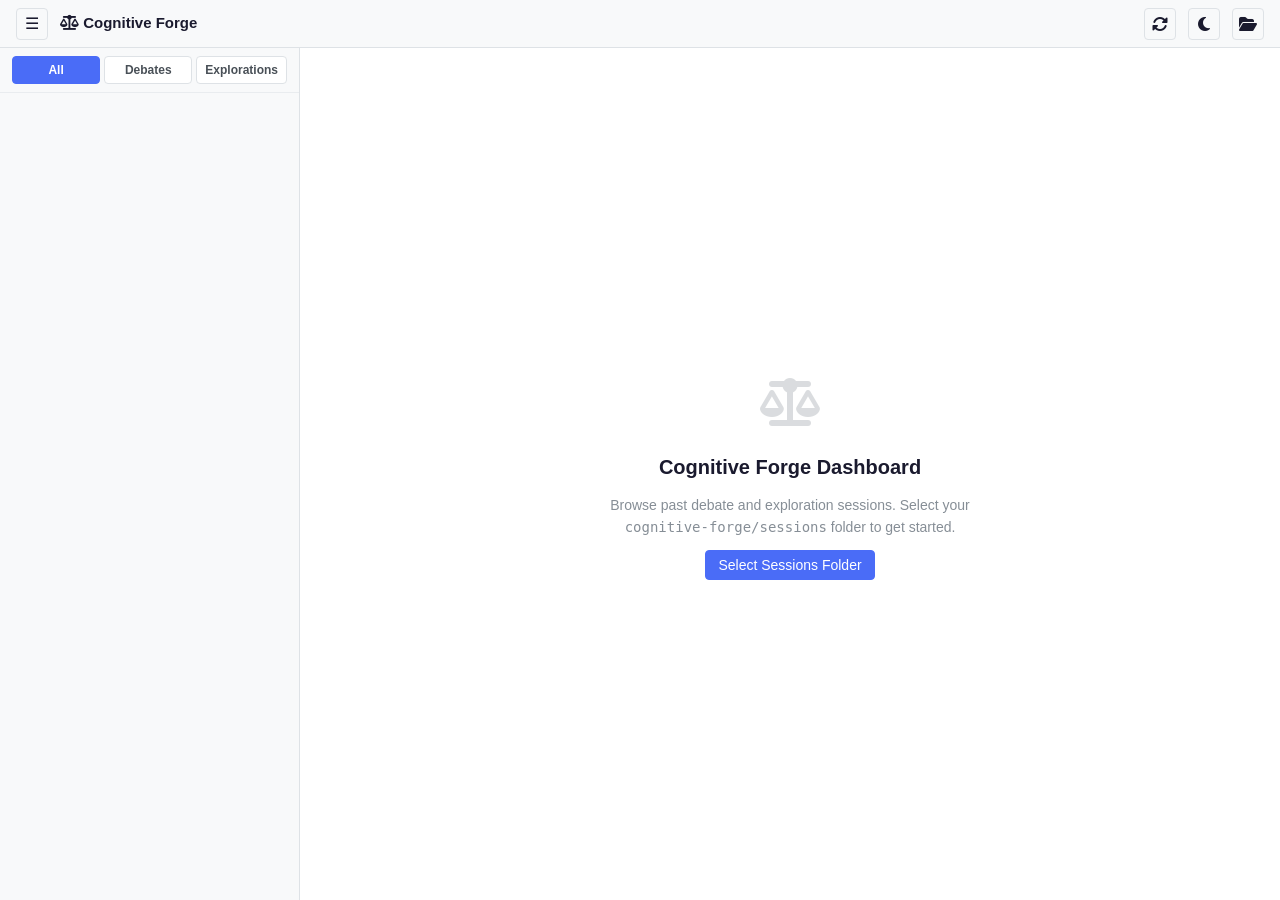
<file: cognitive-forge/dashboard.html>
<!DOCTYPE html>
<html lang="en">
<head>
<meta charset="UTF-8">
<meta name="viewport" content="width=device-width, initial-scale=1.0">
<title>Cognitive Forge Dashboard</title>
<link rel="stylesheet" href="https://cdnjs.cloudflare.com/ajax/libs/font-awesome/6.5.1/css/all.min.css">
<style>
/* ═══════════════════════════════════════════════════════════
   CSS Custom Properties & Theming
   ═══════════════════════════════════════════════════════════ */
:root {
  --bg-primary: #ffffff;
  --bg-secondary: #f8f9fa;
  --bg-tertiary: #e9ecef;
  --bg-hover: #f0f1f3;
  --text-primary: #1a1a2e;
  --text-secondary: #495057;
  --text-muted: #868e96;
  --border-color: #dee2e6;
  --border-light: #e9ecef;
  --accent: #4a6cf7;
  --accent-hover: #3b5de7;
  --accent-light: #eef0ff;
  --shadow-sm: 0 1px 3px rgba(0,0,0,0.08);
  --shadow-md: 0 4px 12px rgba(0,0,0,0.1);
  --shadow-lg: 0 8px 24px rgba(0,0,0,0.15);
  --radius-sm: 4px;
  --radius-md: 8px;
  --radius-lg: 12px;
  --sidebar-width: 300px;
  --toolbar-height: 48px;
  --transition: 0.2s ease;
  --type-debate: #e74c3c;
  --type-explore: #27ae60;
  --cat-business: #3498db;
  --cat-philosophical: #8b5cf6;
  --cat-framework: #f59e0b;
  --cat-creative: #ec4899;
  --status-complete: #27ae60;
  --status-partial: #e67e22;
}
[data-theme="dark"] {
  --bg-primary: #1e1e2e;
  --bg-secondary: #252536;
  --bg-tertiary: #2e2e42;
  --bg-hover: #33334a;
  --text-primary: #e0e0e8;
  --text-secondary: #a0a0b0;
  --text-muted: #6c6c80;
  --border-color: #3a3a50;
  --border-light: #2e2e42;
  --accent: #6681ff;
  --accent-hover: #5570ee;
  --accent-light: #2a2a44;
  --shadow-sm: 0 1px 3px rgba(0,0,0,0.2);
  --shadow-md: 0 4px 12px rgba(0,0,0,0.3);
  --shadow-lg: 0 8px 24px rgba(0,0,0,0.4);
}

/* ═══════════════════════════════════════════════════════════
   Base Styles
   ═══════════════════════════════════════════════════════════ */
*, *::before, *::after { box-sizing: border-box; margin: 0; padding: 0; }
html, body { height: 100%; overflow: hidden; }
body {
  font-family: -apple-system, BlinkMacSystemFont, 'Segoe UI', Roboto, 'Helvetica Neue', Arial, sans-serif;
  font-size: 14px;
  line-height: 1.5;
  color: var(--text-primary);
  background: var(--bg-primary);
  transition: background var(--transition), color var(--transition);
}
a { color: var(--accent); text-decoration: none; }
a:hover { text-decoration: underline; }
button {
  font-family: inherit; font-size: inherit; cursor: pointer;
  border: 1px solid var(--border-color); border-radius: var(--radius-sm);
  background: var(--bg-secondary); color: var(--text-primary);
  padding: 6px 12px; transition: all var(--transition);
}
button:hover { background: var(--bg-tertiary); }
button.primary {
  background: var(--accent); color: #fff; border-color: var(--accent);
}
button.primary:hover { background: var(--accent-hover); }
.hidden { display: none !important; }

/* ═══════════════════════════════════════════════════════════
   Layout
   ═══════════════════════════════════════════════════════════ */
#app {
  display: grid;
  grid-template-rows: var(--toolbar-height) 1fr;
  grid-template-columns: var(--sidebar-width) 1fr;
  height: 100vh;
}
#app.sidebar-collapsed { grid-template-columns: 0px 1fr; }

/* Toolbar */
#toolbar {
  grid-column: 1 / -1;
  display: flex; align-items: center; gap: 12px;
  padding: 0 16px;
  background: var(--bg-secondary);
  border-bottom: 1px solid var(--border-color);
  z-index: 10;
}
#toolbar .folder-path {
  display: flex; align-items: center; gap: 6px;
  padding: 4px 10px; border-radius: var(--radius-sm);
  background: var(--bg-tertiary); color: var(--text-secondary);
  font-size: 13px; max-width: 300px; overflow: hidden;
  text-overflow: ellipsis; white-space: nowrap;
}
#toolbar .spacer { flex: 1; }
#toolbar .refresh-indicator {
  font-size: 12px; color: var(--text-muted);
}
#toolbar .btn-icon {
  display: flex; align-items: center; justify-content: center;
  width: 32px; height: 32px; padding: 0;
  border-radius: var(--radius-sm); font-size: 16px;
}

/* Sidebar */
#sidebar {
  grid-row: 2; grid-column: 1;
  overflow-y: auto; overflow-x: hidden;
  border-right: 1px solid var(--border-color);
  background: var(--bg-secondary);
  transition: width var(--transition);
  display: flex; flex-direction: column;
}
#app.sidebar-collapsed #sidebar { width: 0; overflow: hidden; border: none; }

/* Filter Bar */
#filter-bar {
  display: flex; gap: 4px; padding: 8px 12px;
  border-bottom: 1px solid var(--border-light);
  flex-shrink: 0;
}
.filter-btn {
  flex: 1; padding: 4px 8px; font-size: 12px;
  font-weight: 600; border-radius: var(--radius-sm);
  border: 1px solid var(--border-color);
  background: var(--bg-primary); color: var(--text-secondary);
  text-align: center; cursor: pointer;
  transition: all var(--transition);
}
.filter-btn:hover { background: var(--bg-hover); }
.filter-btn.active {
  background: var(--accent); color: #fff;
  border-color: var(--accent);
}

/* Session List */
#session-list {
  flex: 1; overflow-y: auto; padding: 4px 0;
}
.session-item {
  display: flex; align-items: stretch; gap: 0;
  padding: 0; margin: 2px 8px;
  border-radius: var(--radius-sm);
  cursor: pointer; transition: background var(--transition);
  border: 1px solid transparent;
  overflow: hidden;
}
.session-item:hover { background: var(--bg-hover); border-color: var(--border-light); }
.session-item.selected { background: var(--accent-light); border-color: var(--accent); }
.session-type-bar {
  width: 4px; flex-shrink: 0;
  border-radius: var(--radius-sm) 0 0 var(--radius-sm);
}
.session-item-content {
  flex: 1; padding: 8px 10px; min-width: 0;
}
.session-item-title {
  font-size: 13px; font-weight: 600;
  overflow: hidden; text-overflow: ellipsis;
  white-space: nowrap; margin-bottom: 4px;
}
.session-item-meta {
  display: flex; align-items: center; gap: 6px;
  font-size: 11px; color: var(--text-muted);
}
.session-category-pill {
  display: inline-block; padding: 1px 6px;
  border-radius: 8px; font-size: 10px;
  font-weight: 600; color: #fff;
}

/* Detail Panel */
#detail-panel {
  grid-row: 2; grid-column: 2;
  overflow-y: auto;
  padding: 24px;
  background: var(--bg-primary);
}

/* Welcome & Empty States */
.state-screen {
  display: flex; flex-direction: column;
  align-items: center; justify-content: center;
  height: 100%; color: var(--text-muted);
  text-align: center; gap: 12px;
}
.state-screen .icon { font-size: 48px; opacity: 0.3; }
.state-screen h2 { font-size: 20px; color: var(--text-primary); }
.state-screen p { max-width: 400px; line-height: 1.6; }

/* Session Detail */
#session-detail { max-width: 900px; }
.session-type-badge {
  display: inline-block; padding: 2px 10px;
  border-radius: 12px; font-size: 11px;
  font-weight: 700; text-transform: uppercase;
  letter-spacing: 0.5px; color: #fff; margin-bottom: 8px;
}
.session-title-header {
  font-size: 22px; font-weight: 700;
  margin-bottom: 16px; line-height: 1.3;
}
.metadata-grid {
  display: grid; grid-template-columns: 140px 1fr;
  gap: 6px 16px; margin-bottom: 24px;
  padding: 16px; background: var(--bg-secondary);
  border-radius: var(--radius-md); border: 1px solid var(--border-light);
}
.metadata-grid .meta-label {
  font-size: 12px; font-weight: 600;
  color: var(--text-muted); text-transform: uppercase;
  letter-spacing: 0.3px; padding-top: 2px;
}
.metadata-grid .meta-value { color: var(--text-primary); font-size: 13px; }
.status-pill {
  display: inline-block; padding: 2px 10px;
  border-radius: 12px; font-size: 12px;
  font-weight: 600; color: #fff;
}
.agent-chips { display: flex; flex-wrap: wrap; gap: 4px; }
.agent-chip {
  display: inline-block; padding: 2px 8px;
  border-radius: 12px; font-size: 11px;
  font-weight: 600; color: #fff;
}
.technique-chip {
  display: inline-block; padding: 2px 8px;
  background: var(--bg-tertiary); border-radius: 12px;
  font-size: 11px; color: var(--text-secondary);
}

/* Rendered Body */
.session-body-rendered {
  margin-bottom: 24px; line-height: 1.7;
}
.session-body-rendered h2 {
  font-size: 18px; margin: 24px 0 8px; padding-bottom: 6px;
  border-bottom: 1px solid var(--border-light);
}
.session-body-rendered h3 { font-size: 15px; margin: 16px 0 6px; }
.session-body-rendered p { margin: 8px 0; color: var(--text-secondary); }
.session-body-rendered ul, .session-body-rendered ol {
  margin: 8px 0; padding-left: 24px; color: var(--text-secondary);
}
.session-body-rendered li { margin: 4px 0; }
.session-body-rendered strong { color: var(--text-primary); }
.session-body-rendered code {
  background: var(--bg-tertiary); padding: 1px 5px;
  border-radius: 3px; font-size: 13px;
}
.session-body-rendered pre {
  background: var(--bg-tertiary); padding: 12px;
  border-radius: var(--radius-sm); overflow-x: auto;
  margin: 8px 0;
}
.session-body-rendered pre code { background: none; padding: 0; }
.session-body-rendered blockquote {
  border-left: 3px solid var(--accent);
  padding: 8px 16px; margin: 8px 0;
  color: var(--text-secondary); background: var(--bg-secondary);
  border-radius: 0 var(--radius-sm) var(--radius-sm) 0;
}
.session-body-rendered hr {
  border: none; border-top: 1px solid var(--border-color); margin: 16px 0;
}

/* Responsive */
@media (max-width: 768px) {
  #app { grid-template-columns: 0px 1fr; }
  #app.sidebar-open { grid-template-columns: var(--sidebar-width) 1fr; }
  #sidebar { position: absolute; top: var(--toolbar-height); left: 0; bottom: 0; width: var(--sidebar-width); z-index: 5; }
  #app:not(.sidebar-open) #sidebar { display: none; }
}
</style>
</head>
<body>

<div id="app">
  <!-- Toolbar -->
  <div id="toolbar">
    <button class="btn-icon" id="btn-toggle-sidebar" title="Toggle sidebar">☰</button>
    <span style="font-weight:700;font-size:15px;"><i class="fa-solid fa-scale-balanced"></i> Cognitive Forge</span>
    <div class="folder-path hidden" id="folder-path">
      <span><i class="fa-solid fa-folder-open"></i></span><span id="folder-name"></span>
    </div>
    <div class="spacer"></div>
    <span class="refresh-indicator" id="refresh-indicator"></span>
    <button class="btn-icon" id="btn-refresh" title="Refresh"><i class="fa-solid fa-rotate"></i></button>
    <button class="btn-icon" id="btn-theme" title="Toggle theme"><i class="fa-solid fa-moon"></i></button>
    <button class="btn-icon" id="btn-folder" title="Select sessions folder"><i class="fa-solid fa-folder-open"></i></button>
  </div>

  <!-- Sidebar -->
  <div id="sidebar">
    <div id="filter-bar">
      <div class="filter-btn active" data-filter="all">All</div>
      <div class="filter-btn" data-filter="debate">Debates</div>
      <div class="filter-btn" data-filter="explore">Explorations</div>
    </div>
    <div id="session-list"></div>
  </div>

  <!-- Detail Panel -->
  <div id="detail-panel">
    <div id="welcome-screen" class="state-screen">
      <div class="icon"><i class="fa-solid fa-scale-balanced"></i></div>
      <h2>Cognitive Forge Dashboard</h2>
      <p>Browse past debate and exploration sessions. Select your <code>cognitive-forge/sessions</code> folder to get started.</p>
      <button class="primary" id="btn-welcome-folder">Select Sessions Folder</button>
    </div>
    <div id="empty-state" class="state-screen hidden">
      <div class="icon">📭</div>
      <h2>No Sessions Found</h2>
      <p>Run <code>/cognitive-forge:debate</code> or <code>/cognitive-forge:explore</code> to generate your first session, then refresh.</p>
    </div>
    <div id="session-detail" class="hidden"></div>
  </div>
</div>

<script>
/* ═══════════════════════════════════════════════════════════════
   YAML PARSER — Lightweight parser for frontmatter format
   ═══════════════════════════════════════════════════════════════ */
const YAML = {
  parse(str) {
    if (!str || !str.trim()) return {};
    const result = {};
    const lines = str.split('\n');
    let currentKey = null;
    let inArray = false;

    for (let i = 0; i < lines.length; i++) {
      const line = lines[i];
      const trimmed = line.trim();
      if (!trimmed || trimmed.startsWith('#')) continue;

      // Array item (indented with -)
      if (/^\s+- /.test(line) && inArray && currentKey) {
        const val = trimmed.substring(2).trim();
        result[currentKey].push(this._parseValue(val));
        continue;
      }

      // End of array if we hit a non-indented, non-array line
      if (inArray && !/^\s/.test(line)) inArray = false;

      // Key-value pair
      const colonIdx = line.indexOf(':');
      if (colonIdx > 0 && /^[a-zA-Z_]/.test(line)) {
        const key = line.substring(0, colonIdx).trim();
        let value = line.substring(colonIdx + 1).trim();
        currentKey = key;

        if (value === '' || value === '~') {
          // Check if next non-blank line is an array item
          let next = i + 1;
          while (next < lines.length && lines[next].trim() === '') next++;
          if (next < lines.length && /^\s+- /.test(lines[next])) {
            result[key] = [];
            inArray = true;
          } else {
            result[key] = null;
            inArray = false;
          }
        } else if (value === '[]') {
          result[key] = [];
          inArray = false;
        } else {
          result[key] = this._parseValue(value);
          inArray = false;
        }
      }
    }
    return result;
  },

  _parseValue(v) {
    // Strip inline comments (not inside quotes)
    if (!v.startsWith('"') && !v.startsWith("'")) {
      const ci = v.indexOf(' #');
      if (ci > 0) v = v.substring(0, ci).trim();
    }
    if (v === 'null' || v === '~') return null;
    if (v === 'true') return true;
    if (v === 'false') return false;
    // Quoted string
    if ((v.startsWith('"') && v.endsWith('"')) || (v.startsWith("'") && v.endsWith("'")))
      return v.slice(1, -1);
    // Inline array
    if (v.startsWith('[') && v.endsWith(']')) {
      const inner = v.slice(1, -1).trim();
      if (!inner) return [];
      return inner.split(',').map(x => this._parseValue(x.trim()));
    }
    // Integer
    if (/^-?\d+$/.test(v)) return parseInt(v, 10);
    // Float
    if (/^-?\d+\.\d+$/.test(v)) return parseFloat(v);
    // Date (keep as string)
    if (/^\d{4}-\d{2}-\d{2}$/.test(v)) return v;
    return v;
  }
};

/* ═══════════════════════════════════════════════════════════════
   MARKDOWN RENDERER
   ═══════════════════════════════════════════════════════════════ */
const MD = {
  render(src) {
    if (!src) return '';
    const lines = src.split('\n');
    const blocks = this._parseBlocks(lines);
    return blocks.map(b => this._renderBlock(b)).join('\n');
  },

  _parseBlocks(lines) {
    const blocks = [];
    let cur = null;
    const push = () => { if (cur) { blocks.push(cur); cur = null; } };

    for (let i = 0; i < lines.length; i++) {
      const line = lines[i];

      // Inside code block
      if (cur && cur.type === 'code') {
        if (line.trim().startsWith('```')) { push(); }
        else cur.lines.push(line);
        continue;
      }

      // Code block start
      if (line.trim().startsWith('```')) {
        push();
        cur = { type: 'code', lang: line.trim().slice(3).trim(), lines: [] };
        continue;
      }

      // Heading
      const hm = line.match(/^(#{1,6})\s+(.+)$/);
      if (hm) { push(); blocks.push({ type: 'heading', level: hm[1].length, text: hm[2] }); continue; }

      // HR
      if (/^(\s*[-*_]){3,}\s*$/.test(line)) { push(); blocks.push({ type: 'hr' }); continue; }

      // Blockquote
      const bq = line.match(/^>\s?(.*)$/);
      if (bq) {
        if (!cur || cur.type !== 'blockquote') { push(); cur = { type: 'blockquote', lines: [] }; }
        cur.lines.push(bq[1]);
        continue;
      }

      // Unordered list
      const ul = line.match(/^(\s*)([-*+])\s+(.+)$/);
      if (ul) {
        if (!cur || cur.type !== 'ul') { push(); cur = { type: 'ul', items: [] }; }
        cur.items.push(ul[3]);
        continue;
      }

      // Ordered list
      const ol = line.match(/^(\s*)(\d+)\.\s+(.+)$/);
      if (ol) {
        if (!cur || cur.type !== 'ol') { push(); cur = { type: 'ol', items: [] }; }
        cur.items.push(ol[3]);
        continue;
      }

      // Blank line
      if (!line.trim()) { push(); continue; }

      // Paragraph
      if (!cur || cur.type !== 'paragraph') { push(); cur = { type: 'paragraph', lines: [] }; }
      cur.lines.push(line);
    }
    push();
    return blocks;
  },

  _renderBlock(b) {
    switch (b.type) {
      case 'heading': return `<h${b.level}>${this._inline(b.text)}</h${b.level}>`;
      case 'paragraph': return `<p>${b.lines.map(l => this._inline(l)).join(' ')}</p>`;
      case 'ul': return `<ul>${b.items.map(i => `<li>${this._inline(i)}</li>`).join('')}</ul>`;
      case 'ol': return `<ol>${b.items.map(i => `<li>${this._inline(i)}</li>`).join('')}</ol>`;
      case 'hr': return '<hr>';
      case 'blockquote': return `<blockquote>${b.lines.map(l => `<p>${this._inline(l)}</p>`).join('')}</blockquote>`;
      case 'code': {
        const esc = b.lines.join('\n').replace(/&/g,'&amp;').replace(/</g,'&lt;').replace(/>/g,'&gt;');
        return `<pre><code>${esc}</code></pre>`;
      }
      default: return '';
    }
  },

  _inline(t) {
    t = t.replace(/&/g,'&amp;').replace(/</g,'&lt;').replace(/>/g,'&gt;');
    t = t.replace(/\*\*(.+?)\*\*/g, '<strong>$1</strong>');
    t = t.replace(/__(.+?)__/g, '<strong>$1</strong>');
    t = t.replace(/(?<!\*)\*(?!\*)(.+?)(?<!\*)\*(?!\*)/g, '<em>$1</em>');
    t = t.replace(/(?<!_)_(?!_)(.+?)(?<!_)_(?!_)/g, '<em>$1</em>');
    t = t.replace(/`(.+?)`/g, '<code>$1</code>');
    t = t.replace(/\[(.+?)\]\((.+?)\)/g, '<a href="$2" target="_blank" rel="noopener">$1</a>');
    return t;
  }
};

/* ═══════════════════════════════════════════════════════════════
   UTILITY FUNCTIONS
   ═══════════════════════════════════════════════════════════════ */
function escapeHTML(s) {
  if (s === null || s === undefined) return '';
  return String(s).replace(/&/g,'&amp;').replace(/</g,'&lt;').replace(/>/g,'&gt;').replace(/"/g,'&quot;');
}

function getCategoryColor(cat) {
  if (!cat) return 'var(--text-muted)';
  const map = {
    'business': 'var(--cat-business)',
    'philosophical': 'var(--cat-philosophical)',
    'framework': 'var(--cat-framework)',
    'creative': 'var(--cat-creative)'
  };
  return map[cat.toLowerCase()] || 'var(--text-muted)';
}

function getTypeColor(type) {
  if (type === 'debate') return 'var(--type-debate)';
  if (type === 'explore') return 'var(--type-explore)';
  return 'var(--text-muted)';
}

function getAgentColor(name) {
  const map = {
    'challenger': '#e74c3c',
    'explorer': '#27ae60',
    'synthesizer': '#3498db',
    'decomposer': '#f59e0b',
    'evaluator': '#8b5cf6'
  };
  return map[name] || '#6c6c80';
}

function getStatusColor(status) {
  if (!status) return 'var(--text-muted)';
  if (status === 'complete') return 'var(--status-complete)';
  if (status === 'partial') return 'var(--status-partial)';
  return 'var(--text-muted)';
}

/* ═══════════════════════════════════════════════════════════════
   FILE SYSTEM MANAGER (read-only)
   ═══════════════════════════════════════════════════════════════ */
class FileSystemManager {
  constructor() {
    this.dirHandle = null;
    this.dbName = 'CognitiveForgeDashboard';
    this.storeName = 'handles';
  }

  async openDB() {
    return new Promise((resolve, reject) => {
      const req = indexedDB.open(this.dbName, 1);
      req.onupgradeneeded = () => req.result.createObjectStore(this.storeName);
      req.onsuccess = () => resolve(req.result);
      req.onerror = () => reject(req.error);
    });
  }

  async saveHandle(handle) {
    const db = await this.openDB();
    return new Promise((resolve, reject) => {
      const tx = db.transaction(this.storeName, 'readwrite');
      tx.objectStore(this.storeName).put(handle, 'sessionsDir');
      tx.oncomplete = () => resolve();
      tx.onerror = () => reject(tx.error);
    });
  }

  async loadHandle() {
    try {
      const db = await this.openDB();
      return new Promise((resolve) => {
        const tx = db.transaction(this.storeName, 'readonly');
        const req = tx.objectStore(this.storeName).get('sessionsDir');
        req.onsuccess = () => resolve(req.result || null);
        req.onerror = () => resolve(null);
      });
    } catch { return null; }
  }

  async pickDirectory() {
    const handle = await window.showDirectoryPicker({ mode: 'read' });
    this.dirHandle = handle;
    await this.saveHandle(handle);
    return handle;
  }

  async requestPermission(handle) {
    const opts = { mode: 'read' };
    if (await handle.queryPermission(opts) === 'granted') return true;
    if (await handle.requestPermission(opts) === 'granted') return true;
    return false;
  }

  async scanFiles() {
    if (!this.dirHandle) return [];
    const sessions = [];
    const expectedDirs = ['debates', 'explorations'];

    try {
      for await (const entry of this.dirHandle.values()) {
        if (entry.kind !== 'directory') continue;
        if (!expectedDirs.includes(entry.name)) continue;

        const sessionType = entry.name === 'debates' ? 'debate' : 'explore';
        try {
          for await (const fileEntry of entry.values()) {
            if (fileEntry.kind !== 'file' || !fileEntry.name.endsWith('.md')) continue;
            try {
              const file = await fileEntry.getFile();
              const content = await file.text();
              const parsed = this.parseSession(fileEntry.name, content, sessionType);
              if (parsed) {
                parsed.lastModified = file.lastModified;
                sessions.push(parsed);
              }
            } catch (e) {
              console.warn(`Failed to read ${fileEntry.name}:`, e);
            }
          }
        } catch (e) {
          console.warn(`Failed to scan directory ${entry.name}:`, e);
        }
      }
    } catch (e) {
      console.error('Failed to scan root directory:', e);
    }

    // Sort by date descending (newest first)
    sessions.sort((a, b) => {
      const da = a.frontmatter.created || '';
      const db = b.frontmatter.created || '';
      return db.localeCompare(da);
    });

    return sessions;
  }

  parseSession(filename, content, inferredType) {
    const match = content.match(/^---\r?\n([\s\S]*?)\r?\n---\r?\n?([\s\S]*)$/);
    if (!match) return null;
    try {
      const frontmatter = YAML.parse(match[1]);
      const body = (match[2] || '').trim();
      if (!frontmatter.type) frontmatter.type = inferredType;
      return { filename, frontmatter, body };
    } catch (e) {
      console.warn(`YAML parse error in ${filename}:`, e);
      return null;
    }
  }
}

/* ═══════════════════════════════════════════════════════════════
   APPLICATION
   ═══════════════════════════════════════════════════════════════ */
const fs = new FileSystemManager();
let allSessions = [];
let activeFilter = 'all';
let selectedSession = null;
let refreshInterval = null;

// DOM references
const app = document.getElementById('app');
const folderPath = document.getElementById('folder-path');
const folderName = document.getElementById('folder-name');
const refreshIndicator = document.getElementById('refresh-indicator');
const sessionList = document.getElementById('session-list');
const welcomeScreen = document.getElementById('welcome-screen');
const emptyState = document.getElementById('empty-state');
const sessionDetail = document.getElementById('session-detail');

// ─── Folder Selection ──────────────────────────────────────
async function selectFolder() {
  try {
    const handle = await fs.pickDirectory();
    folderPath.classList.remove('hidden');
    folderName.textContent = handle.name;
    await loadSessions();
    startAutoRefresh();
  } catch (e) {
    if (e.name !== 'AbortError') console.error('Folder selection failed:', e);
  }
}

async function tryRestoreHandle() {
  const handle = await fs.loadHandle();
  if (!handle) return false;
  const granted = await fs.requestPermission(handle);
  if (!granted) return false;
  fs.dirHandle = handle;
  folderPath.classList.remove('hidden');
  folderName.textContent = handle.name;
  await loadSessions();
  startAutoRefresh();
  return true;
}

// ─── Session Loading ────────────────────────────────────────
async function loadSessions() {
  allSessions = await fs.scanFiles();
  renderSessionList();
  updateDetailView();
}

function renderSessionList() {
  const filtered = activeFilter === 'all'
    ? allSessions
    : allSessions.filter(s => s.frontmatter.type === activeFilter);

  if (allSessions.length === 0) {
    welcomeScreen.classList.add('hidden');
    emptyState.classList.remove('hidden');
    sessionDetail.classList.add('hidden');
    sessionList.innerHTML = '<div style="padding:16px;text-align:center;color:var(--text-muted);font-size:13px;">No sessions yet</div>';
    return;
  }

  welcomeScreen.classList.add('hidden');
  emptyState.classList.add('hidden');

  if (filtered.length === 0) {
    sessionList.innerHTML = `<div style="padding:16px;text-align:center;color:var(--text-muted);font-size:13px;">No ${activeFilter} sessions</div>`;
    return;
  }

  sessionList.innerHTML = filtered.map(s => {
    const fm = s.frontmatter;
    const typeColor = getTypeColor(fm.type);
    const catColor = getCategoryColor(fm.category);
    const isSelected = selectedSession && selectedSession.filename === s.filename;
    return `
      <div class="session-item ${isSelected ? 'selected' : ''}" data-filename="${escapeHTML(s.filename)}">
        <div class="session-type-bar" style="background:${typeColor}"></div>
        <div class="session-item-content">
          <div class="session-item-title">${escapeHTML(fm.title || s.filename)}</div>
          <div class="session-item-meta">
            <span class="session-category-pill" style="background:${catColor}">${escapeHTML(fm.category || 'Unknown')}</span>
            <span>${escapeHTML(fm.created || '')}</span>
          </div>
        </div>
      </div>
    `;
  }).join('');

  // Attach click handlers
  sessionList.querySelectorAll('.session-item').forEach(el => {
    el.addEventListener('click', () => {
      const filename = el.dataset.filename;
      selectedSession = allSessions.find(s => s.filename === filename) || null;
      renderSessionList();
      renderDetail();
    });
  });
}

function updateDetailView() {
  if (allSessions.length === 0 && !fs.dirHandle) {
    welcomeScreen.classList.remove('hidden');
    emptyState.classList.add('hidden');
    sessionDetail.classList.add('hidden');
  } else if (allSessions.length === 0) {
    welcomeScreen.classList.add('hidden');
    emptyState.classList.remove('hidden');
    sessionDetail.classList.add('hidden');
  } else if (!selectedSession) {
    welcomeScreen.classList.add('hidden');
    emptyState.classList.add('hidden');
    sessionDetail.classList.add('hidden');
  }
}

// ─── Detail Rendering ───────────────────────────────────────
function renderDetail() {
  if (!selectedSession) {
    sessionDetail.classList.add('hidden');
    return;
  }

  const fm = selectedSession.frontmatter;
  const typeColor = getTypeColor(fm.type);
  const typeLabel = fm.type === 'debate' ? 'Debate' : 'Exploration';

  let metaRows = '';

  // Category
  if (fm.category) {
    metaRows += `<div class="meta-label">Category</div>
      <div class="meta-value"><span class="session-category-pill" style="background:${getCategoryColor(fm.category)}">${escapeHTML(fm.category)}</span></div>`;
  }

  // Date
  if (fm.created) {
    metaRows += `<div class="meta-label">Date</div><div class="meta-value">${escapeHTML(fm.created)}</div>`;
  }

  // Status
  if (fm.status) {
    metaRows += `<div class="meta-label">Status</div>
      <div class="meta-value"><span class="status-pill" style="background:${getStatusColor(fm.status)}">${escapeHTML(fm.status)}</span></div>`;
  }

  // Concept
  if (fm.concept) {
    metaRows += `<div class="meta-label">Concept</div><div class="meta-value">${escapeHTML(fm.concept)}</div>`;
  }

  // Debate-specific fields
  if (fm.type === 'debate') {
    // Agents
    if (fm.agents && fm.agents.length) {
      const chips = fm.agents.map(a => `<span class="agent-chip" style="background:${getAgentColor(a)}">${escapeHTML(a)}</span>`).join('');
      metaRows += `<div class="meta-label">Agents</div><div class="meta-value"><div class="agent-chips">${chips}</div></div>`;
    }
    // Cross-examination
    if (fm.cross_examination !== undefined) {
      metaRows += `<div class="meta-label">Cross-Exam</div><div class="meta-value">${fm.cross_examination ? 'Yes' : 'No'}</div>`;
    }
  }

  // Explore-specific fields
  if (fm.type === 'explore') {
    // Relationship
    if (fm.relationship) {
      metaRows += `<div class="meta-label">Relationship</div><div class="meta-value">${escapeHTML(fm.relationship)}</div>`;
    }
    // Recruited agents
    if (fm.agents_recruited && fm.agents_recruited.length) {
      const chips = fm.agents_recruited.map(a => `<span class="agent-chip" style="background:${getAgentColor(a)}">${escapeHTML(a)}</span>`).join('');
      metaRows += `<div class="meta-label">Recruited</div><div class="meta-value"><div class="agent-chips">${chips}</div></div>`;
    }
    // Techniques
    if (fm.techniques_applied && fm.techniques_applied.length) {
      const chips = fm.techniques_applied.map(t => `<span class="technique-chip">${escapeHTML(t)}</span>`).join(' ');
      metaRows += `<div class="meta-label">Techniques</div><div class="meta-value">${chips}</div>`;
    }
  }

  const renderedBody = MD.render(selectedSession.body);

  sessionDetail.innerHTML = `
    <div class="session-type-badge" style="background:${typeColor}">${typeLabel}</div>
    <div class="session-title-header">${escapeHTML(fm.title || selectedSession.filename)}</div>
    <div class="metadata-grid">${metaRows}</div>
    <div class="session-body-rendered">${renderedBody}</div>
  `;

  sessionDetail.classList.remove('hidden');
  emptyState.classList.add('hidden');
  welcomeScreen.classList.add('hidden');
  sessionDetail.scrollTop = 0;
}

// ─── Auto-Refresh ───────────────────────────────────────────
function startAutoRefresh() {
  if (refreshInterval) clearInterval(refreshInterval);
  refreshInterval = setInterval(async () => {
    if (!fs.dirHandle) return;
    const newSessions = await fs.scanFiles();
    // Check if anything changed
    if (JSON.stringify(newSessions.map(s => s.filename + s.lastModified)) !==
        JSON.stringify(allSessions.map(s => s.filename + s.lastModified))) {
      allSessions = newSessions;
      // Re-select current session if still present
      if (selectedSession) {
        selectedSession = allSessions.find(s => s.filename === selectedSession.filename) || null;
      }
      renderSessionList();
      if (selectedSession) renderDetail();
      else updateDetailView();
      refreshIndicator.textContent = 'Updated ' + new Date().toLocaleTimeString();
    }
  }, 5000);
}

// ─── Filter Bar ─────────────────────────────────────────────
document.querySelectorAll('.filter-btn').forEach(btn => {
  btn.addEventListener('click', () => {
    document.querySelectorAll('.filter-btn').forEach(b => b.classList.remove('active'));
    btn.classList.add('active');
    activeFilter = btn.dataset.filter;
    renderSessionList();
  });
});

// ─── Theme Toggle ───────────────────────────────────────────
function setTheme(theme) {
  document.documentElement.setAttribute('data-theme', theme);
  document.getElementById('btn-theme').innerHTML = theme === 'dark' ? '<i class="fa-solid fa-sun"></i>' : '<i class="fa-solid fa-moon"></i>';
}

document.getElementById('btn-theme').addEventListener('click', () => {
  const current = document.documentElement.getAttribute('data-theme');
  setTheme(current === 'dark' ? 'light' : 'dark');
});

// Forge Shell theme listener
window.addEventListener('message', (e) => {
  if (e.data && e.data.type === 'forge-shell:theme') {
    setTheme(e.data.theme);
  }
});

// ─── Sidebar Toggle ─────────────────────────────────────────
document.getElementById('btn-toggle-sidebar').addEventListener('click', () => {
  app.classList.toggle('sidebar-collapsed');
  app.classList.toggle('sidebar-open');
});

// ─── Button Handlers ────────────────────────────────────────
document.getElementById('btn-folder').addEventListener('click', selectFolder);
document.getElementById('btn-welcome-folder').addEventListener('click', selectFolder);
document.getElementById('btn-refresh').addEventListener('click', loadSessions);

// ─── Init ───────────────────────────────────────────────────
(async function init() {
  // Detect system dark mode preference
  if (window.matchMedia && window.matchMedia('(prefers-color-scheme: dark)').matches) {
    setTheme('dark');
  }
  // Try to restore a previously saved handle
  const restored = await tryRestoreHandle();
  if (!restored) {
    welcomeScreen.classList.remove('hidden');
  }
})();
</script>
</body>
</html>
</file>
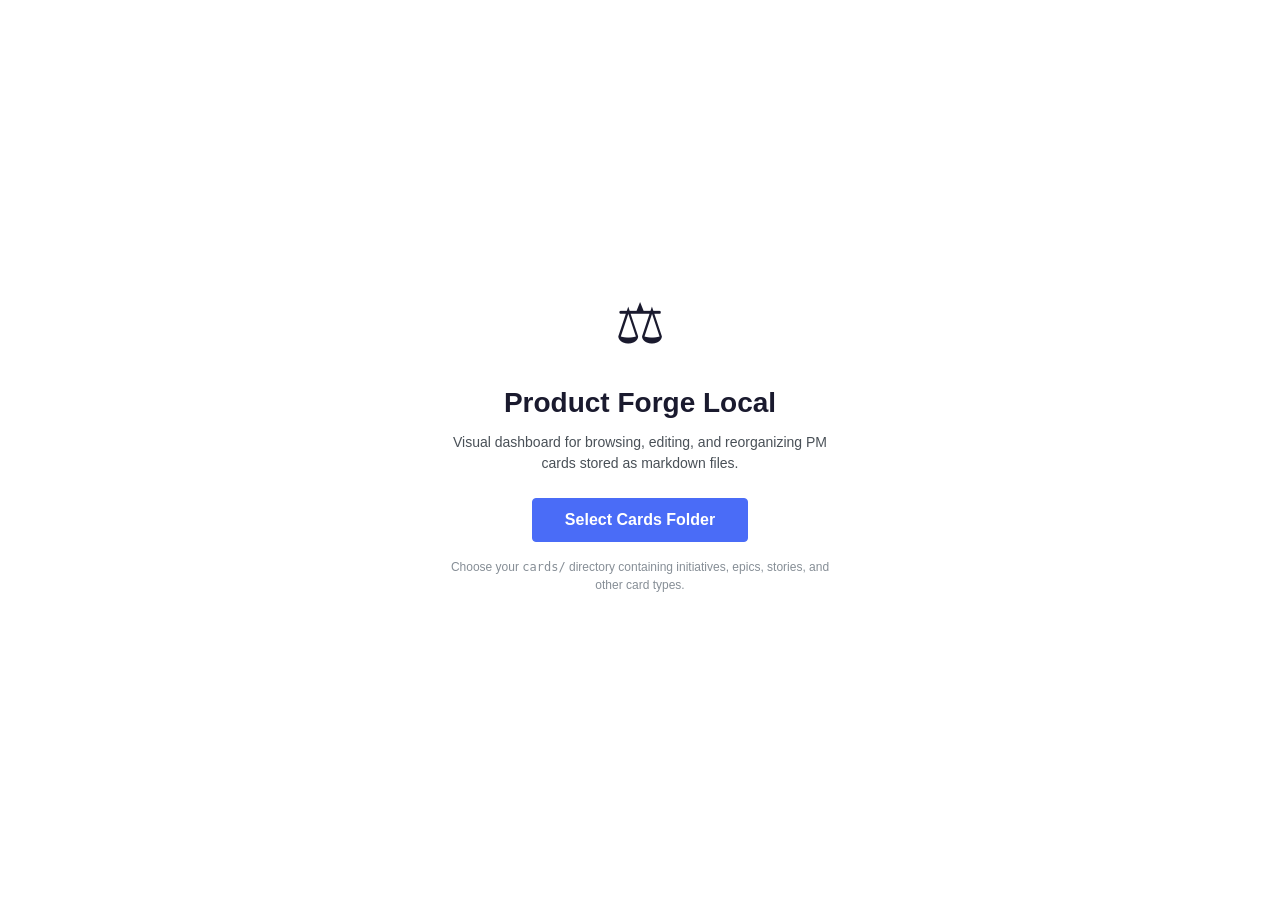
<file: product-forge-local/viewer.html>
<!DOCTYPE html>
<html lang="en">
<head>
<meta charset="UTF-8">
<meta name="viewport" content="width=device-width, initial-scale=1.0">
<title>Product Forge Local Viewer</title>
<link rel="stylesheet" href="https://cdnjs.cloudflare.com/ajax/libs/font-awesome/6.5.1/css/all.min.css">
<style>
/* ═══════════════════════════════════════════════════════════
   CSS Custom Properties & Theming
   ═══════════════════════════════════════════════════════════ */
:root {
  --bg-primary: #ffffff;
  --bg-secondary: #f8f9fa;
  --bg-tertiary: #e9ecef;
  --bg-hover: #f0f1f3;
  --text-primary: #1a1a2e;
  --text-secondary: #495057;
  --text-muted: #868e96;
  --border-color: #dee2e6;
  --border-light: #e9ecef;
  --accent: #4a6cf7;
  --accent-hover: #3b5de7;
  --accent-light: #eef0ff;
  --shadow-sm: 0 1px 3px rgba(0,0,0,0.08);
  --shadow-md: 0 4px 12px rgba(0,0,0,0.1);
  --shadow-lg: 0 8px 24px rgba(0,0,0,0.15);
  --radius-sm: 4px;
  --radius-md: 8px;
  --radius-lg: 12px;
  --sidebar-width: 300px;
  --toolbar-height: 48px;
  --transition: 0.2s ease;
  --status-draft: #e67e22;
  --status-blue: #3498db;
  --status-green: #27ae60;
  --status-teal: #1abc9c;
  --status-gray: #95a5a6;
  --status-yellow: #f39c12;
  --type-initiative: #8b5cf6;
  --type-epic: #3b82f6;
  --type-story: #10b981;
  --type-intake: #f59e0b;
  --type-checkpoint: #14b8a6;
  --type-decision: #ef4444;
  --type-release-note: #ec4899;
}
[data-theme="dark"] {
  --bg-primary: #1e1e2e;
  --bg-secondary: #252536;
  --bg-tertiary: #2e2e42;
  --bg-hover: #33334a;
  --text-primary: #e0e0e8;
  --text-secondary: #a0a0b0;
  --text-muted: #6c6c80;
  --border-color: #3a3a50;
  --border-light: #2e2e42;
  --accent: #6681ff;
  --accent-hover: #5570ee;
  --accent-light: #2a2a44;
  --shadow-sm: 0 1px 3px rgba(0,0,0,0.2);
  --shadow-md: 0 4px 12px rgba(0,0,0,0.3);
  --shadow-lg: 0 8px 24px rgba(0,0,0,0.4);
}

/* ═══════════════════════════════════════════════════════════
   Base Styles
   ═══════════════════════════════════════════════════════════ */
*, *::before, *::after { box-sizing: border-box; margin: 0; padding: 0; }
html, body { height: 100%; overflow: hidden; }
body {
  font-family: -apple-system, BlinkMacSystemFont, 'Segoe UI', Roboto, 'Helvetica Neue', Arial, sans-serif;
  font-size: 14px;
  line-height: 1.5;
  color: var(--text-primary);
  background: var(--bg-primary);
  transition: background var(--transition), color var(--transition);
}
a { color: var(--accent); text-decoration: none; }
a:hover { text-decoration: underline; }
button {
  font-family: inherit; font-size: inherit; cursor: pointer;
  border: 1px solid var(--border-color); border-radius: var(--radius-sm);
  background: var(--bg-secondary); color: var(--text-primary);
  padding: 6px 12px; transition: all var(--transition);
}
button:hover { background: var(--bg-tertiary); }
button.primary {
  background: var(--accent); color: #fff; border-color: var(--accent);
}
button.primary:hover { background: var(--accent-hover); }
button.danger { background: #e74c3c; color: #fff; border-color: #e74c3c; }
button.danger:hover { background: #c0392b; }
input, select, textarea {
  font-family: inherit; font-size: inherit;
  padding: 6px 10px; border: 1px solid var(--border-color);
  border-radius: var(--radius-sm); background: var(--bg-primary);
  color: var(--text-primary); transition: border-color var(--transition);
}
input:focus, select:focus, textarea:focus {
  outline: none; border-color: var(--accent);
  box-shadow: 0 0 0 3px rgba(74,108,247,0.15);
}
textarea { resize: vertical; min-height: 200px; }
.hidden { display: none !important; }

/* ═══════════════════════════════════════════════════════════
   Layout
   ═══════════════════════════════════════════════════════════ */
#app {
  display: grid;
  grid-template-rows: var(--toolbar-height) 1fr;
  grid-template-columns: var(--sidebar-width) 1fr;
  height: 100vh;
}
#app.sidebar-collapsed { grid-template-columns: 0px 1fr; }

/* Toolbar */
#toolbar {
  grid-column: 1 / -1;
  display: flex; align-items: center; gap: 12px;
  padding: 0 16px;
  background: var(--bg-secondary);
  border-bottom: 1px solid var(--border-color);
  z-index: 10;
}
#toolbar .folder-path {
  display: flex; align-items: center; gap: 6px;
  padding: 4px 10px; border-radius: var(--radius-sm);
  background: var(--bg-tertiary); color: var(--text-secondary);
  font-size: 13px; max-width: 300px; overflow: hidden;
  text-overflow: ellipsis; white-space: nowrap;
}
#toolbar .spacer { flex: 1; }
#toolbar .refresh-indicator {
  font-size: 12px; color: var(--text-muted);
}
#toolbar .btn-icon {
  display: flex; align-items: center; justify-content: center;
  width: 32px; height: 32px; padding: 0;
  border-radius: var(--radius-sm); font-size: 16px;
}

/* Sidebar */
#sidebar {
  grid-row: 2; grid-column: 1;
  overflow-y: auto; overflow-x: hidden;
  border-right: 1px solid var(--border-color);
  background: var(--bg-secondary);
  transition: width var(--transition);
}
#app.sidebar-collapsed #sidebar { width: 0; overflow: hidden; border: none; }

/* Detail Panel */
#detail-panel {
  grid-row: 2; grid-column: 2;
  overflow-y: auto;
  padding: 24px;
  background: var(--bg-primary);
}

/* ═══════════════════════════════════════════════════════════
   Tree View
   ═══════════════════════════════════════════════════════════ */
#tree-view { padding: 8px 0; }
.tree-section { margin-bottom: 4px; }
.tree-section-header {
  display: flex; align-items: center; gap: 6px;
  padding: 6px 12px; cursor: pointer;
  font-weight: 600; font-size: 12px;
  text-transform: uppercase; letter-spacing: 0.5px;
  color: var(--text-muted);
  user-select: none;
}
.tree-section-header:hover { color: var(--text-secondary); background: var(--bg-hover); }
.tree-section-header .toggle { width: 16px; font-size: 10px; transition: transform var(--transition); }
.tree-section-header .toggle.open { transform: rotate(90deg); }
.tree-section-header .count {
  margin-left: auto; background: var(--bg-tertiary);
  padding: 0 6px; border-radius: 10px; font-size: 11px;
}
.tree-children { overflow: hidden; }
.tree-node-header {
  display: flex; align-items: center; gap: 6px;
  padding: 4px 12px; cursor: pointer;
  border-radius: var(--radius-sm);
  transition: background var(--transition);
  user-select: none;
}
.tree-node-header:hover { background: var(--bg-hover); }
.tree-node-header.selected { background: var(--accent-light); color: var(--accent); }
.tree-node-header .toggle {
  width: 16px; font-size: 10px; color: var(--text-muted);
  flex-shrink: 0; text-align: center;
  transition: transform var(--transition);
}
.tree-node-header .toggle.open { transform: rotate(90deg); }
.tree-node-header .status-dot {
  width: 8px; height: 8px; border-radius: 50%; flex-shrink: 0;
}
.tree-node-header .node-title {
  flex: 1; overflow: hidden; text-overflow: ellipsis;
  white-space: nowrap; font-size: 13px;
}
.tree-node-header .node-count {
  font-size: 11px; color: var(--text-muted);
  background: var(--bg-tertiary); padding: 0 5px;
  border-radius: 8px; flex-shrink: 0;
}
.tree-node-header .error-icon { color: #e67e22; flex-shrink: 0; }
.tree-indent-1 .tree-node-header { padding-left: 28px; }
.tree-indent-2 .tree-node-header { padding-left: 44px; }
.tree-indent-3 .tree-node-header { padding-left: 60px; }

/* Drag & Drop */
.tree-node-header.drag-over-valid {
  background: rgba(39,174,96,0.15); outline: 2px dashed var(--status-green);
}
.tree-node-header.drag-over-invalid {
  background: rgba(231,76,60,0.1); outline: 2px dashed #e74c3c;
}
.tree-node-header.dragging { opacity: 0.4; }
.tree-section-header.drag-over-valid {
  background: rgba(39,174,96,0.15); outline: 2px dashed var(--status-green);
}
.tree-section-header.drag-over-invalid {
  background: rgba(231,76,60,0.1); outline: 2px dashed #e74c3c;
}

/* ═══════════════════════════════════════════════════════════
   Detail Panel Content
   ═══════════════════════════════════════════════════════════ */
#empty-state {
  display: flex; flex-direction: column;
  align-items: center; justify-content: center;
  height: 100%; color: var(--text-muted);
  text-align: center; gap: 12px;
}
#empty-state .icon { font-size: 48px; opacity: 0.3; }
#card-detail { max-width: 900px; }
.card-type-badge {
  display: inline-block; padding: 2px 10px;
  border-radius: 12px; font-size: 11px;
  font-weight: 700; text-transform: uppercase;
  letter-spacing: 0.5px; color: #fff; margin-bottom: 8px;
}
.card-title-header {
  font-size: 22px; font-weight: 700;
  margin-bottom: 16px; line-height: 1.3;
}
.metadata-grid {
  display: grid; grid-template-columns: 140px 1fr;
  gap: 6px 16px; margin-bottom: 24px;
  padding: 16px; background: var(--bg-secondary);
  border-radius: var(--radius-md); border: 1px solid var(--border-light);
}
.metadata-grid .meta-label {
  font-size: 12px; font-weight: 600;
  color: var(--text-muted); text-transform: uppercase;
  letter-spacing: 0.3px; padding-top: 2px;
}
.metadata-grid .meta-value { color: var(--text-primary); font-size: 13px; }
.status-pill {
  display: inline-block; padding: 2px 10px;
  border-radius: 12px; font-size: 12px;
  font-weight: 600; color: #fff;
}
.meta-link {
  cursor: pointer; color: var(--accent);
  text-decoration: none;
}
.meta-link:hover { text-decoration: underline; }
.children-list { display: flex; flex-wrap: wrap; gap: 4px; }
.child-chip {
  display: inline-block; padding: 2px 8px;
  background: var(--bg-tertiary); border-radius: 12px;
  font-size: 12px; cursor: pointer; transition: background var(--transition);
}
.child-chip:hover { background: var(--accent-light); color: var(--accent); }
.card-body-rendered {
  margin-bottom: 24px; line-height: 1.7;
}
.card-body-rendered h2 {
  font-size: 18px; margin: 24px 0 8px; padding-bottom: 6px;
  border-bottom: 1px solid var(--border-light);
}
.card-body-rendered h3 { font-size: 15px; margin: 16px 0 6px; }
.card-body-rendered p { margin: 8px 0; color: var(--text-secondary); }
.card-body-rendered ul, .card-body-rendered ol {
  margin: 8px 0; padding-left: 24px; color: var(--text-secondary);
}
.card-body-rendered li { margin: 4px 0; }
.card-body-rendered strong { color: var(--text-primary); }
.card-body-rendered code {
  background: var(--bg-tertiary); padding: 1px 5px;
  border-radius: 3px; font-size: 13px;
}
.card-body-rendered pre {
  background: var(--bg-tertiary); padding: 12px;
  border-radius: var(--radius-sm); overflow-x: auto;
  margin: 8px 0;
}
.card-body-rendered pre code { background: none; padding: 0; }
.card-body-rendered blockquote {
  border-left: 3px solid var(--accent);
  padding: 8px 16px; margin: 8px 0;
  color: var(--text-secondary); background: var(--bg-secondary);
  border-radius: 0 var(--radius-sm) var(--radius-sm) 0;
}
.card-body-rendered hr {
  border: none; border-top: 1px solid var(--border-color); margin: 16px 0;
}
.card-actions {
  display: flex; gap: 8px; padding-top: 16px;
  border-top: 1px solid var(--border-light);
}
.card-raw-content {
  margin-top: 16px; padding: 16px;
  background: var(--bg-tertiary); border-radius: var(--radius-sm);
  font-family: 'Cascadia Code', 'Fira Code', 'Consolas', monospace;
  font-size: 12px; white-space: pre-wrap; word-break: break-all;
  max-height: 500px; overflow-y: auto;
}

/* ═══════════════════════════════════════════════════════════
   Modal
   ═══════════════════════════════════════════════════════════ */
.modal-overlay {
  position: fixed; inset: 0; z-index: 100;
  background: rgba(0,0,0,0.5); display: flex;
  align-items: center; justify-content: center;
  backdrop-filter: blur(2px);
}
.modal-content {
  background: var(--bg-primary); border-radius: var(--radius-lg);
  box-shadow: var(--shadow-lg); width: 90%; max-width: 850px;
  max-height: 90vh; display: flex; flex-direction: column;
}
.modal-header {
  display: flex; align-items: center; justify-content: space-between;
  padding: 16px 24px; border-bottom: 1px solid var(--border-color);
}
.modal-header h2 { font-size: 18px; }
.modal-close {
  background: none; border: none; font-size: 20px;
  color: var(--text-muted); padding: 4px 8px; cursor: pointer;
}
.modal-close:hover { color: var(--text-primary); }
.modal-body { padding: 24px; overflow-y: auto; flex: 1; }
.modal-footer {
  display: flex; gap: 8px; justify-content: flex-end;
  padding: 16px 24px; border-top: 1px solid var(--border-color);
}
.form-grid {
  display: grid; grid-template-columns: 1fr 1fr;
  gap: 12px; margin-bottom: 16px;
}
.form-group { display: flex; flex-direction: column; gap: 4px; }
.form-group.full-width { grid-column: 1 / -1; }
.form-group label {
  font-size: 12px; font-weight: 600;
  color: var(--text-muted); text-transform: uppercase;
}
.form-group input, .form-group select, .form-group textarea { width: 100%; }

/* Diff Preview */
.diff-container {
  margin-top: 16px; border: 1px solid var(--border-color);
  border-radius: var(--radius-sm); overflow: hidden;
}
.diff-header {
  padding: 8px 12px; background: var(--bg-tertiary);
  font-weight: 600; font-size: 13px;
  border-bottom: 1px solid var(--border-color);
}
.diff-body { font-family: monospace; font-size: 12px; }
.diff-line { padding: 1px 12px; white-space: pre-wrap; }
.diff-line.added { background: rgba(39,174,96,0.12); color: var(--status-green); }
.diff-line.removed { background: rgba(231,76,60,0.12); color: #e74c3c; }
.diff-line.same { color: var(--text-muted); }
.diff-field { padding: 4px 12px; display: flex; gap: 8px; font-size: 13px; }
.diff-field .field-name { font-weight: 600; min-width: 120px; }
.diff-field .old-val { color: #e74c3c; text-decoration: line-through; }
.diff-field .new-val { color: var(--status-green); }

/* ═══════════════════════════════════════════════════════════
   Confirm Dialog
   ═══════════════════════════════════════════════════════════ */
.confirm-content {
  background: var(--bg-primary); border-radius: var(--radius-lg);
  box-shadow: var(--shadow-lg); width: 90%; max-width: 500px;
  padding: 24px;
}
.confirm-content h3 { margin-bottom: 12px; }
.confirm-content p { color: var(--text-secondary); margin-bottom: 16px; }
.confirm-details {
  background: var(--bg-secondary); padding: 12px;
  border-radius: var(--radius-sm); margin-bottom: 16px;
  font-size: 13px; max-height: 200px; overflow-y: auto;
}
.confirm-actions { display: flex; gap: 8px; justify-content: flex-end; }

/* ═══════════════════════════════════════════════════════════
   Welcome Screen & Browser Warning
   ═══════════════════════════════════════════════════════════ */
#browser-warning {
  position: fixed; inset: 0; z-index: 1000;
  display: flex; align-items: center; justify-content: center;
  background: var(--bg-primary);
}
.browser-warning-content {
  text-align: center; max-width: 500px; padding: 40px;
}
.browser-warning-content .icon { font-size: 64px; margin-bottom: 16px; }
.browser-warning-content h1 { margin-bottom: 12px; color: #e74c3c; }
.browser-warning-content p { color: var(--text-secondary); margin-bottom: 16px; }
#welcome-screen {
  position: fixed; inset: 0; z-index: 50;
  display: flex; align-items: center; justify-content: center;
  background: var(--bg-primary);
}
.welcome-content { text-align: center; max-width: 480px; padding: 40px; }
.welcome-content .logo { font-size: 56px; margin-bottom: 16px; }
.welcome-content h1 { font-size: 28px; margin-bottom: 8px; }
.welcome-content p { color: var(--text-secondary); margin-bottom: 24px; }
.welcome-content .btn-select {
  padding: 12px 32px; font-size: 16px; font-weight: 600;
}
.welcome-content .note {
  margin-top: 16px; font-size: 12px; color: var(--text-muted);
}
.reconnect-banner {
  padding: 8px 16px; background: #fff3cd;
  border-bottom: 1px solid #ffc107;
  display: flex; align-items: center; gap: 12px;
  font-size: 13px; color: #856404;
}
[data-theme="dark"] .reconnect-banner {
  background: #332b00; border-color: #665500; color: #ffc107;
}

/* ═══════════════════════════════════════════════════════════
   Toast Notifications
   ═══════════════════════════════════════════════════════════ */
#toast-container {
  position: fixed; bottom: 20px; right: 20px;
  z-index: 200; display: flex; flex-direction: column-reverse; gap: 8px;
}
.toast {
  padding: 10px 16px; border-radius: var(--radius-md);
  box-shadow: var(--shadow-md); font-size: 13px;
  animation: toastIn 0.3s ease;
  max-width: 360px;
}
.toast.info { background: #3498db; color: #fff; }
.toast.success { background: #27ae60; color: #fff; }
.toast.error { background: #e74c3c; color: #fff; }
.toast.warning { background: #f39c12; color: #fff; }
@keyframes toastIn {
  from { opacity: 0; transform: translateY(10px); }
  to { opacity: 1; transform: translateY(0); }
}

/* ═══════════════════════════════════════════════════════════
   Scrollbar
   ═══════════════════════════════════════════════════════════ */
::-webkit-scrollbar { width: 6px; }
::-webkit-scrollbar-track { background: transparent; }
::-webkit-scrollbar-thumb {
  background: var(--border-color); border-radius: 3px;
}
::-webkit-scrollbar-thumb:hover { background: var(--text-muted); }

/* ═══════════════════════════════════════════════════════════
   Responsive
   ═══════════════════════════════════════════════════════════ */
@media (max-width: 768px) {
  #app { grid-template-columns: 1fr; }
  #sidebar {
    position: fixed; left: 0; top: var(--toolbar-height);
    bottom: 0; width: var(--sidebar-width); z-index: 20;
    transform: translateX(-100%); transition: transform var(--transition);
  }
  #sidebar.mobile-open { transform: translateX(0); }
  #detail-panel { grid-column: 1; padding: 16px; }
}
</style>
</head>
<body>
<!-- Browser Warning (shown for unsupported browsers) -->
<div id="browser-warning" class="hidden">
  <div class="browser-warning-content">
    <div class="icon">&#9888;</div>
    <h1>Browser Not Supported</h1>
    <p>Product Forge Local Viewer requires the File System Access API, which is only available in <strong>Google Chrome</strong> or <strong>Microsoft Edge</strong> (version 86+).</p>
    <p>Please open this file in a supported browser.</p>
  </div>
</div>

<!-- Welcome Screen -->
<div id="welcome-screen" class="hidden">
  <div class="welcome-content">
    <div class="logo">&#9878;</div>
    <h1>Product Forge Local</h1>
    <p>Visual dashboard for browsing, editing, and reorganizing PM cards stored as markdown files.</p>
    <button class="primary btn-select" onclick="app.pickFolder()">Select Cards Folder</button>
    <p class="note">Choose your <code>cards/</code> directory containing initiatives, epics, stories, and other card types.</p>
  </div>
</div>

<!-- Main App -->
<div id="app" class="hidden">
  <!-- Toolbar -->
  <header id="toolbar">
    <button class="btn-icon" onclick="app.toggleSidebar()" title="Toggle sidebar">&#9776;</button>
    <span style="font-weight:700;font-size:15px;"><i class="fa-solid fa-clipboard-list"></i> Product Forge Local</span>
    <div class="folder-path hidden" id="folder-path">
      <span><i class="fa-solid fa-folder-open"></i></span><span id="folder-name"></span>
    </div>
    <div class="spacer"></div>
    <span class="refresh-indicator" id="refresh-indicator"></span>
    <button class="btn-icon" onclick="app.manualRefresh()" title="Refresh"><i class="fa-solid fa-rotate"></i></button>
    <button class="btn-icon" id="theme-toggle" onclick="app.toggleTheme()" title="Toggle theme"><i class="fa-solid fa-moon"></i></button>
    <button class="btn-icon" onclick="app.pickFolder()" title="Select folder"><i class="fa-solid fa-folder-open"></i></button>
  </header>

  <!-- Sidebar with Tree View -->
  <aside id="sidebar">
    <div id="tree-view"></div>
  </aside>

  <!-- Detail Panel -->
  <main id="detail-panel">
    <div id="empty-state">
      <div class="icon">&#128196;</div>
      <div>Select a card from the tree to view details</div>
    </div>
    <div id="card-detail" class="hidden"></div>
  </main>
</div>

<!-- Edit Modal -->
<div id="edit-modal" class="modal-overlay hidden">
  <div class="modal-content">
    <div class="modal-header">
      <h2 id="edit-modal-title">Edit Card</h2>
      <button class="modal-close" onclick="editModal.close()">&times;</button>
    </div>
    <div class="modal-body" id="edit-modal-body"></div>
    <div class="modal-footer">
      <button onclick="editModal.close()">Cancel</button>
      <button onclick="editModal.toggleDiff()" id="btn-preview-diff">Preview Changes</button>
      <button class="primary" onclick="editModal.save()">Save</button>
    </div>
  </div>
</div>

<!-- Confirm Dialog -->
<div id="confirm-dialog" class="modal-overlay hidden">
  <div class="confirm-content">
    <h3 id="confirm-title">Confirm Action</h3>
    <p id="confirm-message"></p>
    <div class="confirm-details" id="confirm-details"></div>
    <div class="confirm-actions">
      <button onclick="confirmDialog.resolve(false)">Cancel</button>
      <button class="primary" onclick="confirmDialog.resolve(true)">Confirm</button>
    </div>
  </div>
</div>

<!-- Toast Container -->
<div id="toast-container"></div>

<script>
/* ═══════════════════════════════════════════════════════════════
   YAML PARSER — Lightweight parser for frontmatter format
   ═══════════════════════════════════════════════════════════════ */
const YAML = {
  parse(str) {
    if (!str || !str.trim()) return {};
    const result = {};
    const lines = str.split('\n');
    let currentKey = null;
    let inArray = false;

    for (let i = 0; i < lines.length; i++) {
      const line = lines[i];
      const trimmed = line.trim();
      if (!trimmed || trimmed.startsWith('#')) continue;

      // Array item (indented with -)
      if (/^\s+- /.test(line) && inArray && currentKey) {
        const val = trimmed.substring(2).trim();
        result[currentKey].push(this._parseValue(val));
        continue;
      }

      // End of array if we hit a non-indented, non-array line
      if (inArray && !/^\s/.test(line)) inArray = false;

      // Key-value pair
      const colonIdx = line.indexOf(':');
      if (colonIdx > 0 && /^[a-zA-Z_]/.test(line)) {
        const key = line.substring(0, colonIdx).trim();
        let value = line.substring(colonIdx + 1).trim();
        currentKey = key;

        if (value === '' || value === '~') {
          // Check if next non-blank line is an array item
          let next = i + 1;
          while (next < lines.length && lines[next].trim() === '') next++;
          if (next < lines.length && /^\s+- /.test(lines[next])) {
            result[key] = [];
            inArray = true;
          } else {
            result[key] = null;
            inArray = false;
          }
        } else if (value === '[]') {
          result[key] = [];
          inArray = false;
        } else {
          result[key] = this._parseValue(value);
          inArray = false;
        }
      }
    }
    return result;
  },

  _parseValue(v) {
    // Strip inline comments (not inside quotes)
    if (!v.startsWith('"') && !v.startsWith("'")) {
      const ci = v.indexOf(' #');
      if (ci > 0) v = v.substring(0, ci).trim();
    }
    if (v === 'null' || v === '~') return null;
    if (v === 'true') return true;
    if (v === 'false') return false;
    // Quoted string
    if ((v.startsWith('"') && v.endsWith('"')) || (v.startsWith("'") && v.endsWith("'")))
      return v.slice(1, -1);
    // Inline array
    if (v.startsWith('[') && v.endsWith(']')) {
      const inner = v.slice(1, -1).trim();
      if (!inner) return [];
      return inner.split(',').map(x => this._parseValue(x.trim()));
    }
    // Integer
    if (/^-?\d+$/.test(v)) return parseInt(v, 10);
    // Float
    if (/^-?\d+\.\d+$/.test(v)) return parseFloat(v);
    // Date (keep as string)
    if (/^\d{4}-\d{2}-\d{2}$/.test(v)) return v;
    return v;
  },

  stringify(obj, type) {
    const order = FIELD_ORDER[type] || Object.keys(obj);
    const quotedFields = new Set(['title', 'description', 'stakeholders', 'version']);
    const lines = [];
    const written = new Set();

    const writePair = (key, value) => {
      written.add(key);
      if (value === null || value === undefined) {
        lines.push(`${key}: null`);
      } else if (Array.isArray(value)) {
        if (value.length === 0) {
          lines.push(`${key}: []`);
        } else {
          lines.push(`${key}:`);
          value.forEach(item => lines.push(`  - ${item}`));
        }
      } else if (typeof value === 'boolean') {
        lines.push(`${key}: ${value}`);
      } else if (typeof value === 'number') {
        lines.push(`${key}: ${value}`);
      } else {
        const s = String(value);
        if (quotedFields.has(key) || s.includes(': ') || s.includes(' #') || s === '') {
          lines.push(`${key}: "${s.replace(/\\/g, '\\\\').replace(/"/g, '\\"')}"`);
        } else {
          lines.push(`${key}: ${s}`);
        }
      }
    };

    for (const key of order) {
      if (key in obj) writePair(key, obj[key]);
    }
    // Any remaining fields not in canonical order
    for (const key of Object.keys(obj)) {
      if (!written.has(key)) writePair(key, obj[key]);
    }
    return lines.join('\n');
  }
};

/* ═══════════════════════════════════════════════════════════════
   FIELD ORDER & SCHEMA DEFINITIONS
   ═══════════════════════════════════════════════════════════════ */
const FIELD_ORDER = {
  initiative: ['title','type','status','product','module','client','team','confidence','estimate_hours','jira_card','source_intake','children','description','source_conversation','created','updated'],
  epic: ['title','type','status','product','module','client','team','parent','children','description','source_intake','source_conversation','created','updated'],
  story: ['title','type','status','product','module','client','team','parent','story_points','jira_card','source_conversation','created','updated'],
  intake: ['title','type','status','product','module','client','generated_initiatives','generated_epics','source_conversation','created','updated'],
  checkpoint: ['title','type','checkpoint_date','product','module','client','domain','status','source_conversation','created','updated'],
  decision: ['title','type','decision_date','product','module','client','decision_type','status','stakeholders','source_conversation','created','updated'],
  'release-note': ['title','type','release_date','product','status','version','related_stories','source_conversation','created','updated']
};

// Auto-discover taxonomy from loaded cards instead of hardcoding
let discoveredTaxonomy = { products: [], modules: [], clients: [] };

function discoverTaxonomy(cards) {
  const products = new Set();
  const modules = new Set();
  const clients = new Set();

  cards.forEach(card => {
    if (card.frontmatter) {
      if (card.frontmatter.product) products.add(card.frontmatter.product);
      if (card.frontmatter.module) modules.add(card.frontmatter.module);
      if (card.frontmatter.client) clients.add(card.frontmatter.client);
    }
  });

  return {
    products: [...products].sort(),
    modules: [...modules].sort(),
    clients: [...clients].sort()
  };
}

const STATUS_OPTIONS = {
  initiative: ['Draft','Submitted','Approved','Superseded'],
  epic: ['Planning','In Progress','Complete','Cancelled'],
  story: ['Draft','Ready','In Progress','Done'],
  intake: ['Draft','Complete','Handed Off'],
  checkpoint: ['Current','Superseded','Archived'],
  decision: ['Active','Revised','Reversed'],
  'release-note': ['Draft','Published','Internal Only']
};

const CONFIDENCE_OPTIONS = ['High','Medium','Low'];
const DOMAIN_OPTIONS = ['Integration','Operations','Configuration','Reporting','Mobile','Feature Scope','Architecture','Requirements','Technical Spec','Stakeholder Context'];
const DECISION_TYPE_OPTIONS = ['Architecture','Scope','Priority','Technical','Stakeholder Commitment'];

/* ═══════════════════════════════════════════════════════════════
   MARKDOWN RENDERER
   ═══════════════════════════════════════════════════════════════ */
const MD = {
  render(src) {
    if (!src) return '';
    const lines = src.split('\n');
    const blocks = this._parseBlocks(lines);
    return blocks.map(b => this._renderBlock(b)).join('\n');
  },

  _parseBlocks(lines) {
    const blocks = [];
    let cur = null;
    const push = () => { if (cur) { blocks.push(cur); cur = null; } };

    for (let i = 0; i < lines.length; i++) {
      const line = lines[i];

      // Inside code block
      if (cur && cur.type === 'code') {
        if (line.trim().startsWith('```')) { push(); }
        else cur.lines.push(line);
        continue;
      }

      // Code block start
      if (line.trim().startsWith('```')) {
        push();
        cur = { type: 'code', lang: line.trim().slice(3).trim(), lines: [] };
        continue;
      }

      // Heading
      const hm = line.match(/^(#{1,6})\s+(.+)$/);
      if (hm) { push(); blocks.push({ type: 'heading', level: hm[1].length, text: hm[2] }); continue; }

      // HR
      if (/^(\s*[-*_]){3,}\s*$/.test(line)) { push(); blocks.push({ type: 'hr' }); continue; }

      // Blockquote
      const bq = line.match(/^>\s?(.*)$/);
      if (bq) {
        if (!cur || cur.type !== 'blockquote') { push(); cur = { type: 'blockquote', lines: [] }; }
        cur.lines.push(bq[1]);
        continue;
      }

      // Unordered list
      const ul = line.match(/^(\s*)([-*+])\s+(.+)$/);
      if (ul) {
        if (!cur || cur.type !== 'ul') { push(); cur = { type: 'ul', items: [] }; }
        cur.items.push(ul[3]);
        continue;
      }

      // Ordered list
      const ol = line.match(/^(\s*)(\d+)\.\s+(.+)$/);
      if (ol) {
        if (!cur || cur.type !== 'ol') { push(); cur = { type: 'ol', items: [] }; }
        cur.items.push(ol[3]);
        continue;
      }

      // Blank line
      if (!line.trim()) { push(); continue; }

      // Paragraph
      if (!cur || cur.type !== 'paragraph') { push(); cur = { type: 'paragraph', lines: [] }; }
      cur.lines.push(line);
    }
    push();
    return blocks;
  },

  _renderBlock(b) {
    switch (b.type) {
      case 'heading': return `<h${b.level}>${this._inline(b.text)}</h${b.level}>`;
      case 'paragraph': return `<p>${b.lines.map(l => this._inline(l)).join(' ')}</p>`;
      case 'ul': return `<ul>${b.items.map(i => `<li>${this._inline(i)}</li>`).join('')}</ul>`;
      case 'ol': return `<ol>${b.items.map(i => `<li>${this._inline(i)}</li>`).join('')}</ol>`;
      case 'hr': return '<hr>';
      case 'blockquote': return `<blockquote>${b.lines.map(l => `<p>${this._inline(l)}</p>`).join('')}</blockquote>`;
      case 'code': {
        const esc = b.lines.join('\n').replace(/&/g,'&amp;').replace(/</g,'&lt;').replace(/>/g,'&gt;');
        return `<pre><code>${esc}</code></pre>`;
      }
      default: return '';
    }
  },

  _inline(t) {
    t = t.replace(/&/g,'&amp;').replace(/</g,'&lt;').replace(/>/g,'&gt;');
    t = t.replace(/\*\*(.+?)\*\*/g, '<strong>$1</strong>');
    t = t.replace(/__(.+?)__/g, '<strong>$1</strong>');
    t = t.replace(/(?<!\*)\*(?!\*)(.+?)(?<!\*)\*(?!\*)/g, '<em>$1</em>');
    t = t.replace(/(?<!_)_(?!_)(.+?)(?<!_)_(?!_)/g, '<em>$1</em>');
    t = t.replace(/`(.+?)`/g, '<code>$1</code>');
    t = t.replace(/\[(.+?)\]\((.+?)\)/g, '<a href="$2" target="_blank" rel="noopener">$1</a>');
    return t;
  }
};

/* ═══════════════════════════════════════════════════════════════
   DIFF ENGINE
   ═══════════════════════════════════════════════════════════════ */
function computeLineDiff(oldText, newText) {
  const oldLines = (oldText || '').split('\n');
  const newLines = (newText || '').split('\n');
  const m = oldLines.length, n = newLines.length;

  // LCS DP (fine for small files)
  const dp = Array.from({ length: m + 1 }, () => new Uint16Array(n + 1));
  for (let i = 1; i <= m; i++)
    for (let j = 1; j <= n; j++)
      dp[i][j] = oldLines[i-1] === newLines[j-1] ? dp[i-1][j-1]+1 : Math.max(dp[i-1][j], dp[i][j-1]);

  const result = [];
  let i = m, j = n;
  while (i > 0 || j > 0) {
    if (i > 0 && j > 0 && oldLines[i-1] === newLines[j-1]) {
      result.unshift({ type: 'same', text: oldLines[i-1] }); i--; j--;
    } else if (j > 0 && (i === 0 || dp[i][j-1] >= dp[i-1][j])) {
      result.unshift({ type: 'added', text: newLines[j-1] }); j--;
    } else {
      result.unshift({ type: 'removed', text: oldLines[i-1] }); i--;
    }
  }
  return result;
}

/* ═══════════════════════════════════════════════════════════════
   UTILITY FUNCTIONS
   ═══════════════════════════════════════════════════════════════ */
function escapeHTML(s) {
  if (s === null || s === undefined) return '';
  return String(s).replace(/&/g,'&amp;').replace(/</g,'&lt;').replace(/>/g,'&gt;').replace(/"/g,'&quot;');
}

function todayISO() {
  const d = new Date();
  return d.getFullYear() + '-' + String(d.getMonth()+1).padStart(2,'0') + '-' + String(d.getDate()).padStart(2,'0');
}

function getStatusColor(status) {
  if (!status) return 'var(--text-muted)';
  const s = status.toLowerCase();
  const map = {
    'draft': 'var(--status-draft)', 'submitted': 'var(--status-blue)',
    'approved': 'var(--status-green)', 'planning': 'var(--status-blue)',
    'in progress': 'var(--status-blue)', 'ready': 'var(--status-teal)',
    'complete': 'var(--status-green)', 'done': 'var(--status-green)',
    'current': 'var(--status-green)', 'active': 'var(--status-green)',
    'cancelled': 'var(--status-gray)', 'superseded': 'var(--status-gray)',
    'archived': 'var(--status-gray)', 'reversed': 'var(--status-gray)',
    'revised': 'var(--status-gray)', 'published': 'var(--status-green)',
    'internal only': 'var(--status-yellow)', 'handed off': 'var(--status-green)',
  };
  return map[s] || 'var(--text-muted)';
}

function getTypeColor(type) {
  const map = {
    'initiative': 'var(--type-initiative)', 'epic': 'var(--type-epic)',
    'story': 'var(--type-story)', 'intake': 'var(--type-intake)',
    'checkpoint': 'var(--type-checkpoint)', 'decision': 'var(--type-decision)',
    'release-note': 'var(--type-release-note)'
  };
  return map[type] || 'var(--text-muted)';
}

/* ═══════════════════════════════════════════════════════════════
   FILE SYSTEM MANAGER
   ═══════════════════════════════════════════════════════════════ */
class FileSystemManager {
  constructor() {
    this.dirHandle = null;
    this.dbName = 'ProductForgeViewer';
    this.storeName = 'handles';
  }

  async openDB() {
    return new Promise((resolve, reject) => {
      const req = indexedDB.open(this.dbName, 1);
      req.onupgradeneeded = () => req.result.createObjectStore(this.storeName);
      req.onsuccess = () => resolve(req.result);
      req.onerror = () => reject(req.error);
    });
  }

  async saveHandle(handle) {
    const db = await this.openDB();
    return new Promise((resolve, reject) => {
      const tx = db.transaction(this.storeName, 'readwrite');
      tx.objectStore(this.storeName).put(handle, 'cardsDir');
      tx.oncomplete = () => resolve();
      tx.onerror = () => reject(tx.error);
    });
  }

  async loadHandle() {
    try {
      const db = await this.openDB();
      return new Promise((resolve) => {
        const tx = db.transaction(this.storeName, 'readonly');
        const req = tx.objectStore(this.storeName).get('cardsDir');
        req.onsuccess = () => resolve(req.result || null);
        req.onerror = () => resolve(null);
      });
    } catch { return null; }
  }

  async pickDirectory() {
    const handle = await window.showDirectoryPicker({ mode: 'readwrite' });
    this.dirHandle = handle;
    await this.saveHandle(handle);
    return handle;
  }

  async requestPermission(handle) {
    const opts = { mode: 'readwrite' };
    if (await handle.queryPermission(opts) === 'granted') return true;
    if (await handle.requestPermission(opts) === 'granted') return true;
    return false;
  }

  async scanFiles() {
    if (!this.dirHandle) return new Map();
    const files = new Map();
    const expectedDirs = ['initiatives','epics','stories','intakes','checkpoints','decisions','release-notes'];
    const foundDirs = [];

    try {
      for await (const entry of this.dirHandle.values()) {
        if (entry.kind !== 'directory') continue;
        foundDirs.push(entry.name);
        if (!expectedDirs.includes(entry.name)) continue;

        try {
          for await (const fileEntry of entry.values()) {
            if (fileEntry.kind !== 'file' || !fileEntry.name.endsWith('.md')) continue;
            const filename = fileEntry.name.replace(/\.md$/, '');
            try {
              const file = await fileEntry.getFile();
              files.set(filename, {
                handle: fileEntry,
                dirName: entry.name,
                fileName: fileEntry.name,
                lastModified: file.lastModified,
                content: await file.text()
              });
            } catch (e) {
              console.warn(`Failed to read ${fileEntry.name}:`, e);
            }
          }
        } catch (e) {
          console.warn(`Failed to scan directory ${entry.name}:`, e);
        }
      }
    } catch (e) {
      console.error('Failed to scan root directory:', e);
    }

    // Check for missing expected directories
    const missing = expectedDirs.filter(d => !foundDirs.includes(d));
    if (missing.length > 0 && foundDirs.length > 0) {
      toast.show(`Missing subdirectories: ${missing.join(', ')}`, 'warning');
    }

    return files;
  }

  async writeFile(fileHandle, content) {
    const writable = await fileHandle.createWritable();
    await writable.write(content);
    await writable.close();
  }
}

/* ═══════════════════════════════════════════════════════════════
   CARD PARSER & WRITER
   ═══════════════════════════════════════════════════════════════ */
const CardParser = {
  parse(filename, content, dirName) {
    const card = { filename, dirName, raw: content, error: null, frontmatter: {}, body: '' };
    const match = content.match(/^---\r?\n([\s\S]*?)\r?\n---\r?\n?([\s\S]*)$/);
    if (!match) {
      card.error = 'No valid frontmatter found';
      card.body = content;
      return card;
    }
    try {
      card.frontmatter = YAML.parse(match[1]);
      card.body = (match[2] || '').trim();
      if (!card.frontmatter.type) {
        card.frontmatter.type = this._inferType(dirName);
      }
    } catch (e) {
      card.error = `YAML parse error: ${e.message}`;
      card.body = content;
    }
    return card;
  },

  _inferType(dirName) {
    const map = {
      'initiatives': 'initiative', 'epics': 'epic', 'stories': 'story',
      'intakes': 'intake', 'checkpoints': 'checkpoint',
      'decisions': 'decision', 'release-notes': 'release-note'
    };
    return map[dirName] || 'unknown';
  },

  serialize(frontmatter, body) {
    const type = frontmatter.type || 'unknown';
    const yaml = YAML.stringify(frontmatter, type);
    return `---\n${yaml}\n---\n\n${body}\n`;
  }
};

/* ═══════════════════════════════════════════════════════════════
   CARD STORE
   ═══════════════════════════════════════════════════════════════ */
class CardStore {
  constructor() {
    this.cards = new Map();       // filename -> card
    this.timestamps = new Map();  // filename -> lastModified
    this.fileHandles = new Map(); // filename -> FileSystemFileHandle
  }

  clear() { this.cards.clear(); this.timestamps.clear(); this.fileHandles.clear(); }

  set(filename, card, timestamp, handle) {
    this.cards.set(filename, card);
    this.timestamps.set(filename, timestamp);
    if (handle) this.fileHandles.set(filename, handle);
  }

  get(filename) { return this.cards.get(filename) || null; }
  delete(filename) { this.cards.delete(filename); this.timestamps.delete(filename); this.fileHandles.delete(filename); }

  getByType(type) {
    return [...this.cards.values()].filter(c => c.frontmatter.type === type);
  }

  getChildren(parentFilename) {
    return [...this.cards.values()].filter(c => c.frontmatter.parent === parentFilename);
  }

  all() { return [...this.cards.values()]; }
}

/* ═══════════════════════════════════════════════════════════════
   HIERARCHY GRAPH
   ═══════════════════════════════════════════════════════════════ */
function buildHierarchy(store) {
  const initiatives = store.getByType('initiative');
  const epics = store.getByType('epic');
  const stories = store.getByType('story');
  const placedEpics = new Set();
  const placedStories = new Set();

  const tree = initiatives.map(init => {
    // Find epics for this initiative (by parent field or children array)
    const childEpics = epics.filter(e =>
      e.frontmatter.parent === init.filename ||
      (Array.isArray(init.frontmatter.children) && init.frontmatter.children.includes(e.filename))
    );
    childEpics.forEach(e => placedEpics.add(e.filename));

    const epicNodes = childEpics.map(epic => {
      const childStories = stories.filter(s =>
        s.frontmatter.parent === epic.filename ||
        (Array.isArray(epic.frontmatter.children) && epic.frontmatter.children.includes(s.filename))
      );
      childStories.forEach(s => placedStories.add(s.filename));
      return { card: epic, children: childStories };
    });

    return { card: init, children: epicNodes };
  });

  // Build orphan epic nodes with their child stories
  const rawOrphanEpics = epics.filter(e => !placedEpics.has(e.filename));
  const orphanEpicNodes = rawOrphanEpics.map(epic => {
    const childStories = stories.filter(s =>
      s.frontmatter.parent === epic.filename ||
      (Array.isArray(epic.frontmatter.children) && epic.frontmatter.children.includes(s.filename))
    );
    childStories.forEach(s => placedStories.add(s.filename));
    return { card: epic, children: childStories };
  });
  const orphanStories = stories.filter(s => !placedStories.has(s.filename));

  return {
    tree,
    orphanEpics: orphanEpicNodes,
    orphanStories,
    intakes: store.getByType('intake'),
    checkpoints: store.getByType('checkpoint'),
    decisions: store.getByType('decision'),
    releaseNotes: store.getByType('release-note')
  };
}

/* ═══════════════════════════════════════════════════════════════
   AUTO REFRESH SERVICE
   ═══════════════════════════════════════════════════════════════ */
class AutoRefreshService {
  constructor(fs, store, onChange) {
    this.fs = fs;
    this.store = store;
    this.onChange = onChange;
    this.interval = null;
    this.running = false;
  }

  start(ms = 5000) {
    if (this.interval) return;
    this.interval = setInterval(() => this.refresh(), ms);
  }

  stop() {
    if (this.interval) { clearInterval(this.interval); this.interval = null; }
  }

  async refresh() {
    if (this.running || !this.fs.dirHandle) return;
    this.running = true;
    try {
      const files = await this.fs.scanFiles();
      const changes = { added: [], modified: [], deleted: [] };

      // Detect added/modified
      for (const [filename, fileData] of files) {
        const oldTs = this.store.timestamps.get(filename);
        if (oldTs === undefined) {
          changes.added.push(filename);
        } else if (fileData.lastModified !== oldTs) {
          changes.modified.push(filename);
        }
        const card = CardParser.parse(filename, fileData.content, fileData.dirName);
        this.store.set(filename, card, fileData.lastModified, fileData.handle);
      }

      // Detect deleted
      for (const filename of this.store.cards.keys()) {
        if (!files.has(filename)) {
          changes.deleted.push(filename);
          this.store.delete(filename);
        }
      }

      const hasChanges = changes.added.length + changes.modified.length + changes.deleted.length > 0;
      if (hasChanges) this.onChange(changes);

      return hasChanges;
    } catch (e) {
      console.warn('Refresh error:', e);
    } finally {
      this.running = false;
    }
  }
}

/* ═══════════════════════════════════════════════════════════════
   TOAST MANAGER
   ═══════════════════════════════════════════════════════════════ */
const toast = {
  show(message, type = 'info', duration = 3500) {
    const container = document.getElementById('toast-container');
    const el = document.createElement('div');
    el.className = `toast ${type}`;
    el.textContent = message;
    container.appendChild(el);
    setTimeout(() => { el.style.opacity = '0'; setTimeout(() => el.remove(), 300); }, duration);
  }
};

/* ═══════════════════════════════════════════════════════════════
   CONFIRM DIALOG
   ═══════════════════════════════════════════════════════════════ */
const confirmDialog = {
  _resolve: null,
  show(title, message, details = '') {
    document.getElementById('confirm-title').textContent = title;
    document.getElementById('confirm-message').textContent = message;
    document.getElementById('confirm-details').innerHTML = details;
    document.getElementById('confirm-dialog').classList.remove('hidden');
    return new Promise(r => { this._resolve = r; });
  },
  resolve(val) {
    document.getElementById('confirm-dialog').classList.add('hidden');
    if (this._resolve) { this._resolve(val); this._resolve = null; }
  }
};

/* ═══════════════════════════════════════════════════════════════
   TREE VIEW
   ═══════════════════════════════════════════════════════════════ */
const treeView = {
  collapsedSections: new Set(),
  collapsedNodes: new Set(),

  render(hierarchy) {
    const container = document.getElementById('tree-view');
    let html = '';

    // Main hierarchy: Initiatives -> Epics -> Stories
    html += this._renderSection('Initiatives', 'initiatives', hierarchy.tree.length, () => {
      let inner = '';
      for (const initNode of hierarchy.tree) {
        inner += this._renderInitiativeNode(initNode);
      }
      return inner;
    });

    // Orphan epics (always visible as unparent drop target)
    html += this._renderSection('Orphan Epics', 'orphan-epics', hierarchy.orphanEpics.length, () =>
      hierarchy.orphanEpics.map(epicNode => this._renderEpicNode(epicNode)).join('')
    , 'unparent-epic');

    // Orphan stories (always visible as unparent drop target)
    html += this._renderSection('Orphan Stories', 'orphan-stories', hierarchy.orphanStories.length, () =>
      hierarchy.orphanStories.map(c => this._renderStoryNode(c, 1)).join('')
    , 'unparent-story');

    // Flat sections
    html += this._renderSection('Intakes', 'intakes', hierarchy.intakes.length, () =>
      hierarchy.intakes.map(c => this._renderLeafNode(c, 1)).join('')
    );
    html += this._renderSection('Checkpoints', 'checkpoints', hierarchy.checkpoints.length, () =>
      hierarchy.checkpoints.map(c => this._renderLeafNode(c, 1)).join('')
    );
    html += this._renderSection('Decisions', 'decisions', hierarchy.decisions.length, () =>
      hierarchy.decisions.map(c => this._renderLeafNode(c, 1)).join('')
    );
    html += this._renderSection('Release Notes', 'release-notes', hierarchy.releaseNotes.length, () =>
      hierarchy.releaseNotes.map(c => this._renderLeafNode(c, 1)).join('')
    );

    container.innerHTML = html;
    this._bindEvents(container);
    this._setupDragDrop(container);
  },

  _renderSection(label, id, count, contentFn, dropTarget = null) {
    const collapsed = this.collapsedSections.has(id);
    const dropAttr = dropTarget ? ` data-drop-target="${dropTarget}"` : '';
    return `<div class="tree-section" data-section="${id}">
      <div class="tree-section-header" data-toggle-section="${id}"${dropAttr}>
        <span class="toggle ${collapsed ? '' : 'open'}">&#9654;</span>
        <span>${escapeHTML(label)}</span>
        <span class="count">${count}</span>
      </div>
      <div class="tree-children ${collapsed ? 'hidden' : ''}" data-section-body="${id}">${contentFn()}</div>
    </div>`;
  },

  _renderInitiativeNode(initNode) {
    const card = initNode.card;
    const fm = card.frontmatter;
    const collapsed = this.collapsedNodes.has(card.filename);
    const hasChildren = initNode.children.length > 0;
    const errorAttr = card.error ? ` data-error="1"` : '';

    let html = `<div class="tree-node tree-indent-0" data-filename="${escapeHTML(card.filename)}" data-type="initiative"${errorAttr}>
      <div class="tree-node-header" data-select="${escapeHTML(card.filename)}" data-toggle="${escapeHTML(card.filename)}">
        ${hasChildren ? `<span class="toggle ${collapsed ? '' : 'open'}">&#9654;</span>` : '<span class="toggle"></span>'}
        <span class="status-dot" style="background:${getStatusColor(fm.status)}"></span>
        ${card.error ? '<span class="error-icon">&#9888;</span>' : ''}
        <span class="node-title">${escapeHTML(fm.title || card.filename)}</span>
        ${hasChildren ? `<span class="node-count">${initNode.children.length}</span>` : ''}
      </div>`;

    if (hasChildren) {
      html += `<div class="tree-children ${collapsed ? 'hidden' : ''}" data-children="${escapeHTML(card.filename)}">`;
      for (const epicNode of initNode.children) {
        html += this._renderEpicNode(epicNode);
      }
      html += '</div>';
    }
    html += '</div>';
    return html;
  },

  _renderEpicNode(epicNode) {
    const card = epicNode.card;
    const fm = card.frontmatter;
    const collapsed = this.collapsedNodes.has(card.filename);
    const hasChildren = epicNode.children.length > 0;
    const errorAttr = card.error ? ` data-error="1"` : '';

    let html = `<div class="tree-node tree-indent-1" data-filename="${escapeHTML(card.filename)}" data-type="epic"${errorAttr}>
      <div class="tree-node-header" draggable="true" data-drag-type="epic" data-drag-filename="${escapeHTML(card.filename)}" data-select="${escapeHTML(card.filename)}" data-toggle="${escapeHTML(card.filename)}" data-drop-target="initiative">
        ${hasChildren ? `<span class="toggle ${collapsed ? '' : 'open'}">&#9654;</span>` : '<span class="toggle"></span>'}
        <span class="status-dot" style="background:${getStatusColor(fm.status)}"></span>
        ${card.error ? '<span class="error-icon">&#9888;</span>' : ''}
        <span class="node-title">${escapeHTML(fm.title || card.filename)}</span>
        ${hasChildren ? `<span class="node-count">${epicNode.children.length}</span>` : ''}
      </div>`;

    if (hasChildren) {
      html += `<div class="tree-children ${collapsed ? 'hidden' : ''}" data-children="${escapeHTML(card.filename)}">`;
      for (const storyCard of epicNode.children) {
        html += this._renderStoryNode(storyCard);
      }
      html += '</div>';
    }
    html += '</div>';
    return html;
  },

  _renderStoryNode(card, indent = 2) {
    const fm = card.frontmatter;
    const errorAttr = card.error ? ` data-error="1"` : '';
    return `<div class="tree-node tree-indent-${indent}" data-filename="${escapeHTML(card.filename)}" data-type="story"${errorAttr}>
      <div class="tree-node-header" draggable="true" data-drag-type="story" data-drag-filename="${escapeHTML(card.filename)}" data-select="${escapeHTML(card.filename)}" data-drop-target="epic">
        <span class="toggle"></span>
        <span class="status-dot" style="background:${getStatusColor(fm.status)}"></span>
        ${card.error ? '<span class="error-icon">&#9888;</span>' : ''}
        <span class="node-title">${escapeHTML(fm.title || card.filename)}</span>
      </div>
    </div>`;
  },

  _renderLeafNode(card, indent) {
    const fm = card.frontmatter;
    const errorAttr = card.error ? ` data-error="1"` : '';
    return `<div class="tree-node tree-indent-${indent}" data-filename="${escapeHTML(card.filename)}" data-type="${escapeHTML(fm.type || 'unknown')}"${errorAttr}>
      <div class="tree-node-header" data-select="${escapeHTML(card.filename)}">
        <span class="toggle"></span>
        <span class="status-dot" style="background:${getStatusColor(fm.status)}"></span>
        ${card.error ? '<span class="error-icon">&#9888;</span>' : ''}
        <span class="node-title">${escapeHTML(fm.title || card.filename)}</span>
      </div>
    </div>`;
  },

  _bindEvents(container) {
    // Section toggle
    container.querySelectorAll('[data-toggle-section]').forEach(el => {
      el.addEventListener('click', () => {
        const id = el.dataset.toggleSection;
        const body = container.querySelector(`[data-section-body="${id}"]`);
        const toggle = el.querySelector('.toggle');
        if (this.collapsedSections.has(id)) {
          this.collapsedSections.delete(id);
          body.classList.remove('hidden');
          toggle.classList.add('open');
        } else {
          this.collapsedSections.add(id);
          body.classList.add('hidden');
          toggle.classList.remove('open');
        }
      });
    });

    // Node toggle & select
    container.querySelectorAll('[data-select]').forEach(el => {
      el.addEventListener('click', (e) => {
        const filename = el.dataset.select;
        const toggleEl = el.dataset.toggle;

        // If clicking the toggle arrow specifically, just toggle collapse
        if (e.target.classList.contains('toggle') && toggleEl) {
          const children = container.querySelector(`[data-children="${toggleEl}"]`);
          const arrow = el.querySelector('.toggle');
          if (children) {
            if (this.collapsedNodes.has(toggleEl)) {
              this.collapsedNodes.delete(toggleEl);
              children.classList.remove('hidden');
              arrow.classList.add('open');
            } else {
              this.collapsedNodes.add(toggleEl);
              children.classList.add('hidden');
              arrow.classList.remove('open');
            }
          }
          return;
        }

        // Select this card
        app.selectCard(filename);
      });
    });
  },

  highlightSelected(filename) {
    document.querySelectorAll('.tree-node-header.selected').forEach(el => el.classList.remove('selected'));
    if (filename) {
      const el = document.querySelector(`[data-select="${filename}"]`);
      if (el) el.classList.add('selected');
    }
  },

  _setupDragDrop(container) {
    let draggedType = null;
    let draggedFilename = null;

    container.addEventListener('dragstart', (e) => {
      const header = e.target.closest('[data-drag-type]');
      if (!header) return;
      draggedType = header.dataset.dragType;
      draggedFilename = header.dataset.dragFilename;
      header.classList.add('dragging');
      e.dataTransfer.effectAllowed = 'move';
      e.dataTransfer.setData('text/plain', draggedFilename);
    });

    container.addEventListener('dragend', (e) => {
      const header = e.target.closest('[data-drag-type]');
      if (header) header.classList.remove('dragging');
      container.querySelectorAll('.drag-over-valid,.drag-over-invalid').forEach(el => {
        el.classList.remove('drag-over-valid', 'drag-over-invalid');
      });
      draggedType = null;
      draggedFilename = null;
    });

    container.addEventListener('dragover', (e) => {
      e.preventDefault();
      e.dataTransfer.dropEffect = 'move';
    });

    container.addEventListener('dragenter', (e) => {
      if (!draggedType || !draggedFilename) return;

      // Remove previous highlights
      container.querySelectorAll('.drag-over-valid,.drag-over-invalid').forEach(el => {
        el.classList.remove('drag-over-valid', 'drag-over-invalid');
      });

      // Check section header drop targets first (for unparenting)
      const sectionHeader = e.target.closest('.tree-section-header[data-drop-target]');
      if (sectionHeader) {
        if (this._isValidDrop(draggedType, sectionHeader.dataset.dropTarget, draggedFilename, null)) {
          sectionHeader.classList.add('drag-over-valid');
        } else {
          sectionHeader.classList.add('drag-over-invalid');
        }
        return;
      }

      // Check tree node header targets (for reparenting)
      const target = e.target.closest('.tree-node-header');
      if (!target) return;
      const targetNode = target.closest('.tree-node');
      if (!targetNode) return;
      const targetType = targetNode.dataset.type;
      const targetFilename = targetNode.dataset.filename;

      if (this._isValidDrop(draggedType, targetType, draggedFilename, targetFilename)) {
        target.classList.add('drag-over-valid');
      } else {
        target.classList.add('drag-over-invalid');
      }
    });

    container.addEventListener('dragleave', (e) => {
      const sectionHeader = e.target.closest('.tree-section-header[data-drop-target]');
      if (sectionHeader) {
        sectionHeader.classList.remove('drag-over-valid', 'drag-over-invalid');
        return;
      }
      const target = e.target.closest('.tree-node-header');
      if (target) target.classList.remove('drag-over-valid', 'drag-over-invalid');
    });

    container.addEventListener('drop', async (e) => {
      e.preventDefault();

      // Check section header drop targets first (for unparenting)
      const sectionHeader = e.target.closest('.tree-section-header[data-drop-target]');
      if (sectionHeader) {
        sectionHeader.classList.remove('drag-over-valid', 'drag-over-invalid');
        if (!this._isValidDrop(draggedType, sectionHeader.dataset.dropTarget, draggedFilename, null)) {
          toast.show('Invalid drop target', 'error');
          return;
        }
        await app.unparentCard(draggedFilename);
        return;
      }

      // Check tree node header targets (for reparenting)
      const target = e.target.closest('.tree-node-header');
      if (!target) return;
      const targetNode = target.closest('.tree-node');
      if (!targetNode) return;

      target.classList.remove('drag-over-valid', 'drag-over-invalid');

      const targetType = targetNode.dataset.type;
      const targetFilename = targetNode.dataset.filename;

      if (!this._isValidDrop(draggedType, targetType, draggedFilename, targetFilename)) {
        toast.show('Invalid drop target', 'error');
        return;
      }

      await app.reparentCard(draggedFilename, targetFilename);
    });
  },

  _isValidDrop(dragType, targetType, dragFilename, targetFilename) {
    if (dragFilename === targetFilename) return false;
    if (dragType === 'story' && targetType === 'epic') {
      const card = app.store.get(dragFilename);
      return card && card.frontmatter.parent !== targetFilename;
    }
    if (dragType === 'epic' && targetType === 'initiative') {
      const card = app.store.get(dragFilename);
      return card && card.frontmatter.parent !== targetFilename;
    }
    if (dragType === 'epic' && targetType === 'unparent-epic') {
      const card = app.store.get(dragFilename);
      return card && !!card.frontmatter.parent;
    }
    if (dragType === 'story' && targetType === 'unparent-story') {
      const card = app.store.get(dragFilename);
      return card && !!card.frontmatter.parent;
    }
    return false;
  }
};

/* ═══════════════════════════════════════════════════════════════
   DETAIL PANEL
   ═══════════════════════════════════════════════════════════════ */
const detailPanel = {
  showingRaw: false,

  renderCard(card) {
    if (!card) {
      document.getElementById('card-detail').classList.add('hidden');
      document.getElementById('empty-state').classList.remove('hidden');
      return;
    }

    document.getElementById('empty-state').classList.add('hidden');
    const el = document.getElementById('card-detail');
    el.classList.remove('hidden');
    this.showingRaw = false;

    const fm = card.frontmatter;
    const type = fm.type || 'unknown';

    let html = '';

    // Type badge + title
    html += `<span class="card-type-badge" style="background:${getTypeColor(type)}">${escapeHTML(type)}</span>`;
    if (card.error) {
      html += `<div style="color:#e67e22;margin-bottom:12px;font-size:13px">&#9888; ${escapeHTML(card.error)}</div>`;
    }
    html += `<div class="card-title-header">${escapeHTML(fm.title || card.filename)}</div>`;

    // Metadata grid
    html += '<div class="metadata-grid">';
    html += this._metaRow('Status', fm.status ? `<span class="status-pill" style="background:${getStatusColor(fm.status)}">${escapeHTML(fm.status)}</span>` : '—');
    html += this._metaRow('Filename', `<code>${escapeHTML(card.filename)}.md</code>`);

    if (fm.product) html += this._metaRow('Product', escapeHTML(fm.product));
    if (fm.module) html += this._metaRow('Module', escapeHTML(fm.module));
    if (fm.client) html += this._metaRow('Client', escapeHTML(fm.client));
    if (fm.team) html += this._metaRow('Team', escapeHTML(fm.team));

    // Type-specific fields
    if (fm.confidence) html += this._metaRow('Confidence', escapeHTML(fm.confidence));
    if (fm.estimate_hours !== null && fm.estimate_hours !== undefined) html += this._metaRow('Est. Hours', fm.estimate_hours);
    if (fm.story_points !== null && fm.story_points !== undefined) html += this._metaRow('Story Points', fm.story_points);
    if (fm.jira_card) html += this._metaRow('Jira Card', escapeHTML(fm.jira_card));
    if (fm.domain) html += this._metaRow('Domain', escapeHTML(fm.domain));
    if (fm.decision_type) html += this._metaRow('Decision Type', escapeHTML(fm.decision_type));
    if (fm.stakeholders) html += this._metaRow('Stakeholders', escapeHTML(fm.stakeholders));
    if (fm.version) html += this._metaRow('Version', escapeHTML(fm.version));
    if (fm.checkpoint_date) html += this._metaRow('Checkpoint Date', escapeHTML(fm.checkpoint_date));
    if (fm.decision_date) html += this._metaRow('Decision Date', escapeHTML(fm.decision_date));
    if (fm.release_date) html += this._metaRow('Release Date', escapeHTML(fm.release_date));

    // Parent link
    if (fm.parent) {
      const parentCard = app.store.get(fm.parent);
      const parentLabel = parentCard ? (parentCard.frontmatter.title || fm.parent) : fm.parent;
      html += this._metaRow('Parent', `<span class="meta-link" onclick="app.selectCard('${escapeHTML(fm.parent)}')">${escapeHTML(parentLabel)}</span>`);
    }

    // Children links
    if (Array.isArray(fm.children) && fm.children.length > 0) {
      const chips = fm.children.map(c => {
        const child = app.store.get(c);
        const label = child ? (child.frontmatter.title || c) : c;
        return `<span class="child-chip" onclick="app.selectCard('${escapeHTML(c)}')">${escapeHTML(label)}</span>`;
      }).join('');
      html += this._metaRow('Children', `<div class="children-list">${chips}</div>`);
    }

    // Source intake
    if (fm.source_intake) html += this._metaRow('Source Intake', `<span class="meta-link" onclick="app.selectCard('${escapeHTML(fm.source_intake)}')">${escapeHTML(fm.source_intake)}</span>`);

    // Generated cards
    if (Array.isArray(fm.generated_initiatives) && fm.generated_initiatives.length > 0) {
      const chips = fm.generated_initiatives.map(c => `<span class="child-chip" onclick="app.selectCard('${escapeHTML(c)}')">${escapeHTML(c)}</span>`).join('');
      html += this._metaRow('Gen. Initiatives', `<div class="children-list">${chips}</div>`);
    }
    if (Array.isArray(fm.generated_epics) && fm.generated_epics.length > 0) {
      const chips = fm.generated_epics.map(c => `<span class="child-chip" onclick="app.selectCard('${escapeHTML(c)}')">${escapeHTML(c)}</span>`).join('');
      html += this._metaRow('Gen. Epics', `<div class="children-list">${chips}</div>`);
    }
    if (Array.isArray(fm.related_stories) && fm.related_stories.length > 0) {
      const chips = fm.related_stories.map(c => `<span class="child-chip" onclick="app.selectCard('${escapeHTML(c)}')">${escapeHTML(c)}</span>`).join('');
      html += this._metaRow('Related Stories', `<div class="children-list">${chips}</div>`);
    }

    // Description
    if (fm.description) html += this._metaRow('Description', `<em>${escapeHTML(fm.description)}</em>`);

    // Dates
    if (fm.created) html += this._metaRow('Created', escapeHTML(fm.created));
    if (fm.updated) html += this._metaRow('Updated', escapeHTML(fm.updated));

    html += '</div>';

    // Rendered body
    if (card.body) {
      html += `<div class="card-body-rendered">${MD.render(card.body)}</div>`;
    }

    // Action buttons
    html += `<div class="card-actions">
      <button class="primary" onclick="editModal.open('${escapeHTML(card.filename)}')">Edit Card</button>
      <button onclick="detailPanel.toggleRaw('${escapeHTML(card.filename)}')">View Raw</button>
      <button onclick="detailPanel.copyFilename('${escapeHTML(card.filename)}')">Copy Filename</button>
    </div>`;

    // Raw content (hidden by default)
    html += `<div id="raw-content" class="card-raw-content hidden">${escapeHTML(card.raw)}</div>`;

    el.innerHTML = html;
    el.scrollTop = 0;
  },

  _metaRow(label, value) {
    return `<div class="meta-label">${escapeHTML(label)}</div><div class="meta-value">${value}</div>`;
  },

  toggleRaw(filename) {
    const raw = document.getElementById('raw-content');
    if (raw) {
      this.showingRaw = !this.showingRaw;
      raw.classList.toggle('hidden', !this.showingRaw);
    }
  },

  copyFilename(filename) {
    navigator.clipboard.writeText(filename + '.md').then(
      () => toast.show('Filename copied to clipboard', 'success'),
      () => toast.show('Failed to copy filename', 'error')
    );
  }
};

/* ═══════════════════════════════════════════════════════════════
   EDIT MODAL
   ═══════════════════════════════════════════════════════════════ */
const editModal = {
  currentFilename: null,
  originalCard: null,
  showingDiff: false,

  open(filename) {
    const card = app.store.get(filename);
    if (!card) return;
    this.currentFilename = filename;
    this.originalCard = card;
    this.showingDiff = false;

    document.getElementById('edit-modal-title').textContent = `Edit: ${card.frontmatter.title || filename}`;
    document.getElementById('btn-preview-diff').textContent = 'Preview Changes';

    const body = document.getElementById('edit-modal-body');
    const fm = card.frontmatter;
    const type = fm.type || 'unknown';

    let html = '<div class="form-grid">';
    html += this._buildField('title', 'Title', 'text', fm.title, { required: true, fullWidth: true });

    // Status
    const statuses = STATUS_OPTIONS[type] || [];
    if (statuses.length > 0) html += this._buildField('status', 'Status', 'select', fm.status, { options: statuses });

    // Common taxonomy fields
    html += this._buildField('product', 'Product', 'select', fm.product, { options: discoveredTaxonomy.products });
    html += this._buildField('module', 'Module', 'select', fm.module, { options: discoveredTaxonomy.modules });
    html += this._buildField('client', 'Client', 'select', fm.client, { options: discoveredTaxonomy.clients });

    // Type-specific fields
    if (type === 'initiative' || type === 'epic' || type === 'story') {
      html += this._buildField('team', 'Team', 'text', fm.team);
    }

    if (type === 'initiative') {
      html += this._buildField('confidence', 'Confidence', 'select', fm.confidence, { options: CONFIDENCE_OPTIONS });
      html += this._buildField('estimate_hours', 'Est. Hours', 'number', fm.estimate_hours);
      html += this._buildField('jira_card', 'Jira Card', 'text', fm.jira_card);
      html += this._buildField('source_intake', 'Source Intake', 'text', fm.source_intake);
    }

    if (type === 'epic') {
      const initiatives = app.store.getByType('initiative');
      const parentOpts = initiatives.map(c => c.filename);
      html += this._buildField('parent', 'Parent Initiative', 'select', fm.parent, { options: parentOpts, labels: initiatives.map(c => c.frontmatter.title || c.filename) });
      html += this._buildField('source_intake', 'Source Intake', 'text', fm.source_intake);
    }

    if (type === 'story') {
      const epics = app.store.getByType('epic');
      const parentOpts = epics.map(c => c.filename);
      html += this._buildField('parent', 'Parent Epic', 'select', fm.parent, { options: parentOpts, labels: epics.map(c => c.frontmatter.title || c.filename) });
      html += this._buildField('story_points', 'Story Points', 'number', fm.story_points);
      html += this._buildField('jira_card', 'Jira Card', 'text', fm.jira_card);
    }

    if (type === 'checkpoint') {
      html += this._buildField('checkpoint_date', 'Date', 'date', fm.checkpoint_date);
      html += this._buildField('domain', 'Domain', 'select', fm.domain, { options: DOMAIN_OPTIONS });
    }

    if (type === 'decision') {
      html += this._buildField('decision_date', 'Date', 'date', fm.decision_date);
      html += this._buildField('decision_type', 'Decision Type', 'select', fm.decision_type, { options: DECISION_TYPE_OPTIONS });
      html += this._buildField('stakeholders', 'Stakeholders', 'text', fm.stakeholders);
    }

    if (type === 'release-note') {
      html += this._buildField('release_date', 'Release Date', 'date', fm.release_date);
      html += this._buildField('version', 'Version', 'text', fm.version);
    }

    // Description field (if present in schema)
    if ('description' in fm || ['initiative','epic'].includes(type)) {
      html += this._buildField('description', 'Description', 'text', fm.description, { fullWidth: true });
    }

    html += '</div>';

    // Body textarea
    html += `<div class="form-group full-width">
      <label>Body (Markdown)</label>
      <textarea id="edit-body" style="min-height:300px;font-family:monospace;font-size:13px">${escapeHTML(card.body)}</textarea>
    </div>`;

    // Diff container (hidden)
    html += '<div id="diff-container" class="hidden"></div>';

    body.innerHTML = html;
    document.getElementById('edit-modal').classList.remove('hidden');
  },

  _buildField(key, label, type, value, opts = {}) {
    const fullWidth = opts.fullWidth ? ' full-width' : '';
    let input = '';

    if (type === 'select') {
      const options = opts.options || [];
      const labels = opts.labels || options;
      input = `<select id="edit-${key}" data-field="${key}">
        <option value="">— None —</option>
        ${options.map((o, i) => `<option value="${escapeHTML(o)}" ${o === value ? 'selected' : ''}>${escapeHTML(labels[i] || o)}</option>`).join('')}
      </select>`;
    } else if (type === 'number') {
      input = `<input type="number" id="edit-${key}" data-field="${key}" value="${value !== null && value !== undefined ? value : ''}">`;
    } else if (type === 'date') {
      input = `<input type="date" id="edit-${key}" data-field="${key}" value="${value || ''}">`;
    } else {
      input = `<input type="text" id="edit-${key}" data-field="${key}" value="${escapeHTML(value || '')}">`;
    }

    return `<div class="form-group${fullWidth}"><label>${escapeHTML(label)}</label>${input}</div>`;
  },

  _getFormData() {
    const fm = { ...this.originalCard.frontmatter };
    const type = fm.type;

    // Collect all form fields
    document.querySelectorAll('#edit-modal-body [data-field]').forEach(el => {
      const key = el.dataset.field;
      let val = el.value.trim();

      if (el.type === 'number') {
        fm[key] = val === '' ? null : Number(val);
      } else {
        fm[key] = val === '' ? null : val;
      }
    });

    // Auto-update the updated date
    fm.updated = todayISO();

    const body = document.getElementById('edit-body').value;
    return { frontmatter: fm, body };
  },

  toggleDiff() {
    const container = document.getElementById('diff-container');
    this.showingDiff = !this.showingDiff;
    document.getElementById('btn-preview-diff').textContent = this.showingDiff ? 'Hide Preview' : 'Preview Changes';

    if (!this.showingDiff) {
      container.classList.add('hidden');
      return;
    }

    const { frontmatter: newFm, body: newBody } = this._getFormData();
    const oldFm = this.originalCard.frontmatter;
    const oldBody = this.originalCard.body;
    let html = '';

    // Frontmatter diff
    const fieldChanges = [];
    const allKeys = new Set([...Object.keys(oldFm), ...Object.keys(newFm)]);
    for (const key of allKeys) {
      if (key === 'updated') continue; // Skip auto-updated field
      const oldVal = JSON.stringify(oldFm[key] ?? null);
      const newVal = JSON.stringify(newFm[key] ?? null);
      if (oldVal !== newVal) {
        fieldChanges.push({ key, old: oldFm[key], new: newFm[key] });
      }
    }

    if (fieldChanges.length > 0) {
      html += '<div class="diff-container"><div class="diff-header">Frontmatter Changes</div><div class="diff-body">';
      for (const ch of fieldChanges) {
        const oldStr = ch.old === null ? 'null' : Array.isArray(ch.old) ? ch.old.join(', ') : String(ch.old);
        const newStr = ch.new === null ? 'null' : Array.isArray(ch.new) ? ch.new.join(', ') : String(ch.new);
        html += `<div class="diff-field">
          <span class="field-name">${escapeHTML(ch.key)}</span>
          <span class="old-val">${escapeHTML(oldStr)}</span>
          <span>&rarr;</span>
          <span class="new-val">${escapeHTML(newStr)}</span>
        </div>`;
      }
      html += '</div></div>';
    }

    // Body diff
    if (oldBody !== newBody) {
      const diff = computeLineDiff(oldBody, newBody);
      const hasRealChanges = diff.some(d => d.type !== 'same');
      if (hasRealChanges) {
        html += '<div class="diff-container" style="margin-top:12px"><div class="diff-header">Body Changes</div><div class="diff-body">';
        for (const line of diff) {
          const prefix = line.type === 'added' ? '+' : line.type === 'removed' ? '-' : ' ';
          html += `<div class="diff-line ${line.type}">${prefix} ${escapeHTML(line.text)}</div>`;
        }
        html += '</div></div>';
      }
    }

    if (!html) {
      html = '<div style="padding:16px;color:var(--text-muted);text-align:center">No changes detected</div>';
    }

    container.innerHTML = html;
    container.classList.remove('hidden');
  },

  async save() {
    if (!this.currentFilename || !this.originalCard) return;

    const { frontmatter, body } = this._getFormData();
    const content = CardParser.serialize(frontmatter, body);
    const handle = app.store.fileHandles.get(this.currentFilename);

    if (!handle) {
      toast.show('Cannot find file handle for writing', 'error');
      return;
    }

    try {
      await app.fs.writeFile(handle, content);

      // Update store
      const card = CardParser.parse(this.currentFilename, content, this.originalCard.dirName);
      app.store.set(this.currentFilename, card, Date.now(), handle);

      // Re-render
      app.renderTree();
      if (app.selectedCard === this.currentFilename) {
        detailPanel.renderCard(card);
      }

      this.close();
      toast.show('Card saved successfully', 'success');
    } catch (e) {
      toast.show(`Save failed: ${e.message}`, 'error');
    }
  },

  close() {
    document.getElementById('edit-modal').classList.add('hidden');
    this.currentFilename = null;
    this.originalCard = null;
    this.showingDiff = false;
  }
};

/* ═══════════════════════════════════════════════════════════════
   APP CONTROLLER
   ═══════════════════════════════════════════════════════════════ */
const app = {
  fs: new FileSystemManager(),
  store: new CardStore(),
  refreshService: null,
  selectedCard: null,
  sidebarCollapsed: false,

  async init() {
    // Browser check
    if (!('showDirectoryPicker' in window)) {
      document.getElementById('browser-warning').classList.remove('hidden');
      return;
    }

    // Apply saved theme
    const savedTheme = localStorage.getItem('pf-theme') || 'light';
    document.documentElement.setAttribute('data-theme', savedTheme);
    this._updateThemeIcon();

    // Try to restore saved directory handle
    const savedHandle = await this.fs.loadHandle();
    if (savedHandle) {
      try {
        const granted = await this.fs.requestPermission(savedHandle);
        if (granted) {
          this.fs.dirHandle = savedHandle;
          await this.loadCards();
          this._showApp();
          return;
        }
      } catch (e) {
        console.warn('Could not restore handle:', e);
      }
    }

    // Show welcome screen
    document.getElementById('welcome-screen').classList.remove('hidden');
  },

  async pickFolder() {
    try {
      await this.fs.pickDirectory();
      document.getElementById('welcome-screen').classList.add('hidden');
      await this.loadCards();
      this._showApp();
    } catch (e) {
      if (e.name !== 'AbortError') {
        toast.show(`Error selecting folder: ${e.message}`, 'error');
      }
    }
  },

  async loadCards() {
    this.store.clear();
    const files = await this.fs.scanFiles();

    for (const [filename, fileData] of files) {
      const card = CardParser.parse(filename, fileData.content, fileData.dirName);
      this.store.set(filename, card, fileData.lastModified, fileData.handle);
    }

    // Rebuild taxonomy from loaded card frontmatter
    discoveredTaxonomy = discoverTaxonomy([...this.store.cards.values()]);

    this.renderTree();
    this._updateFolderPath();
    this._updateRefreshIndicator();

    // Start auto-refresh
    if (this.refreshService) this.refreshService.stop();
    this.refreshService = new AutoRefreshService(this.fs, this.store, (changes) => {
      discoveredTaxonomy = discoverTaxonomy([...this.store.cards.values()]);
      this.renderTree();
      if (this.selectedCard) {
        const card = this.store.get(this.selectedCard);
        if (card) {
          if (changes.modified.includes(this.selectedCard)) detailPanel.renderCard(card);
        } else {
          this.selectedCard = null;
          detailPanel.renderCard(null);
        }
      }
      this._updateRefreshIndicator();
    });
    this.refreshService.start(5000);

    // Render selected card if still exists
    if (this.selectedCard) {
      const card = this.store.get(this.selectedCard);
      if (card) {
        detailPanel.renderCard(card);
        treeView.highlightSelected(this.selectedCard);
      } else {
        this.selectedCard = null;
        detailPanel.renderCard(null);
      }
    }
  },

  renderTree() {
    const hierarchy = buildHierarchy(this.store);
    treeView.render(hierarchy);
    if (this.selectedCard) treeView.highlightSelected(this.selectedCard);
  },

  selectCard(filename) {
    this.selectedCard = filename;
    const card = this.store.get(filename);
    detailPanel.renderCard(card);
    treeView.highlightSelected(filename);
  },

  async reparentCard(cardFilename, newParentFilename) {
    const card = this.store.get(cardFilename);
    const newParent = this.store.get(newParentFilename);
    if (!card || !newParent) return;

    const oldParentFilename = card.frontmatter.parent;
    const oldParent = oldParentFilename ? this.store.get(oldParentFilename) : null;

    // Build change description
    let details = `<strong>Moving:</strong> ${escapeHTML(card.frontmatter.title || cardFilename)}<br>`;
    if (oldParent) details += `<strong>From:</strong> ${escapeHTML(oldParent.frontmatter.title || oldParentFilename)}<br>`;
    details += `<strong>To:</strong> ${escapeHTML(newParent.frontmatter.title || newParentFilename)}<br><br>`;
    details += '<strong>Files to update:</strong><br>';
    details += `- ${cardFilename}.md (parent field)<br>`;
    if (oldParent) details += `- ${oldParentFilename}.md (remove from children)<br>`;
    details += `- ${newParentFilename}.md (add to children)`;

    const confirmed = await confirmDialog.show('Reparent Card', 'This will update the following files:', details);
    if (!confirmed) return;

    try {
      const today = todayISO();

      // 1. Update the card's parent
      card.frontmatter.parent = newParentFilename;
      card.frontmatter.updated = today;
      const cardContent = CardParser.serialize(card.frontmatter, card.body);
      const cardHandle = this.store.fileHandles.get(cardFilename);
      if (cardHandle) await this.fs.writeFile(cardHandle, cardContent);

      // 2. Remove from old parent's children
      if (oldParent) {
        if (Array.isArray(oldParent.frontmatter.children)) {
          oldParent.frontmatter.children = oldParent.frontmatter.children.filter(c => c !== cardFilename);
        }
        oldParent.frontmatter.updated = today;
        const oldContent = CardParser.serialize(oldParent.frontmatter, oldParent.body);
        const oldHandle = this.store.fileHandles.get(oldParentFilename);
        if (oldHandle) await this.fs.writeFile(oldHandle, oldContent);
      }

      // 3. Add to new parent's children
      if (!Array.isArray(newParent.frontmatter.children)) {
        newParent.frontmatter.children = [];
      }
      if (!newParent.frontmatter.children.includes(cardFilename)) {
        newParent.frontmatter.children.push(cardFilename);
      }
      newParent.frontmatter.updated = today;
      const newContent = CardParser.serialize(newParent.frontmatter, newParent.body);
      const newHandle = this.store.fileHandles.get(newParentFilename);
      if (newHandle) await this.fs.writeFile(newHandle, newContent);

      // Update store with re-parsed cards
      [cardFilename, oldParentFilename, newParentFilename].forEach(fn => {
        if (!fn) return;
        const c = this.store.get(fn);
        if (c) {
          const reparsed = CardParser.parse(fn, CardParser.serialize(c.frontmatter, c.body), c.dirName);
          this.store.set(fn, reparsed, Date.now(), this.store.fileHandles.get(fn));
        }
      });

      this.renderTree();
      if (this.selectedCard) {
        const selected = this.store.get(this.selectedCard);
        if (selected) detailPanel.renderCard(selected);
      }

      toast.show('Card reparented successfully', 'success');
    } catch (e) {
      toast.show(`Reparent failed: ${e.message}`, 'error');
    }
  },

  async unparentCard(cardFilename) {
    const card = this.store.get(cardFilename);
    if (!card) return;

    const oldParentFilename = card.frontmatter.parent;
    if (!oldParentFilename) return;
    const oldParent = this.store.get(oldParentFilename);

    // Build change description
    let details = `<strong>Unparenting:</strong> ${escapeHTML(card.frontmatter.title || cardFilename)}<br>`;
    if (oldParent) details += `<strong>From:</strong> ${escapeHTML(oldParent.frontmatter.title || oldParentFilename)}<br>`;
    details += '<br><strong>Files to update:</strong><br>';
    details += `- ${cardFilename}.md (remove parent field)<br>`;
    if (oldParent) details += `- ${oldParentFilename}.md (remove from children)`;

    const confirmed = await confirmDialog.show('Unparent Card', 'This will update the following files:', details);
    if (!confirmed) return;

    try {
      const today = todayISO();

      // 1. Remove the card's parent
      card.frontmatter.parent = null;
      card.frontmatter.updated = today;
      const cardContent = CardParser.serialize(card.frontmatter, card.body);
      const cardHandle = this.store.fileHandles.get(cardFilename);
      if (cardHandle) await this.fs.writeFile(cardHandle, cardContent);

      // 2. Remove from old parent's children
      if (oldParent) {
        if (Array.isArray(oldParent.frontmatter.children)) {
          oldParent.frontmatter.children = oldParent.frontmatter.children.filter(c => c !== cardFilename);
        }
        oldParent.frontmatter.updated = today;
        const oldContent = CardParser.serialize(oldParent.frontmatter, oldParent.body);
        const oldHandle = this.store.fileHandles.get(oldParentFilename);
        if (oldHandle) await this.fs.writeFile(oldHandle, oldContent);
      }

      // Update store with re-parsed cards
      [cardFilename, oldParentFilename].forEach(fn => {
        if (!fn) return;
        const c = this.store.get(fn);
        if (c) {
          const reparsed = CardParser.parse(fn, CardParser.serialize(c.frontmatter, c.body), c.dirName);
          this.store.set(fn, reparsed, Date.now(), this.store.fileHandles.get(fn));
        }
      });

      this.renderTree();
      if (this.selectedCard) {
        const selected = this.store.get(this.selectedCard);
        if (selected) detailPanel.renderCard(selected);
      }

      toast.show('Card unparented successfully', 'success');
    } catch (e) {
      toast.show(`Unparent failed: ${e.message}`, 'error');
    }
  },

  async manualRefresh() {
    if (this.refreshService) {
      const changed = await this.refreshService.refresh();
      if (!changed) toast.show('No changes detected', 'info');
    }
    this._updateRefreshIndicator();
  },

  toggleSidebar() {
    this.sidebarCollapsed = !this.sidebarCollapsed;
    document.getElementById('app').classList.toggle('sidebar-collapsed', this.sidebarCollapsed);
    // Mobile
    document.getElementById('sidebar').classList.toggle('mobile-open', !this.sidebarCollapsed);
  },

  toggleTheme() {
    const current = document.documentElement.getAttribute('data-theme') || 'light';
    const next = current === 'light' ? 'dark' : 'light';
    document.documentElement.setAttribute('data-theme', next);
    localStorage.setItem('pf-theme', next);
    this._updateThemeIcon();
  },

  _updateThemeIcon() {
    const theme = document.documentElement.getAttribute('data-theme') || 'light';
    document.getElementById('theme-toggle').innerHTML = theme === 'light' ? '<i class="fa-solid fa-moon"></i>' : '<i class="fa-solid fa-sun"></i>';
  },

  _showApp() {
    document.getElementById('welcome-screen').classList.add('hidden');
    document.getElementById('app').classList.remove('hidden');
  },

  _updateFolderPath() {
    const el = document.getElementById('folder-path');
    const nameEl = document.getElementById('folder-name');
    if (this.fs.dirHandle) {
      nameEl.textContent = this.fs.dirHandle.name;
      el.classList.remove('hidden');
      el.title = this.fs.dirHandle.name;
    }
  },

  _updateRefreshIndicator() {
    const el = document.getElementById('refresh-indicator');
    const count = this.store.cards.size;
    const now = new Date();
    const time = now.toLocaleTimeString([], { hour: '2-digit', minute: '2-digit', second: '2-digit' });
    el.textContent = `${count} cards \u00B7 ${time}`;
  }
};

/* ═══════════════════════════════════════════════════════════════
   KEYBOARD NAVIGATION
   ═══════════════════════════════════════════════════════════════ */
document.addEventListener('keydown', (e) => {
  // Escape closes modals
  if (e.key === 'Escape') {
    if (!document.getElementById('edit-modal').classList.contains('hidden')) {
      editModal.close();
      return;
    }
    if (!document.getElementById('confirm-dialog').classList.contains('hidden')) {
      confirmDialog.resolve(false);
      return;
    }
  }

  // Don't handle keys when typing in inputs
  if (['INPUT','TEXTAREA','SELECT'].includes(document.activeElement?.tagName)) return;

  // E to edit
  if (e.key === 'e' && app.selectedCard) {
    editModal.open(app.selectedCard);
    return;
  }

  // Arrow navigation in tree
  if (e.key === 'ArrowDown' || e.key === 'ArrowUp') {
    e.preventDefault();
    const headers = [...document.querySelectorAll('.tree-node-header[data-select]')];
    if (headers.length === 0) return;
    const currentIdx = headers.findIndex(h => h.dataset.select === app.selectedCard);
    let nextIdx;
    if (e.key === 'ArrowDown') {
      nextIdx = currentIdx < headers.length - 1 ? currentIdx + 1 : 0;
    } else {
      nextIdx = currentIdx > 0 ? currentIdx - 1 : headers.length - 1;
    }
    const nextFilename = headers[nextIdx].dataset.select;
    app.selectCard(nextFilename);
    headers[nextIdx].scrollIntoView({ block: 'nearest' });
  }
});

/* ═══════════════════════════════════════════════════════════════
   INITIALIZE
   ═══════════════════════════════════════════════════════════════ */
app.init();

// Forge Shell theme sync — listen for theme broadcasts from parent shell
window.addEventListener('message', (e) => {
  if (e.data && e.data.type === 'forge-shell:theme') {
    const theme = e.data.theme === 'dark' ? 'dark' : 'light';
    document.documentElement.setAttribute('data-theme', theme);
    localStorage.setItem('pf-theme', theme);
    app.updateThemeIcon();
  }
});
</script>
</body>
</html>
</file>
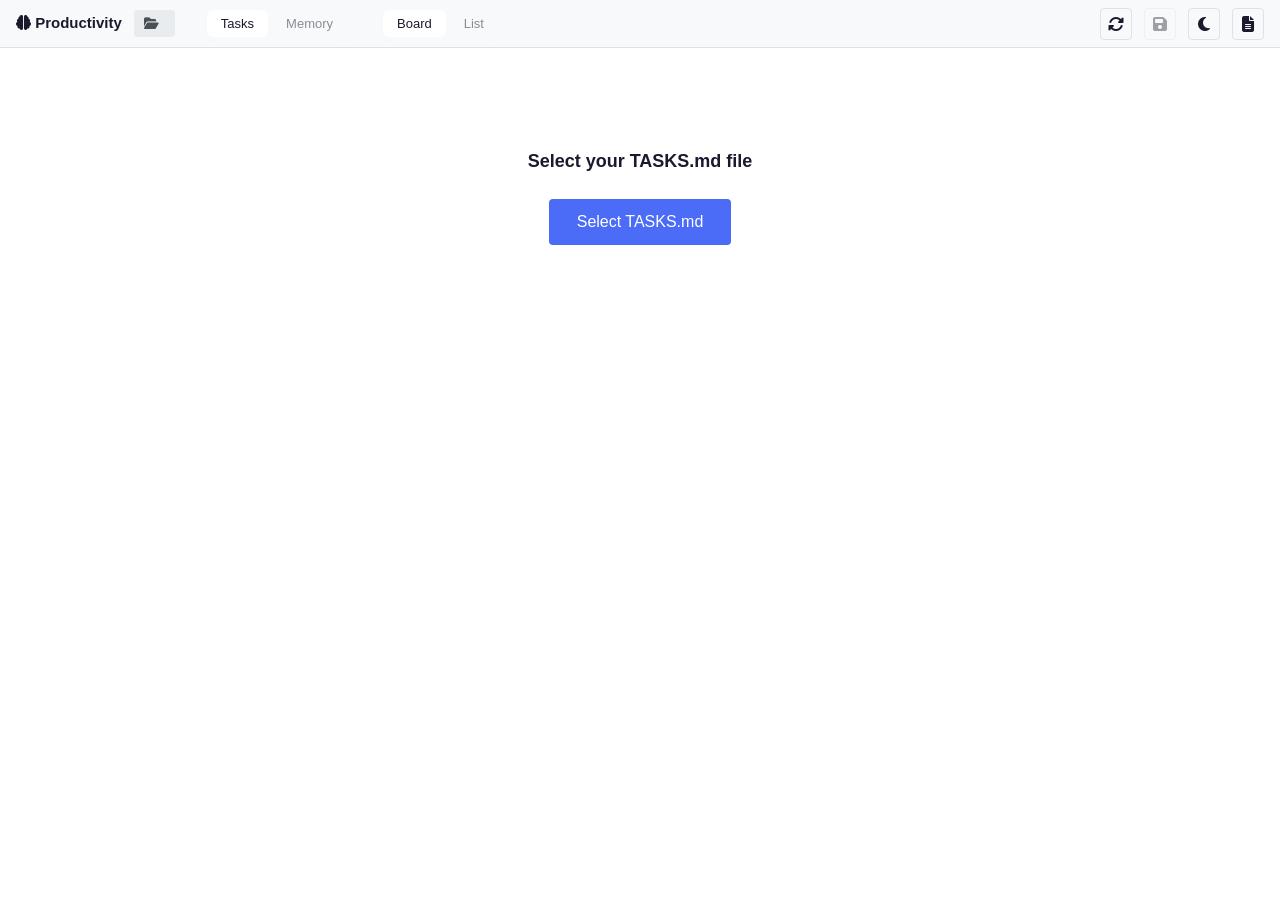
<file: productivity/skills/dashboard.html>
<!DOCTYPE html>
<html lang="en">
<head>
  <meta charset="UTF-8">
  <meta name="viewport" content="width=device-width, initial-scale=1.0">
  <title>Productivity</title>
  <link rel="icon" type="image/svg+xml" href="data:image/svg+xml,%3Csvg xmlns='http://www.w3.org/2000/svg' viewBox='0 0 32 32'%3E%3Crect x='4' y='2' width='24' height='28' rx='4' fill='%23ffffff' stroke='%234a6cf7' stroke-width='2'/%3E%3Crect x='8' y='0' width='16' height='5' rx='2.5' fill='%234a6cf7'/%3E%3Cpath d='M9 13l3 3 5-5' fill='none' stroke='%234a6cf7' stroke-width='2.5' stroke-linecap='round' stroke-linejoin='round'/%3E%3Crect x='20' y='12' width='5' height='2' rx='1' fill='%23c4c4c2'/%3E%3Crect x='9' y='20' width='10' height='2' rx='1' fill='%23c4c4c2'/%3E%3Crect x='9' y='25' width='7' height='2' rx='1' fill='%23c4c4c2'/%3E%3C/svg%3E">
  <link rel="stylesheet" href="https://cdnjs.cloudflare.com/ajax/libs/font-awesome/6.5.1/css/all.min.css">
  <style>
    * { box-sizing: border-box; margin: 0; padding: 0; }

    :root {
      --bg-primary: #ffffff;
      --bg-secondary: #f8f9fa;
      --bg-tertiary: #e9ecef;
      --bg-hover: #f0f1f3;
      --bg-card: #ffffff;
      --text-primary: #1a1a2e;
      --text-secondary: #495057;
      --text-muted: #868e96;
      --accent: #4a6cf7;
      --accent-hover: #3b5de7;
      --accent-light: #eef0ff;
      --border-color: #dee2e6;
      --border-light: #e9ecef;
      --shadow-sm: 0 1px 3px rgba(0,0,0,0.08);
      --shadow-md: 0 4px 12px rgba(0,0,0,0.1);
      --shadow-lg: 0 8px 24px rgba(0,0,0,0.15);
      --radius-sm: 4px;
      --radius-md: 8px;
      --radius-lg: 12px;
      --transition: 0.2s ease;
    }

    [data-theme="dark"] {
      --bg-primary: #1e1e2e;
      --bg-secondary: #252536;
      --bg-tertiary: #2e2e42;
      --bg-hover: #33334a;
      --bg-card: #1e1e2e;
      --text-primary: #e0e0e8;
      --text-secondary: #a0a0b0;
      --text-muted: #6c6c80;
      --accent: #6681ff;
      --accent-hover: #5570ee;
      --accent-light: #2a2a44;
      --border-color: #3a3a50;
      --border-light: #2e2e42;
      --shadow-sm: 0 1px 3px rgba(0,0,0,0.2);
      --shadow-md: 0 4px 12px rgba(0,0,0,0.3);
      --shadow-lg: 0 8px 24px rgba(0,0,0,0.4);
    }

    [data-theme="dark"] .checkbox { background: var(--bg-secondary); }
    [data-theme="dark"] .cards.drag-over,
    [data-theme="dark"] .list-section.drag-over { background: rgba(102, 129, 255, 0.1); }
    [data-theme="dark"] input:focus,
    [data-theme="dark"] select:focus,
    [data-theme="dark"] textarea:focus { box-shadow: 0 0 0 3px rgba(102, 129, 255, 0.2); }

    body {
      font-family: -apple-system, BlinkMacSystemFont, 'Segoe UI', Roboto, 'Helvetica Neue', Arial, sans-serif;
      background: var(--bg-primary);
      color: var(--text-primary);
      height: 100vh;
      padding: 0;
      line-height: 1.5;
      transition: background var(--transition), color var(--transition);
      overflow: hidden;
      display: flex;
      flex-direction: column;
    }

    #toolbar {
      display: flex; align-items: center; gap: 12px;
      padding: 0 16px; height: 48px;
      background: var(--bg-secondary);
      border-bottom: 1px solid var(--border-color);
      z-index: 10; flex-shrink: 0;
    }
    #toolbar .folder-path {
      display: flex; align-items: center; gap: 6px;
      padding: 4px 10px; border-radius: var(--radius-sm);
      background: var(--bg-tertiary); color: var(--text-secondary);
      font-size: 13px; max-width: 300px; overflow: hidden;
      text-overflow: ellipsis; white-space: nowrap;
    }
    #toolbar .spacer { flex: 1; }
    #toolbar .refresh-indicator { font-size: 12px; color: var(--text-muted); }

    h2 { font-size: 1.1rem; font-weight: 600; margin-bottom: 12px; color: var(--text-secondary); }

    .view-toggle {
      display: flex;
      gap: 4px;
      background: var(--bg-secondary);
      padding: 4px;
      border-radius: 8px;
      margin-left: 16px;
    }

    .view-toggle button {
      background: transparent;
      border: none;
      padding: 6px 14px;
      font-size: 13px;
      color: var(--text-muted);
      border-radius: 6px;
    }

    .view-toggle button:hover {
      color: var(--text-primary);
      background: transparent;
    }

    .view-toggle button.active {
      background: var(--bg-card);
      color: var(--text-primary);
      box-shadow: 0 1px 3px var(--shadow-sm);
    }

    .btn-icon {
      width: 32px;
      height: 32px;
      display: flex;
      align-items: center;
      justify-content: center;
      border-radius: var(--radius-sm);
      padding: 0;
      font-size: 16px;
      line-height: 1;
    }

    button {
      background: var(--bg-secondary);
      color: var(--text-primary);
      border: 1px solid var(--border-color);
      padding: 6px 12px;
      border-radius: var(--radius-sm);
      cursor: pointer;
      font-size: 14px;
      font-weight: 500;
      font-family: inherit;
      transition: all var(--transition);
    }

    button:hover {
      background: var(--bg-tertiary);
    }

    button.primary {
      background: var(--accent);
      color: white;
      border-color: var(--accent);
    }

    button.primary:hover {
      background: var(--accent-hover);
      border-color: var(--accent-hover);
    }

    button.danger { background: #e74c3c; color: #fff; border-color: #e74c3c; }
    button.danger:hover { background: #c0392b; }

    button:disabled {
      opacity: 0.4;
      cursor: not-allowed;
    }

    input:focus, select:focus, textarea:focus {
      outline: none;
      border-color: var(--accent);
      box-shadow: 0 0 0 3px rgba(74, 108, 247, 0.15);
    }

    /* ===== TASKS STYLES ===== */

    .board {
      display: flex;
      gap: 24px;
      overflow-x: auto;
      overflow-y: hidden;
      padding-bottom: 24px;
      flex: 1;
      min-height: 0;
    }

    .column {
      background: var(--bg-secondary);
      border-radius: 12px;
      min-width: 340px;
      max-width: 340px;
      display: flex;
      flex-direction: column;
      height: 100%;
      max-height: 100%;
    }

    .column-header {
      padding: 16px 18px;
      font-weight: 600;
      font-size: 13px;
      text-transform: uppercase;
      letter-spacing: 0.05em;
      color: var(--text-secondary);
      display: flex;
      justify-content: space-between;
      align-items: center;
      cursor: grab;
    }

    .column-header:active {
      cursor: grabbing;
    }

    .column.dragging-column {
      opacity: 0.5;
    }

    .column-drop-indicator {
      width: 3px;
      background: var(--accent);
      border-radius: 2px;
      margin: 0 -2px;
      min-height: 100px;
    }

    .column-header .count {
      background: var(--bg-card);
      padding: 3px 10px;
      border-radius: 12px;
      font-size: 12px;
      font-weight: 500;
      color: var(--text-muted);
    }

    .cards {
      flex: 1;
      overflow-y: auto;
      padding: 0 12px 12px;
      min-height: 100px;
    }

    .cards.drag-over {
      background: rgba(74, 108, 247, 0.08);
      border-radius: 8px;
    }

    .task-card {
      background: var(--bg-card);
      border: 1px solid var(--border-light);
      border-radius: 10px;
      padding: 14px 16px;
      margin-bottom: 10px;
      cursor: grab;
      transition: all var(--transition);
      box-shadow: 0 1px 3px var(--shadow-sm);
      position: relative;
    }

    .task-card:hover {
      box-shadow: 0 4px 12px var(--shadow-md);
      border-color: var(--border-color);
    }

    .task-card .add-on-hover {
      display: none;
    }

    .task-card:hover .add-on-hover {
      display: block;
    }

    .task-card .delete-btn {
      display: none;
      position: absolute;
      top: 8px;
      right: 8px;
      background: transparent;
      border: none;
      color: var(--text-muted);
      cursor: pointer;
      padding: 4px 6px;
      font-size: 14px;
      line-height: 1;
      border-radius: 4px;
    }

    .task-card:hover .delete-btn {
      display: block;
    }

    .task-card .delete-btn:hover {
      background: var(--bg-secondary);
      color: var(--accent);
    }

    .task-card.dragging {
      opacity: 0.5;
      transform: rotate(2deg);
    }

    .card-title {
      font-size: 14px;
      font-weight: 500;
      line-height: 1.5;
      color: var(--text-primary);
    }

    .card-note {
      font-size: 13px;
      color: var(--text-muted);
      margin-top: 6px;
      line-height: 1.4;
      overflow-wrap: break-word;
      word-break: break-word;
    }

    .card-subtasks {
      margin-top: 10px;
      padding-top: 10px;
      border-top: 1px solid var(--border-light);
      font-size: 13px;
      color: var(--text-secondary);
    }

    .subtask {
      padding: 3px 0;
      display: flex;
      align-items: flex-start;
      gap: 8px;
    }

    .checkbox {
      width: 18px;
      height: 18px;
      min-width: 18px;
      min-height: 18px;
      flex-shrink: 0;
      border: 2px solid var(--border-color);
      border-radius: 5px;
      display: inline-flex;
      align-items: center;
      justify-content: center;
      vertical-align: middle;
      cursor: pointer;
      transition: all var(--transition);
      background: var(--bg-card);
    }

    .checkbox:hover {
      border-color: var(--accent);
    }

    .checkbox.checked {
      background: var(--accent);
      border-color: var(--accent);
    }

    .checkbox.checked::after {
      content: '';
      width: 5px;
      height: 9px;
      border: solid white;
      border-width: 0 2px 2px 0;
      transform: rotate(45deg);
      margin-bottom: 2px;
    }

    .empty-state {
      text-align: center;
      padding: 80px 40px;
      color: var(--text-muted);
    }

    .empty-state button {
      font-size: 16px;
      padding: 14px 28px;
      background: var(--accent);
      border: none;
      color: white;
    }

    .empty-state button:hover {
      background: var(--accent-hover);
    }

    .status-bar {
      position: fixed;
      bottom: 24px;
      left: 50%;
      transform: translateX(-50%);
      background: var(--text-primary);
      color: var(--bg-primary);
      padding: 12px 24px;
      border-radius: 10px;
      font-size: 13px;
      font-weight: 500;
      opacity: 0;
      transition: opacity 0.2s ease;
      box-shadow: var(--shadow-lg);
      z-index: 200;
    }

    .status-bar.visible { opacity: 1; }

    .add-card {
      padding: 12px;
    }

    .add-card button {
      width: 100%;
      background: transparent;
      border: 2px dashed var(--border-color);
      color: var(--text-muted);
      font-weight: 500;
    }

    .add-card button:hover {
      border-color: var(--accent);
      color: var(--accent);
      background: transparent;
    }

    .new-task-input {
      width: 100%;
      background: var(--bg-card);
      border: 2px solid var(--accent);
      border-radius: 8px;
      padding: 12px;
      color: var(--text-primary);
      font-size: 14px;
      font-family: inherit;
      resize: none;
    }

    .new-task-input:focus {
      outline: none;
    }

    .new-task-input::placeholder {
      color: var(--text-muted);
    }

    /* Scrollbar styling */
    ::-webkit-scrollbar { width: 6px; }
    ::-webkit-scrollbar-track { background: transparent; }
    ::-webkit-scrollbar-thumb { background: var(--border-color); border-radius: 3px; }
    ::-webkit-scrollbar-thumb:hover { background: var(--text-muted); }

    /* List View Styles */
    .list-view {
      max-width: 800px;
      margin: 0 auto;
      flex: 1;
      overflow-y: auto;
      overflow-x: hidden;
      min-height: 0;
    }

    .list-section {
      margin-bottom: 28px;
    }

    .list-section.drag-over {
      background: rgba(74, 108, 247, 0.08);
      border-radius: 8px;
      margin: 0 -12px 32px;
      padding: 0 12px;
    }

    .list-section-header {
      font-size: 13px;
      font-weight: 600;
      text-transform: uppercase;
      letter-spacing: 0.05em;
      color: var(--text-secondary);
      padding: 4px 0;
      margin-bottom: 6px;
      display: flex;
      justify-content: space-between;
      align-items: center;
    }

    .list-section-header .section-title {
      cursor: pointer;
    }

    .list-section-header .section-title:hover {
      color: var(--text-primary);
    }

    .list-section-header .count {
      font-size: 12px;
      color: var(--text-muted);
      font-weight: 500;
    }

    .list-item {
      display: flex;
      align-items: flex-start;
      gap: 12px;
      padding: 12px 14px;
      margin-bottom: 6px;
      background: var(--bg-card);
      border: 1px solid var(--border-light);
      cursor: grab;
      position: relative;
      border-radius: 10px;
      transition: all var(--transition);
      box-shadow: 0 1px 3px var(--shadow-sm);
    }

    .list-item:active {
      cursor: grabbing;
    }

    .list-item:hover {
      box-shadow: 0 4px 12px var(--shadow-md);
      border-color: var(--border-color);
    }

    .list-item.dragging {
      opacity: 0.5;
      background: var(--bg-secondary);
    }

    .list-item .checkbox {
      margin-top: 2px;
      flex-shrink: 0;
    }

    .list-item-content {
      flex: 1;
      min-width: 0;
    }

    .list-item-title {
      font-size: 15px;
      color: var(--text-primary);
      line-height: 1.4;
    }

    .list-item-title.checked {
      color: var(--text-muted);
      text-decoration: line-through;
    }

    .list-item-note {
      font-size: 13px;
      color: var(--text-muted);
      margin-top: 4px;
      cursor: pointer;
    }

    .list-item-note:hover {
      color: var(--text-secondary);
    }

    .list-item-note.add-note {
      font-style: italic;
      display: none;
    }

    .list-item:hover .list-item-note.add-note {
      display: block;
    }

    .list-item-subtasks {
      margin-top: 8px;
      padding-left: 2px;
    }

    .list-item-subtask {
      display: flex;
      align-items: flex-start;
      gap: 8px;
      padding: 3px 0;
      font-size: 13px;
      color: var(--text-secondary);
    }

    .list-item-subtask .checkbox {
      width: 16px;
      height: 16px;
      min-width: 16px;
      min-height: 16px;
      margin-top: 1px;
    }

    .list-item-subtask span {
      cursor: pointer;
    }

    .list-item-subtask span:hover {
      color: var(--text-primary);
    }

    .list-item-add-subtask {
      font-size: 13px;
      color: var(--text-muted);
      font-style: italic;
      cursor: pointer;
      padding: 3px 0;
      padding-left: 24px;
      display: none;
    }

    .list-item:hover .list-item-add-subtask {
      display: block;
    }

    .list-item-add-subtask:hover {
      color: var(--accent);
    }

    .list-item-section {
      font-size: 11px;
      color: var(--text-muted);
      background: var(--bg-secondary);
      padding: 2px 8px;
      border-radius: 4px;
      white-space: nowrap;
    }

    .list-item-actions {
      display: none;
      position: absolute;
      top: 8px;
      right: 8px;
    }

    .list-item:hover .list-item-actions {
      display: flex;
      gap: 4px;
    }

    .list-item-actions button {
      background: transparent;
      border: none;
      color: var(--text-muted);
      cursor: pointer;
      padding: 4px 6px;
      font-size: 14px;
      line-height: 1;
      border-radius: 4px;
    }

    .list-item-actions button:hover {
      background: var(--bg-card);
      color: var(--accent);
    }

    .list-drop-indicator {
      height: 3px;
      background: var(--accent);
      border-radius: 2px;
      margin: 2px -12px;
    }

    .list-add-section {
      margin-top: 16px;
      padding: 16px;
      border: 2px dashed var(--border-color);
      border-radius: 8px;
      text-align: center;
      cursor: pointer;
      color: var(--text-muted);
      font-size: 14px;
      font-weight: 500;
      transition: all var(--transition);
    }

    .list-add-section:hover {
      border-color: var(--accent);
      color: var(--accent);
    }

    .quick-add {
      display: flex;
      align-items: center;
      gap: 12px;
      padding: 12px 0;
    }

    .quick-add-input {
      flex: 1;
      background: transparent;
      border: none;
      font-size: 15px;
      color: var(--text-primary);
      font-family: inherit;
      outline: none;
    }

    .quick-add-input::placeholder {
      color: var(--text-muted);
    }

    .quick-add-section {
      font-size: 12px;
      color: var(--text-muted);
      background: var(--bg-secondary);
      padding: 4px 10px;
      border-radius: 6px;
      cursor: pointer;
      border: 1px solid var(--border-color);
    }

    .quick-add-section:hover {
      border-color: var(--accent);
    }

    .section-picker {
      position: absolute;
      background: var(--bg-card);
      border: 1px solid var(--border-color);
      border-radius: 8px;
      box-shadow: 0 4px 20px var(--shadow-md);
      padding: 4px;
      z-index: 100;
    }

    .section-picker button {
      display: block;
      width: 100%;
      text-align: left;
      padding: 8px 12px;
      font-size: 13px;
      background: transparent;
      border: none;
      border-radius: 6px;
    }

    .section-picker button:hover {
      background: var(--bg-secondary);
    }

    /* ===== MEMORY STYLES ===== */

    .memory-tabs {
      display: flex;
      gap: 4px;
      margin-bottom: 12px;
      flex-wrap: wrap;
      background: var(--bg-secondary);
      padding: 4px;
      border-radius: 8px;
      flex-shrink: 0;
    }

    .memory-tab {
      background: transparent;
      color: var(--text-muted);
      padding: 8px 16px;
      border: none;
      border-radius: 6px;
      cursor: pointer;
      font-size: 13px;
      font-weight: 500;
      transition: all var(--transition);
      text-transform: capitalize;
    }

    .memory-tab:hover { color: var(--text-primary); }

    .memory-tab.active {
      color: var(--text-primary);
      background: var(--bg-card);
      box-shadow: 0 1px 3px var(--shadow-sm);
    }

    .memory-tab .count {
      background: var(--bg-secondary);
      padding: 2px 8px;
      border-radius: 10px;
      font-size: 11px;
      margin-left: 6px;
      color: var(--text-muted);
    }

    .memory-tab.active .count {
      background: var(--border-light);
    }

    .memory-grid {
      display: grid;
      grid-template-columns: repeat(auto-fill, minmax(300px, 1fr));
      gap: 16px;
    }

    .memory-flat-table {
      width: 100%;
      border-collapse: collapse;
      font-size: 13px;
    }

    .memory-flat-table th {
      text-align: left;
      padding: 10px 16px;
      font-weight: 700;
      color: var(--text-primary);
      border-bottom: 1px solid var(--border-color);
      font-size: 12px;
      text-transform: uppercase;
      letter-spacing: 0.03em;
    }

    .memory-flat-table td {
      padding: 9px 16px;
      border-bottom: 1px solid var(--border-light);
      color: var(--text-primary);
      line-height: 1.4;
    }

    .memory-flat-table td:first-child {
      color: var(--text-muted);
      font-weight: 500;
      white-space: nowrap;
      width: 120px;
    }

    .memory-flat-table tr:last-child td {
      border-bottom: none;
    }

    .memory-flat-table tr:hover td {
      background: var(--bg-secondary);
    }

    .memory-card {
      background: var(--bg-card);
      border: 1px solid var(--border-light);
      border-radius: 10px;
      padding: 16px;
      cursor: pointer;
      transition: all var(--transition);
      box-shadow: 0 1px 3px var(--shadow-sm);
      position: relative;
    }

    .memory-card-delete {
      display: none;
      position: absolute;
      top: 8px;
      right: 8px;
      background: transparent;
      border: none;
      color: var(--text-muted);
      cursor: pointer;
      padding: 4px 6px;
      border-radius: 4px;
      font-size: 14px;
      line-height: 1;
    }

    .memory-card:hover .memory-card-delete { display: block; }
    .memory-card-delete:hover { color: #e74c3c; }

    .memory-card:hover {
      border-color: var(--accent);
      box-shadow: 0 4px 12px var(--shadow-md);
    }

    .memory-card-title {
      font-size: 15px;
      font-weight: 600;
      margin-bottom: 8px;
      display: flex;
      align-items: center;
      gap: 8px;
      color: var(--text-primary);
    }

    .memory-card-meta {
      font-size: 13px;
      color: var(--text-muted);
      margin-bottom: 8px;
    }

    .memory-card-preview {
      font-size: 13px;
      color: var(--text-secondary);
      line-height: 1.5;
      overflow: hidden;
      display: -webkit-box;
      -webkit-line-clamp: 4;
      -webkit-box-orient: vertical;
    }

    .memory-card-fields {
      margin-top: 10px;
      font-size: 12px;
    }

    .memory-card-field {
      display: flex;
      gap: 8px;
      margin-bottom: 4px;
    }

    .memory-card-field-label {
      color: var(--text-muted);
      min-width: 80px;
    }

    .memory-card-field-value {
      color: var(--text-secondary);
    }

    .file-card {
      background: var(--bg-card);
      border: 1px solid var(--border-light);
      border-radius: 10px;
      margin-bottom: 16px;
      box-shadow: 0 1px 3px var(--shadow-sm);
    }

    .file-card-header {
      padding: 16px;
      border-bottom: 1px solid var(--border-light);
      display: flex;
      justify-content: space-between;
      align-items: center;
      cursor: pointer;
    }

    .file-card-header:hover {
      background: var(--bg-secondary);
    }

    .file-card-header .edit-btn {
      font-size: 12px;
      padding: 4px 10px;
      cursor: pointer;
    }

    .file-card-title {
      font-size: 14px;
      font-weight: 600;
      color: var(--text-primary);
    }

    .file-card-content {
      padding: 16px;
      font-size: 13px;
      line-height: 1.6;
      white-space: pre-wrap;
      font-family: ui-monospace, SFMono-Regular, Menlo, Monaco, Consolas, monospace;
      overflow-y: auto;
      display: none;
      color: var(--text-secondary);
    }

    .file-card-content.expanded {
      display: block;
    }

    .search-box {
      background: var(--bg-card);
      border: 1px solid var(--border-color);
      border-radius: 8px;
      padding: 10px 16px;
      display: flex;
      align-items: center;
      gap: 10px;
      margin-bottom: 20px;
    }

    .search-box input {
      flex: 1;
      background: transparent;
      border: none;
      color: var(--text-primary);
      font-size: 14px;
      font-family: inherit;
      outline: none;
    }

    .search-box input::placeholder {
      color: var(--text-muted);
    }

    .add-btn {
      background: transparent;
      border: 2px dashed var(--border-color);
      color: var(--text-muted);
      padding: 40px;
      border-radius: 10px;
      cursor: pointer;
      transition: all var(--transition);
      display: flex;
      align-items: center;
      justify-content: center;
      font-size: 14px;
      font-weight: 500;
    }

    .add-btn:hover {
      border-color: var(--accent);
      color: var(--accent);
    }

    .markdown-content {
      line-height: 1.6;
      color: var(--text-secondary);
    }

    .markdown-content h1 { font-size: 1.4em; margin: 16px 0 8px; color: var(--text-primary); }
    .markdown-content h2 { font-size: 1.2em; margin: 14px 0 6px; color: var(--text-primary); }
    .markdown-content h3 { font-size: 1.1em; margin: 12px 0 4px; color: var(--text-secondary); }
    .markdown-content p { margin: 8px 0; }
    .markdown-content ul, .markdown-content ol { margin: 8px 0 8px 20px; }
    .markdown-content li { margin: 4px 0; }
    .markdown-content code {
      background: var(--bg-secondary);
      padding: 2px 6px;
      border-radius: 4px;
      font-family: ui-monospace, SFMono-Regular, Menlo, Monaco, Consolas, monospace;
      color: var(--text-primary);
    }
    .markdown-content pre {
      background: var(--bg-secondary);
      padding: 12px;
      border-radius: 8px;
      overflow-x: auto;
      margin: 8px 0;
      border: 1px solid var(--border-light);
    }
    .markdown-content table {
      width: 100%;
      border-collapse: collapse;
      margin: 8px 0;
      font-size: 13px;
    }
    .markdown-content th, .markdown-content td {
      padding: 12px 16px;
      text-align: left;
      border-bottom: 1px solid var(--border-light);
    }
    .markdown-content th {
      background: var(--bg-secondary);
      font-weight: 600;
      font-size: 12px;
      text-transform: uppercase;
      letter-spacing: 0.05em;
      color: var(--text-secondary);
    }

    /* Modal */
    .modal-overlay {
      display: none;
      position: fixed;
      inset: 0;
      background: rgba(0, 0, 0, 0.5);
      backdrop-filter: blur(2px);
      z-index: 100;
      align-items: center;
      justify-content: center;
    }

    .modal-overlay.visible {
      display: flex;
    }

    .modal {
      background: var(--bg-primary);
      border-radius: var(--radius-lg);
      width: 90%;
      max-width: 850px;
      max-height: 90vh;
      overflow: hidden;
      display: flex;
      flex-direction: column;
      box-shadow: var(--shadow-lg);
    }

    .modal-header {
      padding: 16px 24px;
      border-bottom: 1px solid var(--border-color);
      display: flex;
      justify-content: space-between;
      align-items: center;
    }

    .modal-header h3 {
      font-size: 18px;
      font-weight: 600;
      color: var(--text-primary);
    }

    .modal-close {
      background: transparent;
      border: none;
      color: var(--text-muted);
      font-size: 24px;
      cursor: pointer;
      padding: 0;
      line-height: 1;
    }

    .modal-close:hover { color: var(--text-primary); }

    .modal-body {
      padding: 24px;
      overflow-y: auto;
      flex: 1;
    }

    .modal-footer {
      padding: 16px 24px;
      border-top: 1px solid var(--border-color);
      display: flex;
      justify-content: flex-end;
      gap: 10px;
    }

    .form-group {
      margin-bottom: 16px;
    }

    .form-group label {
      display: block;
      font-size: 12px;
      font-weight: 600;
      color: var(--text-secondary);
      text-transform: uppercase;
      letter-spacing: 0.05em;
      margin-bottom: 6px;
    }

    .form-group textarea {
      width: 100%;
      background: var(--bg-secondary);
      border: 1px solid var(--border-color);
      border-radius: 8px;
      padding: 12px;
      color: var(--text-primary);
      font-size: 13px;
      font-family: ui-monospace, SFMono-Regular, Menlo, Monaco, Consolas, monospace;
      line-height: 1.5;
      min-height: 300px;
      resize: vertical;
    }

    .form-group textarea:focus {
      outline: none;
      border-color: var(--accent);
    }

    /* Tab panel containers */
    .tab-panel {
      display: none;
      flex: 1;
      min-height: 0;
      flex-direction: column;
    }

    .tab-panel.active {
      display: flex;
      padding: 20px 24px;
    }

    /* Memory panel scrollable area */
    .memory-content-area {
      flex: 1;
      overflow-y: auto;
      min-height: 0;
    }


  </style>
</head>
<body>
  <div id="toolbar">
    <span style="font-weight:700;font-size:15px;"><i class="fa-solid fa-brain"></i> Productivity</span>
    <div class="folder-path hidden" id="folder-path">
      <span><i class="fa-solid fa-folder-open"></i></span><span id="folder-name"></span>
    </div>
    <div class="view-toggle" id="mainTabToggle">
      <button id="tasksTabBtn" class="active">Tasks</button>
      <button id="memoryTabBtn">Memory</button>
    </div>
    <div class="view-toggle" id="taskViewToggle">
      <button id="boardViewBtn" class="active">Board</button>
      <button id="listViewBtn">List</button>
    </div>
    <div class="spacer"></div>
    <span class="refresh-indicator" id="refresh-indicator"></span>
    <button class="btn-icon" id="btn-refresh" title="Refresh"><i class="fa-solid fa-rotate"></i></button>
    <button class="btn-icon" id="saveBtn" title="Save" disabled><i class="fa-solid fa-floppy-disk"></i></button>
    <button class="btn-icon" id="theme-toggle" onclick="toggleTheme()" title="Toggle theme"><i class="fa-solid fa-moon"></i></button>
    <button class="btn-icon" id="openTaskBtn" title="Select file"><i class="fa-solid fa-file-lines"></i></button>
    <button class="btn-icon" id="openMemoryBtn" style="display:none;" title="Open folder"><i class="fa-solid fa-folder-open"></i></button>
  </div>

  <!-- TASKS TAB PANEL -->
  <div class="tab-panel active" id="tasksPanel">
    <div class="list-view" id="listView" style="display: none;"></div>
    <div class="board" id="board">
      <div class="empty-state" id="boardEmptyState" style="width: 100%;">
        <p style="margin-bottom: 24px; font-size: 18px; font-weight: 600; color: var(--text-primary);">Select your TASKS.md file</p>
        <button id="openBtnLarge">Select TASKS.md</button>
      </div>
    </div>
  </div>

  <!-- MEMORY TAB PANEL -->
  <div class="tab-panel" id="memoryPanel">
    <div id="memoryEmptyState" class="empty-state">
      <p style="margin-bottom: 24px; font-size: 18px; font-weight: 600; color: var(--text-primary);">Select your project folder</p>
      <button id="openMemoryBtnLarge">Select Folder</button>
    </div>
    <div id="memoryMainContent" style="display: none; flex-direction: column; min-height: 0; flex: 1;">
      <div class="memory-tabs" id="memoryTabsContainer"></div>
      <div class="memory-content-area">
        <div id="memoryContentContainer"></div>
      </div>
    </div>
  </div>

  <!-- MODAL (shared for memory) -->
  <div class="modal-overlay" id="modalOverlay">
    <div class="modal">
      <div class="modal-header">
        <h3 id="modalTitle">Edit</h3>
        <button class="modal-close" id="modalClose">&times;</button>
      </div>
      <div class="modal-body" id="modalBody"></div>
      <div class="modal-footer">
        <button id="modalCancel">Cancel</button>
        <button id="modalSave" class="primary">Save</button>
      </div>
    </div>
  </div>

  <div class="status-bar" id="status"></div>

  <script>
    // ===== THEME =====
    function initTheme() {
      const saved = localStorage.getItem('pf-theme') || 'light';
      document.documentElement.setAttribute('data-theme', saved);
      updateThemeIcon();
    }
    function toggleTheme() {
      const current = document.documentElement.getAttribute('data-theme') || 'light';
      const next = current === 'light' ? 'dark' : 'light';
      document.documentElement.setAttribute('data-theme', next);
      localStorage.setItem('pf-theme', next);
      updateThemeIcon();
    }
    function updateThemeIcon() {
      const theme = document.documentElement.getAttribute('data-theme') || 'light';
      document.getElementById('theme-toggle').innerHTML = theme === 'light' ? '<i class="fa-solid fa-moon"></i>' : '<i class="fa-solid fa-sun"></i>';
    }
    initTheme();

    // ===== SHARED STATE =====
    let activeMainTab = 'tasks'; // 'tasks' or 'memory'

    const statusEl = document.getElementById('status');
    const folderPathEl = document.getElementById('folder-path');
    const folderNameEl = document.getElementById('folder-name');

    function showStatus(msg) {
      statusEl.textContent = msg;
      statusEl.classList.add('visible');
      setTimeout(() => statusEl.classList.remove('visible'), 2000);
    }

    // ===== INDEXEDDB PERSISTENCE =====
    function openDB() {
      return new Promise((resolve, reject) => {
        const req = indexedDB.open('ProductivityDashboard', 1);
        req.onupgradeneeded = () => req.result.createObjectStore('handles');
        req.onsuccess = () => resolve(req.result);
        req.onerror = () => reject(req.error);
      });
    }

    async function saveHandle(key, handle) {
      const db = await openDB();
      return new Promise((resolve, reject) => {
        const tx = db.transaction('handles', 'readwrite');
        tx.objectStore('handles').put(handle, key);
        tx.oncomplete = () => resolve();
        tx.onerror = () => reject(tx.error);
      });
    }

    async function getHandle(key) {
      const db = await openDB();
      return new Promise((resolve, reject) => {
        const tx = db.transaction('handles', 'readonly');
        const req = tx.objectStore('handles').get(key);
        req.onsuccess = () => resolve(req.result || null);
        req.onerror = () => reject(req.error);
      });
    }

    async function clearHandle(key) {
      const db = await openDB();
      return new Promise((resolve, reject) => {
        const tx = db.transaction('handles', 'readwrite');
        tx.objectStore('handles').delete(key);
        tx.oncomplete = () => resolve();
        tx.onerror = () => reject(tx.error);
      });
    }

    // ===== MAIN TAB SWITCHING =====
    const tasksTabBtn = document.getElementById('tasksTabBtn');
    const memoryTabBtn = document.getElementById('memoryTabBtn');
    const tasksPanel = document.getElementById('tasksPanel');
    const memoryPanel = document.getElementById('memoryPanel');
    const taskViewToggle = document.getElementById('taskViewToggle');
    const openTaskBtn = document.getElementById('openTaskBtn');
    const openMemoryBtn = document.getElementById('openMemoryBtn');
    const saveBtn = document.getElementById('saveBtn');

    function switchMainTab(tab) {
      activeMainTab = tab;

      tasksTabBtn.classList.toggle('active', tab === 'tasks');
      memoryTabBtn.classList.toggle('active', tab === 'memory');

      tasksPanel.classList.toggle('active', tab === 'tasks');
      memoryPanel.classList.toggle('active', tab === 'memory');

      // Show/hide view toggle for tasks
      taskViewToggle.style.display = tab === 'tasks' ? 'flex' : 'none';

      // Show/hide appropriate buttons
      openTaskBtn.style.display = tab === 'tasks' ? 'inline-flex' : 'none';
      openMemoryBtn.style.display = tab === 'memory' ? 'inline-flex' : 'none';
      saveBtn.style.display = tab === 'tasks' ? 'inline-flex' : 'none';

      // Update folder badge display
      if (tab === 'tasks' && taskFileHandle) {
        folderNameEl.textContent = taskFileName;
        folderPathEl.classList.remove('hidden');
      } else if (tab === 'memory' && memoryDirHandle) {
        folderNameEl.textContent = memoryDirHandle.name;
        folderPathEl.classList.remove('hidden');
      } else {
        folderPathEl.classList.add('hidden');
      }
    }

    tasksTabBtn.addEventListener('click', () => switchMainTab('tasks'));
    memoryTabBtn.addEventListener('click', () => switchMainTab('memory'));

    // Refresh button handler
    document.getElementById('btn-refresh').addEventListener('click', async () => {
      if (activeMainTab === 'tasks') {
        await checkForExternalChanges();
      } else {
        await checkForMemoryChanges();
      }
      const now = new Date();
      const time = now.toLocaleTimeString([], { hour: '2-digit', minute: '2-digit', second: '2-digit' });
      document.getElementById('refresh-indicator').textContent = 'Refreshed \u00B7 ' + time;
    });

    // ============================================================
    // ===== TASKS FUNCTIONALITY =====
    // ============================================================

    let taskFileHandle = null;
    let taskFileName = '';
    let sections = [];
    let tasks = {};
    let hasChanges = false;
    let currentView = 'board';
    let quickAddSection = null;

    const board = document.getElementById('board');
    const listView = document.getElementById('listView');
    const listViewBtn = document.getElementById('listViewBtn');
    const boardViewBtn = document.getElementById('boardViewBtn');

    function taskSectionId(name) {
      return name.toLowerCase().replace(/[^a-z0-9]+/g, '-').replace(/^-|-$/g, '');
    }

    function parseTaskMarkdown(content) {
      const resultSections = [];
      const resultTasks = {};
      let currentSection = null;
      let currentSectionId = null;

      const lines = content.split('\n');
      let currentTask = null;

      for (const line of lines) {
        const headerMatch = line.match(/^## \*{0,2}(.+?)\*{0,2}$/);
        if (headerMatch) {
          if (currentTask && currentSectionId) {
            resultTasks[currentSectionId].push(currentTask);
            currentTask = null;
          }

          const sectionName = headerMatch[1].trim();
          currentSectionId = taskSectionId(sectionName);
          currentSection = sectionName;

          if (!resultTasks[currentSectionId]) {
            resultSections.push({ id: currentSectionId, name: sectionName });
            resultTasks[currentSectionId] = [];
          }
        } else if (currentSectionId && line.match(/^- \[[ xX]\]/)) {
          if (currentTask) {
            resultTasks[currentSectionId].push(currentTask);
          }
          const checked = line.match(/\[[xX]\]/) !== null;
          let text = line.replace(/^- \[[ xX]\]\s*/, '');
          let title = text;
          let note = '';

          const boldMatch = text.match(/^\*\*(.+?)\*\*(.*)$/);
          if (boldMatch) {
            title = boldMatch[1];
            note = boldMatch[2].replace(/^\s*-\s*/, '').trim();
          }

          currentTask = {
            id: Date.now() + Math.random(),
            title,
            note,
            checked,
            subtasks: [],
            section: currentSectionId
          };
        } else if (currentTask && line.match(/^\s+- \[[ xX]\]/)) {
          const checked = line.match(/\[[xX]\]/) !== null;
          const text = line.replace(/^\s+- \[[ xX]\]\s*/, '');
          currentTask.subtasks.push({ text, checked });
        }
      }

      if (currentTask && currentSectionId) {
        resultTasks[currentSectionId].push(currentTask);
      }

      return { sections: resultSections, tasks: resultTasks };
    }

    function toMarkdown() {
      let md = '# Tasks\n';

      sections.forEach((section, idx) => {
        md += `\n## ${section.name}\n`;
        const sectionTasks = tasks[section.id] || [];
        sectionTasks.forEach(t => {
          const checkbox = t.checked ? '[x]' : '[ ]';
          const note = t.note ? ` - ${t.note}` : '';
          md += `- ${checkbox} **${t.title}**${note}\n`;
          t.subtasks.forEach(st => {
            const stCheckbox = st.checked ? '[x]' : '[ ]';
            md += `  - ${stCheckbox} ${st.text}\n`;
          });
        });
      });

      return md.trimEnd() + '\n';
    }

    function createCard(task) {
      const card = document.createElement('div');
      card.className = 'task-card';
      card.draggable = true;
      card.dataset.id = task.id;

      let html = `
        <div style="display: flex; align-items: flex-start; gap: 12px;">
          <button class="delete-btn" data-action="delete" title="Delete task">&times;</button>
          <span class="checkbox ${task.checked ? 'checked' : ''}" data-action="toggle"></span>
          <div class="card-title" data-action="edit-title">${task.title}</div>
        </div>
      `;

      if (task.note) {
        html += `<div class="card-note" data-action="edit-note" style="cursor: pointer; margin-left: 30px;">${task.note}</div>`;
      } else {
        html += `<div class="card-note add-on-hover" data-action="edit-note" style="cursor: pointer; margin-left: 30px; font-style: italic;">+ Add note</div>`;
      }

      if (task.subtasks.length > 0) {
        html += '<div class="card-subtasks" style="margin-left: 30px;">';
        task.subtasks.forEach((st, idx) => {
          html += `<div class="subtask">
            <span class="checkbox ${st.checked ? 'checked' : ''}" data-action="toggle-sub" data-idx="${idx}" style="width: 16px; height: 16px; min-width: 16px; min-height: 16px;"></span>
            <span data-action="edit-subtask" data-idx="${idx}" style="cursor: pointer;">${st.text}</span>
          </div>`;
        });
        html += `<div class="subtask add-on-hover" data-action="add-subtask" style="color: var(--text-muted); cursor: pointer; font-style: italic; padding-left: 24px;">+ Add subtask</div>`;
        html += '</div>';
      } else {
        html += `<div class="card-subtasks add-on-hover" style="margin-left: 30px;">
          <div class="subtask" data-action="add-subtask" style="color: var(--text-muted); cursor: pointer; font-style: italic;">+ Add subtask</div>
        </div>`;
      }

      card.innerHTML = html;

      card.addEventListener('dragstart', (e) => {
        card.classList.add('dragging');
        e.dataTransfer.setData('text/plain', task.id);
      });

      card.addEventListener('dragend', () => {
        card.classList.remove('dragging');
      });

      card.addEventListener('click', (e) => {
        const action = e.target.dataset.action;
        if (action === 'toggle') {
          task.checked = !task.checked;
          markChanged();
          renderTasks();
        } else if (action === 'toggle-sub') {
          const idx = parseInt(e.target.dataset.idx);
          task.subtasks[idx].checked = !task.subtasks[idx].checked;
          markChanged();
          renderTasks();
        } else if (action === 'edit-title') {
          startEditingTitle(e.target, task);
        } else if (action === 'edit-note') {
          startEditingNote(e.target, task);
        } else if (action === 'edit-subtask') {
          const idx = parseInt(e.target.dataset.idx);
          startEditingSubtask(e.target, task, idx);
        } else if (action === 'add-subtask') {
          startAddingSubtask(e.target, task);
        } else if (action === 'delete') {
          deleteTask(task);
        }
      });

      return card;
    }

    function startEditingTitle(titleEl, task) {
      const input = document.createElement('input');
      input.type = 'text';
      input.value = task.title;
      input.style.cssText = 'width: 100%; background: var(--bg-card); border: 2px solid var(--accent); border-radius: 6px; padding: 6px 10px; color: var(--text-primary); font-size: 14px; font-family: inherit; outline: none;';

      titleEl.replaceWith(input);
      input.focus();
      input.select();

      let saved = false;
      const saveEdit = () => {
        if (saved) return;
        saved = true;
        const newTitle = input.value.trim();
        if (newTitle && newTitle !== task.title) {
          task.title = newTitle;
          markChanged();
        }
        renderTasks();
      };

      input.addEventListener('keydown', (e) => {
        if (e.key === 'Enter') { e.preventDefault(); saveEdit(); }
        else if (e.key === 'Escape') { saved = true; renderTasks(); }
      });
      input.addEventListener('blur', saveEdit);
    }

    function startEditingNote(noteEl, task) {
      const input = document.createElement('input');
      input.type = 'text';
      input.value = task.note || '';
      input.placeholder = 'Add a note...';
      input.style.cssText = 'width: 100%; background: var(--bg-card); border: 2px solid var(--accent); border-radius: 6px; padding: 4px 8px; color: var(--text-primary); font-size: 13px; font-family: inherit; outline: none;';

      noteEl.replaceWith(input);
      input.focus();

      let saved = false;
      const saveEdit = () => {
        if (saved) return;
        saved = true;
        task.note = input.value.trim();
        markChanged();
        renderTasks();
      };

      input.addEventListener('keydown', (e) => {
        if (e.key === 'Enter') { e.preventDefault(); saveEdit(); }
        else if (e.key === 'Escape') { saved = true; renderTasks(); }
      });
      input.addEventListener('blur', saveEdit);
    }

    function startEditingSubtask(subtaskEl, task, idx) {
      const input = document.createElement('input');
      input.type = 'text';
      input.value = task.subtasks[idx].text;
      input.style.cssText = 'width: calc(100% - 30px); background: var(--bg-card); border: 2px solid var(--accent); border-radius: 4px; padding: 2px 6px; color: var(--text-primary); font-size: 13px; font-family: inherit; outline: none;';

      subtaskEl.replaceWith(input);
      input.focus();
      input.select();

      let saved = false;
      const saveEdit = () => {
        if (saved) return;
        saved = true;
        const newText = input.value.trim();
        if (newText) { task.subtasks[idx].text = newText; }
        else { task.subtasks.splice(idx, 1); }
        markChanged();
        renderTasks();
      };

      input.addEventListener('keydown', (e) => {
        if (e.key === 'Enter') { e.preventDefault(); saveEdit(); }
        else if (e.key === 'Escape') { saved = true; renderTasks(); }
      });
      input.addEventListener('blur', saveEdit);
    }

    function startAddingSubtask(el, task) {
      const input = document.createElement('input');
      input.type = 'text';
      input.placeholder = 'New subtask...';
      input.style.cssText = 'width: calc(100% - 10px); background: var(--bg-card); border: 2px solid var(--accent); border-radius: 4px; padding: 2px 6px; color: var(--text-primary); font-size: 13px; font-family: inherit; outline: none;';

      el.replaceWith(input);
      input.focus();

      let saved = false;
      const saveEdit = () => {
        if (saved) return;
        saved = true;
        const text = input.value.trim();
        if (text) { task.subtasks.push({ text, checked: false }); markChanged(); }
        renderTasks();
      };

      input.addEventListener('keydown', (e) => {
        if (e.key === 'Enter') { e.preventDefault(); saveEdit(); }
        else if (e.key === 'Escape') { saved = true; renderTasks(); }
      });
      input.addEventListener('blur', saveEdit);
    }

    function startEditingColumnTitle(titleEl, colId) {
      const section = sections.find(s => s.id === colId);
      if (!section) return;

      const input = document.createElement('input');
      input.type = 'text';
      input.value = section.name;
      input.style.cssText = 'width: 180px; background: var(--bg-card); border: 2px solid var(--accent); border-radius: 6px; padding: 4px 10px; color: var(--text-primary); font-size: 13px; font-weight: 600; text-transform: uppercase; letter-spacing: 0.05em; font-family: inherit; outline: none;';

      titleEl.replaceWith(input);
      input.focus();
      input.select();

      let saved = false;
      const saveEdit = () => {
        if (saved) return;
        saved = true;
        const newName = input.value.trim();
        if (newName && newName !== section.name) {
          const oldId = section.id;
          section.name = newName;
          const newId = taskSectionId(newName);
          if (newId !== oldId) {
            tasks[newId] = tasks[oldId] || [];
            delete tasks[oldId];
            tasks[newId].forEach(t => t.section = newId);
            section.id = newId;
          }
          markChanged();
        }
        renderTasks();
      };

      input.addEventListener('keydown', (e) => {
        if (e.key === 'Enter') { e.preventDefault(); saveEdit(); }
        else if (e.key === 'Escape') { saved = true; renderTasks(); }
      });
      input.addEventListener('blur', saveEdit);
    }

    function createColumn(id, title, items) {
      const col = document.createElement('div');
      col.className = 'column';
      col.innerHTML = `
        <div class="column-header">
          <span class="column-title" data-section-id="${id}" style="cursor: pointer;">${title}</span>
          <span class="count">${items.length}</span>
        </div>
        <div class="cards" data-column="${id}"></div>
        <div class="add-card">
          <button data-add="${id}">+ Add task</button>
        </div>
      `;

      col.querySelector('.column-title').addEventListener('click', (e) => {
        if (!col.dragging) { startEditingColumnTitle(e.target, id); }
      });

      const header = col.querySelector('.column-header');
      header.draggable = true;

      header.addEventListener('dragstart', (e) => {
        e.stopPropagation();
        col.classList.add('dragging-column');
        e.dataTransfer.setData('text/column', id);
        e.dataTransfer.effectAllowed = 'move';
      });

      header.addEventListener('dragend', () => {
        col.classList.remove('dragging-column');
        board.querySelectorAll('.column-drop-indicator').forEach(el => el.remove());
      });

      col.addEventListener('dragover', (e) => {
        if (e.dataTransfer.types.includes('text/column')) {
          e.preventDefault();
          e.stopPropagation();
          board.querySelectorAll('.column-drop-indicator').forEach(el => el.remove());
          const indicator = document.createElement('div');
          indicator.className = 'column-drop-indicator';
          const rect = col.getBoundingClientRect();
          if (e.clientX < rect.left + rect.width / 2) { col.before(indicator); }
          else { col.after(indicator); }
        }
      });

      col.addEventListener('drop', (e) => {
        if (e.dataTransfer.types.includes('text/column')) {
          e.preventDefault();
          e.stopPropagation();
          const fromId = e.dataTransfer.getData('text/column');
          const toId = id;
          if (fromId !== toId) {
            const rect = col.getBoundingClientRect();
            const insertBefore = e.clientX < rect.left + rect.width / 2;
            moveSection(fromId, toId, insertBefore);
          }
          board.querySelectorAll('.column-drop-indicator').forEach(el => el.remove());
        }
      });

      const cardsContainer = col.querySelector('.cards');
      items.forEach(task => { cardsContainer.appendChild(createCard(task)); });

      const getDropPosition = (e) => {
        const allCards = [...cardsContainer.querySelectorAll('.task-card')];
        const visibleCards = allCards.filter(c => !c.classList.contains('dragging'));
        let insertBeforeCard = null;
        let dropIndex = visibleCards.length;
        for (let i = 0; i < visibleCards.length; i++) {
          const rect = visibleCards[i].getBoundingClientRect();
          if (e.clientY < rect.top + rect.height / 2) {
            insertBeforeCard = visibleCards[i];
            dropIndex = i;
            break;
          }
        }
        return { insertBeforeCard, dropIndex };
      };

      const showDropIndicator = (e) => {
        col.querySelectorAll('.drop-indicator').forEach(el => el.remove());
        const { insertBeforeCard } = getDropPosition(e);
        const indicator = document.createElement('div');
        indicator.className = 'drop-indicator';
        indicator.style.cssText = 'height: 3px; background: var(--accent); border-radius: 2px; margin: 5px 0;';
        if (insertBeforeCard) { cardsContainer.insertBefore(indicator, insertBeforeCard); }
        else { cardsContainer.appendChild(indicator); }
      };

      col.addEventListener('dragover', (e) => {
        e.preventDefault();
        cardsContainer.classList.add('drag-over');
        showDropIndicator(e);
      });

      col.addEventListener('dragleave', (e) => {
        if (!col.contains(e.relatedTarget)) {
          cardsContainer.classList.remove('drag-over');
          col.querySelectorAll('.drop-indicator').forEach(el => el.remove());
        }
      });

      col.addEventListener('drop', (e) => {
        e.preventDefault();
        cardsContainer.classList.remove('drag-over');
        col.querySelectorAll('.drop-indicator').forEach(el => el.remove());
        const taskId = parseFloat(e.dataTransfer.getData('text/plain'));
        const { dropIndex } = getDropPosition(e);
        moveTask(taskId, id, dropIndex);
      });

      col.querySelector(`[data-add="${id}"]`).addEventListener('click', () => {
        addNewTask(id, col.querySelector('.cards'));
      });

      return col;
    }

    function addNewTask(sectionId, container) {
      const existing = container.querySelector('.new-task-input');
      if (existing) return;

      const input = document.createElement('textarea');
      input.className = 'new-task-input';
      input.placeholder = 'What needs to be done?';
      input.rows = 2;
      container.appendChild(input);
      input.focus();

      input.addEventListener('keydown', (e) => {
        if (e.key === 'Enter' && !e.shiftKey) {
          e.preventDefault();
          const title = input.value.trim();
          if (title) {
            if (!tasks[sectionId]) tasks[sectionId] = [];
            tasks[sectionId].push({
              id: Date.now() + Math.random(),
              title,
              note: '',
              checked: false,
              subtasks: [],
              section: sectionId
            });
            markChanged();
            renderTasks();
          } else { input.remove(); }
        } else if (e.key === 'Escape') { input.remove(); }
      });

      input.addEventListener('blur', () => { setTimeout(() => input.remove(), 100); });
    }

    function moveSection(fromId, toId, insertBefore) {
      const fromIdx = sections.findIndex(s => s.id === fromId);
      const toIdx = sections.findIndex(s => s.id === toId);
      if (fromIdx === -1 || toIdx === -1) return;
      const [section] = sections.splice(fromIdx, 1);
      let newIdx = sections.findIndex(s => s.id === toId);
      if (!insertBefore) newIdx++;
      sections.splice(newIdx, 0, section);
      markChanged();
      renderTasks();
    }

    function moveTask(taskId, toSectionId, dropIndex = -1) {
      let task = null;
      for (const section of sections) {
        const sectionTasks = tasks[section.id] || [];
        const idx = sectionTasks.findIndex(t => t.id === taskId);
        if (idx !== -1) {
          task = sectionTasks.splice(idx, 1)[0];
          break;
        }
      }
      if (!task) return;
      task.section = toSectionId;
      if (!tasks[toSectionId]) tasks[toSectionId] = [];
      if (dropIndex >= 0 && dropIndex <= tasks[toSectionId].length) {
        tasks[toSectionId].splice(dropIndex, 0, task);
      } else {
        tasks[toSectionId].push(task);
      }
      markChanged();
      renderTasks();
    }

    function deleteTask(task) {
      if (!confirm(`Delete "${task.title}"?`)) return;
      for (const section of sections) {
        const sectionTasks = tasks[section.id] || [];
        const idx = sectionTasks.findIndex(t => t.id === task.id);
        if (idx !== -1) { sectionTasks.splice(idx, 1); break; }
      }
      markChanged();
      renderTasks();
    }

    let saveTimeout = null;
    let lastModified = 0;
    let watchInterval = null;
    let isSaving = false;

    function markChanged() {
      hasChanges = true;
      saveBtn.disabled = false;
      if (saveTimeout) clearTimeout(saveTimeout);
      saveTimeout = setTimeout(autoSave, 500);
    }

    async function autoSave() {
      if (!taskFileHandle || !hasChanges || isSaving) return;
      isSaving = true;
      try {
        const writable = await taskFileHandle.createWritable();
        const content = toMarkdown();
        await writable.write(content);
        await writable.close();
        const file = await taskFileHandle.getFile();
        lastModified = file.lastModified;
        hasChanges = false;
        saveBtn.disabled = true;
        showStatus('Saved');
      } catch (e) {
        showStatus('Save failed: ' + e.message);
      }
      isSaving = false;
    }

    async function checkForExternalChanges() {
      if (!taskFileHandle || hasChanges || isSaving) return;
      try {
        const file = await taskFileHandle.getFile();
        if (file.lastModified > lastModified) {
          lastModified = file.lastModified;
          const content = await file.text();
          const result = parseTaskMarkdown(content);
          sections = result.sections;
          tasks = result.tasks;
          renderTasks();
          showStatus('Reloaded');
        }
      } catch (e) { console.log('Watch error:', e); }
    }

    function startWatching() {
      if (watchInterval) clearInterval(watchInterval);
      watchInterval = setInterval(checkForExternalChanges, 1000);
    }

    function stopWatching() {
      if (watchInterval) { clearInterval(watchInterval); watchInterval = null; }
    }

    // ===== MEMORY WATCHING =====
    async function buildMemoryTimestampMap() {
      const map = {};
      // CLAUDE.md
      if (memoryData.claudeMd && memoryData.claudeMd.fileHandle) {
        try {
          const f = await memoryData.claudeMd.fileHandle.getFile();
          map['CLAUDE.md'] = f.lastModified;
        } catch (e) {}
      }
      // Root memory files
      for (const file of memoryData.memoryFiles) {
        try {
          const f = await file.fileHandle.getFile();
          map['memory/' + file.name] = f.lastModified;
        } catch (e) {}
      }
      // Subdirectory files
      for (const [dirName, files] of Object.entries(memoryData.memoryDirs)) {
        for (const file of files) {
          try {
            const f = await file.fileHandle.getFile();
            map['memory/' + dirName + '/' + file.name] = f.lastModified;
          } catch (e) {}
        }
      }
      return map;
    }

    async function countMemoryFiles() {
      let count = 0;
      try {
        const memoryDir = await memoryDirHandle.getDirectoryHandle('memory');
        for await (const entry of memoryDir.values()) {
          if (entry.kind === 'file' && entry.name.endsWith('.md')) {
            count++;
          } else if (entry.kind === 'directory') {
            for await (const subEntry of entry.values()) {
              if (subEntry.kind === 'file' && subEntry.name.endsWith('.md')) {
                count++;
              }
            }
          }
        }
      } catch (e) {}
      // Also count CLAUDE.md
      try {
        await memoryDirHandle.getFileHandle('CLAUDE.md');
        count++;
      } catch (e) {}
      return count;
    }

    async function checkForMemoryChanges() {
      if (!memoryDirHandle || isMemoryRefreshing) return;
      if (modalOverlay.classList.contains('visible')) return;

      try {
        // Check timestamps of known files
        let changed = false;
        for (const [path, oldTimestamp] of Object.entries(memoryLastModifiedMap)) {
          try {
            let handle;
            if (path === 'CLAUDE.md') {
              handle = memoryData.claudeMd?.fileHandle;
            } else {
              const parts = path.split('/');
              if (parts.length === 2) {
                const file = memoryData.memoryFiles.find(f => f.name === parts[1]);
                handle = file?.fileHandle;
              } else if (parts.length === 3) {
                const dirFiles = memoryData.memoryDirs[parts[1]];
                const file = dirFiles?.find(f => f.name === parts[2]);
                handle = file?.fileHandle;
              }
            }
            if (handle) {
              const f = await handle.getFile();
              if (f.lastModified !== oldTimestamp) { changed = true; break; }
            }
          } catch (e) { changed = true; break; }
        }

        // Check for additions/deletions by comparing file count
        if (!changed) {
          const currentCount = await countMemoryFiles();
          const knownCount = Object.keys(memoryLastModifiedMap).length;
          if (currentCount !== knownCount) changed = true;
        }

        if (changed) {
          isMemoryRefreshing = true;
          const activeTab = memoryTabsContainer.querySelector('.memory-tab.active');
          const activeTabId = activeTab ? activeTab.dataset.tab : null;
          const searchInput = document.getElementById('dirSearch');
          const savedSearch = searchInput ? searchInput.value : '';

          await loadMemoryFromHandle();
          memoryLastModifiedMap = await buildMemoryTimestampMap();

          // Restore active tab
          if (activeTabId) {
            const tabToRestore = memoryTabsContainer.querySelector(`[data-tab="${activeTabId}"]`);
            if (tabToRestore) {
              memoryTabsContainer.querySelectorAll('.memory-tab').forEach(t => t.classList.remove('active'));
              tabToRestore.classList.add('active');
              renderMemoryContent();
            }
          }

          // Restore search state
          const newSearchInput = document.getElementById('dirSearch');
          if (newSearchInput && savedSearch) {
            newSearchInput.value = savedSearch;
            filterMemoryTab(savedSearch);
          }

          showStatus('Memory reloaded');
          isMemoryRefreshing = false;
        }
      } catch (e) {
        console.log('Memory watch error:', e);
        isMemoryRefreshing = false;
      }
    }

    function startMemoryWatching() {
      if (memoryWatchInterval) clearInterval(memoryWatchInterval);
      memoryWatchInterval = setInterval(checkForMemoryChanges, 1000);
    }

    function stopMemoryWatching() {
      if (memoryWatchInterval) { clearInterval(memoryWatchInterval); memoryWatchInterval = null; }
    }

    function renderTasks() {
      if (currentView === 'board') { renderBoard(); }
      else { renderList(); }
    }

    function renderBoard() {
      board.innerHTML = '';
      sections.forEach(section => {
        const sectionTasks = tasks[section.id] || [];
        board.appendChild(createColumn(section.id, section.name, sectionTasks));
      });

      const addSectionBtn = document.createElement('div');
      addSectionBtn.className = 'column';
      addSectionBtn.style.cssText = 'background: transparent; border: 2px dashed var(--border-color); display: flex; align-items: center; justify-content: center; cursor: pointer; min-height: 120px;';
      addSectionBtn.innerHTML = '<span style="color: var(--text-muted); font-size: 14px; font-weight: 500;">+ Add Section</span>';
      addSectionBtn.addEventListener('click', () => startAddingSection(addSectionBtn));
      board.appendChild(addSectionBtn);
    }

    function renderList() {
      listView.innerHTML = '';

      if (!quickAddSection && sections.length > 0) {
        quickAddSection = sections[0].id;
      }

      // Quick add at top
      const quickAdd = document.createElement('div');
      quickAdd.className = 'quick-add';
      quickAdd.style.cssText = 'border-bottom: 2px solid var(--border-color); margin-bottom: 24px; padding-bottom: 16px;';

      const sectionName = sections.find(s => s.id === quickAddSection)?.name || 'Select section';
      quickAdd.innerHTML = `
        <span class="checkbox" style="opacity: 0.3;"></span>
        <input type="text" class="quick-add-input" placeholder="Add a task..." id="quickAddInput">
        <span class="quick-add-section" id="quickAddSectionBtn">${sectionName}</span>
      `;
      listView.appendChild(quickAdd);

      const quickInput = document.getElementById('quickAddInput');
      const sectionBtn = document.getElementById('quickAddSectionBtn');

      quickInput.addEventListener('keydown', (e) => {
        if (e.key === 'Enter' && quickInput.value.trim()) {
          const title = quickInput.value.trim();
          if (!tasks[quickAddSection]) tasks[quickAddSection] = [];
          tasks[quickAddSection].unshift({
            id: Date.now() + Math.random(),
            title,
            note: '',
            checked: false,
            subtasks: [],
            section: quickAddSection
          });
          quickInput.value = '';
          markChanged();
          renderTasks();
          setTimeout(() => document.getElementById('quickAddInput')?.focus(), 10);
        }
      });

      sectionBtn.addEventListener('click', (e) => { showSectionPicker(e.target); });

      // Render each section
      sections.forEach(section => {
        const sectionTasks = tasks[section.id] || [];
        const sectionEl = document.createElement('div');
        sectionEl.className = 'list-section';
        sectionEl.dataset.sectionId = section.id;

        const header = document.createElement('div');
        header.className = 'list-section-header';
        header.innerHTML = `
          <span class="section-title" data-section-id="${section.id}">${section.name}</span>
          <span class="count">${sectionTasks.length}</span>
        `;

        header.querySelector('.section-title').addEventListener('click', (e) => {
          startEditingListSectionTitle(e.target, section);
        });

        sectionEl.appendChild(header);

        const tasksContainer = document.createElement('div');
        tasksContainer.className = 'list-tasks-container';
        tasksContainer.dataset.sectionId = section.id;

        sectionTasks.forEach(task => {
          tasksContainer.appendChild(createListItem(task, section));
        });

        sectionEl.appendChild(tasksContainer);

        // Drag-and-drop handlers for section
        const getDropPosition = (e, container) => {
          const items = [...container.querySelectorAll('.list-item:not(.dragging)')];
          let insertBeforeEl = null;
          let dropIndex = items.length;
          for (let i = 0; i < items.length; i++) {
            const rect = items[i].getBoundingClientRect();
            if (e.clientY < rect.top + rect.height / 2) {
              insertBeforeEl = items[i];
              dropIndex = i;
              break;
            }
          }
          return { insertBeforeEl, dropIndex };
        };

        const showDropIndicator = (e) => {
          tasksContainer.querySelectorAll('.list-drop-indicator').forEach(el => el.remove());
          const { insertBeforeEl } = getDropPosition(e, tasksContainer);
          const indicator = document.createElement('div');
          indicator.className = 'list-drop-indicator';
          if (insertBeforeEl) { tasksContainer.insertBefore(indicator, insertBeforeEl); }
          else { tasksContainer.appendChild(indicator); }
        };

        sectionEl.addEventListener('dragover', (e) => {
          e.preventDefault();
          sectionEl.classList.add('drag-over');
          showDropIndicator(e);
        });

        sectionEl.addEventListener('dragleave', (e) => {
          if (!sectionEl.contains(e.relatedTarget)) {
            sectionEl.classList.remove('drag-over');
            tasksContainer.querySelectorAll('.list-drop-indicator').forEach(el => el.remove());
          }
        });

        sectionEl.addEventListener('drop', (e) => {
          e.preventDefault();
          sectionEl.classList.remove('drag-over');
          tasksContainer.querySelectorAll('.list-drop-indicator').forEach(el => el.remove());
          const taskId = parseFloat(e.dataTransfer.getData('text/plain'));
          if (!taskId) return;
          const { dropIndex } = getDropPosition(e, tasksContainer);
          moveTask(taskId, section.id, dropIndex);
        });

        listView.appendChild(sectionEl);
      });

      // Add Section button
      const addSectionBtn = document.createElement('div');
      addSectionBtn.className = 'list-add-section';
      addSectionBtn.textContent = '+ Add Section';
      addSectionBtn.addEventListener('click', () => { startAddingListSection(addSectionBtn); });
      listView.appendChild(addSectionBtn);
    }

    function startEditingListSectionTitle(titleEl, section) {
      const input = document.createElement('input');
      input.type = 'text';
      input.value = section.name;
      input.style.cssText = 'width: 200px; background: var(--bg-card); border: 2px solid var(--accent); border-radius: 6px; padding: 4px 10px; color: var(--text-primary); font-size: 13px; font-weight: 600; text-transform: uppercase; letter-spacing: 0.05em; font-family: inherit; outline: none;';

      titleEl.replaceWith(input);
      input.focus();
      input.select();

      let saved = false;
      const saveEdit = () => {
        if (saved) return;
        saved = true;
        const newName = input.value.trim();
        if (newName && newName !== section.name) {
          const oldId = section.id;
          section.name = newName;
          const newId = taskSectionId(newName);
          if (newId !== oldId) {
            tasks[newId] = tasks[oldId] || [];
            delete tasks[oldId];
            tasks[newId].forEach(t => t.section = newId);
            section.id = newId;
          }
          markChanged();
        }
        renderTasks();
      };

      input.addEventListener('keydown', (e) => {
        if (e.key === 'Enter') { e.preventDefault(); saveEdit(); }
        else if (e.key === 'Escape') { saved = true; renderTasks(); }
      });
      input.addEventListener('blur', saveEdit);
    }

    function startAddingListSection(btn) {
      const input = document.createElement('input');
      input.type = 'text';
      input.placeholder = 'Section name...';
      input.style.cssText = 'width: 100%; background: var(--bg-card); border: 2px solid var(--accent); border-radius: 8px; padding: 12px 16px; color: var(--text-primary); font-size: 14px; font-family: inherit; outline: none; text-align: left;';

      btn.innerHTML = '';
      btn.style.border = '2px solid var(--accent)';
      btn.style.cursor = 'default';
      btn.appendChild(input);
      input.focus();

      let saved = false;
      const saveSection = () => {
        if (saved) return;
        saved = true;
        const name = input.value.trim();
        if (name) {
          const id = taskSectionId(name);
          if (!tasks[id]) {
            sections.push({ id, name });
            tasks[id] = [];
            markChanged();
          }
        }
        renderTasks();
      };

      input.addEventListener('keydown', (e) => {
        if (e.key === 'Enter') { e.preventDefault(); saveSection(); }
        else if (e.key === 'Escape') { saved = true; renderTasks(); }
      });
      input.addEventListener('blur', saveSection);
    }

    function createListItem(task, section) {
      const item = document.createElement('div');
      item.className = 'list-item';
      item.draggable = true;
      item.dataset.taskId = task.id;

      item.addEventListener('dragstart', (e) => {
        item.classList.add('dragging');
        e.dataTransfer.setData('text/plain', task.id);
        e.dataTransfer.effectAllowed = 'move';
      });

      item.addEventListener('dragend', () => {
        item.classList.remove('dragging');
        document.querySelectorAll('.list-drop-indicator').forEach(el => el.remove());
        document.querySelectorAll('.list-section.drag-over').forEach(el => el.classList.remove('drag-over'));
      });

      const checkbox = document.createElement('span');
      checkbox.className = `checkbox ${task.checked ? 'checked' : ''}`;
      checkbox.addEventListener('click', (e) => {
        e.stopPropagation();
        task.checked = !task.checked;
        markChanged();
        renderTasks();
      });

      const content = document.createElement('div');
      content.className = 'list-item-content';

      const title = document.createElement('div');
      title.className = `list-item-title ${task.checked ? 'checked' : ''}`;
      title.textContent = task.title;
      title.addEventListener('click', (e) => {
        e.stopPropagation();
        startEditingListItem(title, task);
      });
      content.appendChild(title);

      if (task.note) {
        const note = document.createElement('div');
        note.className = 'list-item-note';
        note.textContent = task.note;
        note.addEventListener('click', (e) => {
          e.stopPropagation();
          startEditingListNote(note, task);
        });
        content.appendChild(note);
      } else {
        const addNote = document.createElement('div');
        addNote.className = 'list-item-note add-note';
        addNote.textContent = '+ Add note';
        addNote.addEventListener('click', (e) => {
          e.stopPropagation();
          startEditingListNote(addNote, task);
        });
        content.appendChild(addNote);
      }

      if (task.subtasks && task.subtasks.length > 0) {
        const subtasksContainer = document.createElement('div');
        subtasksContainer.className = 'list-item-subtasks';

        task.subtasks.forEach((st, idx) => {
          const subtaskEl = document.createElement('div');
          subtaskEl.className = 'list-item-subtask';

          const stCheckbox = document.createElement('span');
          stCheckbox.className = `checkbox ${st.checked ? 'checked' : ''}`;
          stCheckbox.addEventListener('click', (e) => {
            e.stopPropagation();
            st.checked = !st.checked;
            markChanged();
            renderTasks();
          });

          const stText = document.createElement('span');
          stText.textContent = st.text;
          if (st.checked) {
            stText.style.textDecoration = 'line-through';
            stText.style.color = 'var(--text-muted)';
          }
          stText.addEventListener('click', (e) => {
            e.stopPropagation();
            startEditingListSubtask(stText, task, idx);
          });

          subtaskEl.appendChild(stCheckbox);
          subtaskEl.appendChild(stText);
          subtasksContainer.appendChild(subtaskEl);
        });

        content.appendChild(subtasksContainer);
      }

      const addSubtask = document.createElement('div');
      addSubtask.className = 'list-item-add-subtask';
      addSubtask.textContent = '+ Add subtask';
      addSubtask.addEventListener('click', (e) => {
        e.stopPropagation();
        startAddingListSubtask(addSubtask, task);
      });
      content.appendChild(addSubtask);

      const actions = document.createElement('div');
      actions.className = 'list-item-actions';
      actions.innerHTML = '<button title="Delete task">&times;</button>';
      actions.querySelector('button').addEventListener('click', (e) => {
        e.stopPropagation();
        deleteTask(task);
      });

      item.appendChild(checkbox);
      item.appendChild(content);
      item.appendChild(actions);

      return item;
    }

    function startEditingListNote(noteEl, task) {
      const input = document.createElement('input');
      input.type = 'text';
      input.value = task.note || '';
      input.placeholder = 'Add a note...';
      input.style.cssText = 'width: 100%; background: var(--bg-card); border: 2px solid var(--accent); border-radius: 6px; padding: 4px 8px; color: var(--text-primary); font-size: 13px; font-family: inherit; outline: none;';

      noteEl.replaceWith(input);
      input.focus();

      let saved = false;
      const saveEdit = () => {
        if (saved) return;
        saved = true;
        task.note = input.value.trim();
        markChanged();
        renderTasks();
      };

      input.addEventListener('keydown', (e) => {
        if (e.key === 'Enter') { e.preventDefault(); saveEdit(); }
        else if (e.key === 'Escape') { saved = true; renderTasks(); }
      });
      input.addEventListener('blur', saveEdit);
    }

    function startEditingListSubtask(subtaskEl, task, idx) {
      const input = document.createElement('input');
      input.type = 'text';
      input.value = task.subtasks[idx].text;
      input.style.cssText = 'width: calc(100% - 30px); background: var(--bg-card); border: 2px solid var(--accent); border-radius: 4px; padding: 2px 6px; color: var(--text-primary); font-size: 13px; font-family: inherit; outline: none;';

      subtaskEl.replaceWith(input);
      input.focus();
      input.select();

      let saved = false;
      const saveEdit = () => {
        if (saved) return;
        saved = true;
        const newText = input.value.trim();
        if (newText) { task.subtasks[idx].text = newText; }
        else { task.subtasks.splice(idx, 1); }
        markChanged();
        renderTasks();
      };

      input.addEventListener('keydown', (e) => {
        if (e.key === 'Enter') { e.preventDefault(); saveEdit(); }
        else if (e.key === 'Escape') { saved = true; renderTasks(); }
      });
      input.addEventListener('blur', saveEdit);
    }

    function startAddingListSubtask(el, task) {
      const input = document.createElement('input');
      input.type = 'text';
      input.placeholder = 'New subtask...';
      input.style.cssText = 'width: calc(100% - 10px); background: var(--bg-card); border: 2px solid var(--accent); border-radius: 4px; padding: 2px 6px; color: var(--text-primary); font-size: 13px; font-family: inherit; outline: none;';

      el.replaceWith(input);
      input.focus();

      let saved = false;
      const saveEdit = () => {
        if (saved) return;
        saved = true;
        const text = input.value.trim();
        if (text) {
          if (!task.subtasks) task.subtasks = [];
          task.subtasks.push({ text, checked: false });
          markChanged();
        }
        renderTasks();
      };

      input.addEventListener('keydown', (e) => {
        if (e.key === 'Enter') { e.preventDefault(); saveEdit(); }
        else if (e.key === 'Escape') { saved = true; renderTasks(); }
      });
      input.addEventListener('blur', saveEdit);
    }

    function startEditingListItem(titleEl, task) {
      const input = document.createElement('input');
      input.type = 'text';
      input.value = task.title;
      input.style.cssText = 'width: 100%; background: var(--bg-card); border: 2px solid var(--accent); border-radius: 6px; padding: 8px 12px; color: var(--text-primary); font-size: 15px; font-family: inherit; outline: none;';

      titleEl.replaceWith(input);
      input.focus();
      input.select();

      let saved = false;
      const saveEdit = () => {
        if (saved) return;
        saved = true;
        const newTitle = input.value.trim();
        if (newTitle && newTitle !== task.title) {
          task.title = newTitle;
          markChanged();
        }
        renderTasks();
      };

      input.addEventListener('keydown', (e) => {
        if (e.key === 'Enter') { e.preventDefault(); saveEdit(); }
        else if (e.key === 'Escape') { saved = true; renderTasks(); }
      });
      input.addEventListener('blur', saveEdit);
    }

    function showSectionPicker(anchorEl) {
      document.querySelectorAll('.section-picker').forEach(el => el.remove());
      const picker = document.createElement('div');
      picker.className = 'section-picker';
      const rect = anchorEl.getBoundingClientRect();
      picker.style.top = (rect.bottom + 4) + 'px';
      picker.style.right = (window.innerWidth - rect.right) + 'px';

      sections.forEach(section => {
        const btn = document.createElement('button');
        btn.textContent = section.name;
        btn.addEventListener('click', () => {
          quickAddSection = section.id;
          picker.remove();
          renderTasks();
          setTimeout(() => document.getElementById('quickAddInput')?.focus(), 10);
        });
        picker.appendChild(btn);
      });

      document.body.appendChild(picker);
      setTimeout(() => {
        document.addEventListener('click', function closeHandler(e) {
          if (!picker.contains(e.target)) {
            picker.remove();
            document.removeEventListener('click', closeHandler);
          }
        });
      }, 10);
    }

    function switchTaskView(view) {
      currentView = view;
      if (view === 'list') {
        listView.style.display = 'block';
        board.style.display = 'none';
        listViewBtn.classList.add('active');
        boardViewBtn.classList.remove('active');
      } else {
        listView.style.display = 'none';
        board.style.display = 'flex';
        listViewBtn.classList.remove('active');
        boardViewBtn.classList.add('active');
      }
      renderTasks();
    }

    listViewBtn.addEventListener('click', () => switchTaskView('list'));
    boardViewBtn.addEventListener('click', () => switchTaskView('board'));

    function startAddingSection(btn) {
      const input = document.createElement('input');
      input.type = 'text';
      input.placeholder = 'Section name...';
      input.style.cssText = 'width: 220px; background: var(--bg-card); border: 2px solid var(--accent); border-radius: 8px; padding: 10px 14px; color: var(--text-primary); font-size: 14px; font-family: inherit; outline: none;';

      btn.innerHTML = '';
      btn.style.cssText = 'background: var(--bg-secondary); border: 2px dashed var(--accent); display: flex; align-items: center; justify-content: center; cursor: default; min-height: 120px; min-width: 340px; border-radius: 12px;';
      btn.appendChild(input);
      input.focus();

      let saved = false;
      const saveSection = () => {
        if (saved) return;
        saved = true;
        const name = input.value.trim();
        if (name) {
          const id = taskSectionId(name);
          if (!tasks[id]) {
            sections.push({ id, name });
            tasks[id] = [];
            markChanged();
          }
        }
        renderTasks();
      };

      input.addEventListener('keydown', (e) => {
        if (e.key === 'Enter') { e.preventDefault(); saveSection(); }
        else if (e.key === 'Escape') { saved = true; renderTasks(); }
      });
      input.addEventListener('blur', saveSection);
    }

    async function openTaskFile() {
      try {
        [taskFileHandle] = await window.showOpenFilePicker({
          types: [{ description: 'Markdown', accept: { 'text/markdown': ['.md'] } }]
        });
        await saveHandle('taskFileHandle', taskFileHandle);
        const file = await taskFileHandle.getFile();
        const content = await file.text();
        lastModified = file.lastModified;
        const result = parseTaskMarkdown(content);
        sections = result.sections;
        tasks = result.tasks;
        switchTaskView('board');
        startWatching();
        taskFileName = file.name;
        folderNameEl.textContent = file.name;
        folderPathEl.classList.remove('hidden');
        showStatus('Loaded ' + file.name);
      } catch (e) {
        if (e.name !== 'AbortError') { showStatus('Error: ' + e.message); }
      }
    }

    openTaskBtn.addEventListener('click', openTaskFile);
    document.getElementById('openBtnLarge')?.addEventListener('click', openTaskFile);

    saveBtn.addEventListener('click', async () => {
      if (!taskFileHandle) return;
      try {
        const writable = await taskFileHandle.createWritable();
        await writable.write(toMarkdown());
        await writable.close();
        hasChanges = false;
        saveBtn.disabled = true;
        showStatus('Saved');
      } catch (e) { showStatus('Error: ' + e.message); }
    });

    window.addEventListener('beforeunload', (e) => {
      if (hasChanges) { e.preventDefault(); e.returnValue = ''; }
    });

    // ============================================================
    // ===== MEMORY FUNCTIONALITY =====
    // ============================================================

    let memoryDirHandle = null;
    let memoryData = {
      claudeMd: null,
      memoryFiles: [],
      memoryDirs: {}
    };
    let memoryWatchInterval = null;
    let memoryLastModifiedMap = {};
    let isMemoryRefreshing = false;

    const memoryEmptyState = document.getElementById('memoryEmptyState');
    const memoryMainContent = document.getElementById('memoryMainContent');
    const memoryTabsContainer = document.getElementById('memoryTabsContainer');
    const memoryContentContainer = document.getElementById('memoryContentContainer');
    const modalOverlay = document.getElementById('modalOverlay');

    function escapeHtml(text) {
      const div = document.createElement('div');
      div.textContent = text || '';
      return div.innerHTML;
    }

    function parseMemoryMarkdown(content) {
      const parsed = {
        title: '',
        fields: {},
        sections: {},
        tables: [],
        rawContent: content
      };

      const lines = content.split('\n');
      let currentSection = '_intro';
      parsed.sections[currentSection] = [];

      for (let i = 0; i < lines.length; i++) {
        const line = lines[i];

        if (line.match(/^# /)) {
          parsed.title = line.replace(/^# /, '').trim();
          continue;
        }

        if (line.match(/^## /)) {
          currentSection = line.replace(/^## /, '').trim();
          parsed.sections[currentSection] = [];
          continue;
        }

        const kvMatch = line.match(/^\*\*(.+?):\*\*\s*(.*)$/);
        if (kvMatch) {
          parsed.fields[kvMatch[1]] = kvMatch[2];
          continue;
        }

        parsed.sections[currentSection].push(line);
      }

      for (const key in parsed.sections) {
        parsed.sections[key] = parsed.sections[key].join('\n').trim();
      }

      const tableRegex = /\|(.+)\|\n\|[-| ]+\|\n((?:\|.+\|\n?)+)/g;
      let match;
      while ((match = tableRegex.exec(content)) !== null) {
        const headers = match[1].split('|').map(h => h.trim()).filter(h => h);
        const rowLines = match[2].trim().split('\n');
        const rows = rowLines.map(row => row.split('|').map(c => c.trim()).filter(c => c));
        parsed.tables.push({ headers, rows });
      }

      return parsed;
    }

    function getPreview(content, maxLength = 150) {
      let preview = content
        .replace(/^#+ .+$/gm, '')
        .replace(/\*\*(.+?):\*\*.*/g, '')
        .replace(/\|.+\|/g, '')
        .replace(/[-=]{3,}/g, '')
        .trim()
        .substring(0, maxLength);
      if (content.length > maxLength) preview += '...';
      return preview;
    }

    function getDisplayName(filename) {
      return filename
        .replace('.md', '')
        .split(/[-_]/)
        .map(w => w.charAt(0).toUpperCase() + w.slice(1))
        .join(' ');
    }

    async function loadMemoryFromHandle() {
      memoryData = { claudeMd: null, memoryFiles: [], memoryDirs: {} };

      try {
        const claudeFileHandle = await memoryDirHandle.getFileHandle('CLAUDE.md');
        const file = await claudeFileHandle.getFile();
        memoryData.claudeMd = { content: await file.text(), fileHandle: claudeFileHandle };
      } catch (e) { console.log('No CLAUDE.md found'); }

      try {
        const memoryDir = await memoryDirHandle.getDirectoryHandle('memory');
        for await (const entry of memoryDir.values()) {
          if (entry.kind === 'file' && entry.name.endsWith('.md')) {
            const file = await entry.getFile();
            memoryData.memoryFiles.push({
              name: entry.name,
              content: await file.text(),
              fileHandle: entry
            });
          } else if (entry.kind === 'directory') {
            memoryData.memoryDirs[entry.name] = [];
            const subDirHandle = entry;
            for await (const subEntry of subDirHandle.values()) {
              if (subEntry.kind === 'file' && subEntry.name.endsWith('.md')) {
                const file = await subEntry.getFile();
                const content = await file.text();
                memoryData.memoryDirs[entry.name].push({
                  name: subEntry.name,
                  content: content,
                  fileHandle: subEntry,
                  dirHandle: subDirHandle,
                  parsed: parseMemoryMarkdown(content)
                });
              }
            }
          }
        }
      } catch (e) { console.log('No memory/ directory found'); }

      renderMemory();
      memoryEmptyState.style.display = 'none';
      memoryMainContent.style.display = 'flex';
      folderNameEl.textContent = memoryDirHandle.name;
      folderPathEl.classList.remove('hidden');

      memoryLastModifiedMap = await buildMemoryTimestampMap();
      startMemoryWatching();
    }

    async function loadMemoryDirectory() {
      try {
        memoryDirHandle = await window.showDirectoryPicker();
        await saveHandle('memoryDirHandle', memoryDirHandle);
        await loadMemoryFromHandle();
        showStatus('Loaded memory from ' + memoryDirHandle.name);
      } catch (e) {
        if (e.name !== 'AbortError') { showStatus('Error: ' + e.message); }
      }
    }

    function renderMemory() {
      renderMemoryTabs();
      renderMemoryContent();
    }

    function renderMemoryTabs() {
      let html = '';

      if (memoryData.claudeMd) {
        html += `<button class="memory-tab active" data-tab="overview">Overview</button>`;
      }

      for (const file of memoryData.memoryFiles) {
        const name = file.name.replace('.md', '');
        html += `<button class="memory-tab${!memoryData.claudeMd && memoryData.memoryFiles[0] === file ? ' active' : ''}" data-tab="file-${name}">${name}</button>`;
      }

      const stats = getMemoryStats();
      for (const s of stats) {
        html += `<button class="memory-tab" data-tab="dir-${s.label}">${s.label} <span class="count">${s.count}</span></button>`;
      }

      memoryTabsContainer.innerHTML = html;

      memoryTabsContainer.querySelectorAll('.memory-tab').forEach(tab => {
        tab.addEventListener('click', () => {
          memoryTabsContainer.querySelectorAll('.memory-tab').forEach(t => t.classList.remove('active'));
          tab.classList.add('active');
          renderMemoryContent();
        });
      });
    }

    function renderMemoryContent() {
      const activeTab = memoryTabsContainer.querySelector('.memory-tab.active');
      if (!activeTab) return;

      const tabId = activeTab.dataset.tab;

      if (tabId === 'overview') { renderMemoryOverview(); }
      else if (tabId.startsWith('file-')) {
        const fileName = tabId.replace('file-', '') + '.md';
        renderMemoryFile(fileName);
      } else if (tabId.startsWith('dir-')) {
        const dirName = tabId.replace('dir-', '');
        renderMemoryDirectory(dirName);
      }
    }

    function getMemoryStats() {
      const stats = [];
      for (const [dirName, files] of Object.entries(memoryData.memoryDirs).sort(([a],[b]) => a.localeCompare(b))) {
        const count = files.length;
        stats.push({ label: dirName, count });
      }
      return stats;
    }

    function renderSearchBoxHtml(placeholder) {
      return `
        <div class="search-box">
          <span style="color: var(--text-muted);">&#128269;</span>
          <input type="text" placeholder="${placeholder}" id="dirSearch" oninput="filterMemoryTab(this.value)">
        </div>
      `;
    }

    function renderParsedFlatTables(parsed) {
      let html = '';
      const fieldEntries = Object.entries(parsed.fields);
      if (fieldEntries.length > 0) {
        html += `<div class="file-card" style="margin-bottom: 16px;"><table class="memory-flat-table"><tbody>`;
        for (const [key, value] of fieldEntries) {
          html += `<tr data-search="${escapeHtml((key + ' ' + value).toLowerCase())}"><td>${escapeHtml(key)}</td><td>${escapeHtml(value)}</td></tr>`;
        }
        html += `</tbody></table></div>`;
      }

      for (const table of parsed.tables) {
        html += `<div class="file-card" style="margin-bottom: 16px;"><table class="memory-flat-table"><thead><tr>`;
        for (const h of table.headers) {
          html += `<th>${escapeHtml(h)}</th>`;
        }
        html += `</tr></thead><tbody>`;
        for (const row of table.rows) {
          const searchData = row.join(' ').toLowerCase();
          html += `<tr data-search="${escapeHtml(searchData)}">`;
          for (const cell of row) {
            html += `<td>${escapeHtml(cell)}</td>`;
          }
          html += `</tr>`;
        }
        html += `</tbody></table></div>`;
      }

      for (const [sectionName, sectionContent] of Object.entries(parsed.sections)) {
        if (!sectionContent || sectionName === '_intro') continue;
        const lines = sectionContent.split('\n').filter(l => l.trim() && !l.trim().startsWith('|'));
        if (lines.length === 0) continue;
        html += `<div class="file-card" style="margin-bottom: 16px;"><table class="memory-flat-table"><thead><tr><th colspan="2">${escapeHtml(sectionName)}</th></tr></thead><tbody>`;
        for (const line of lines) {
          const cleanLine = line.replace(/^[-*]\s*/, '').replace(/\*\*(.+?)\*\*/g, '$1').trim();
          if (!cleanLine) continue;
          html += `<tr data-search="${escapeHtml((sectionName + ' ' + cleanLine).toLowerCase())}"><td colspan="2">${escapeHtml(cleanLine)}</td></tr>`;
        }
        html += `</tbody></table></div>`;
      }

      return html;
    }

    function hasStructuredContent(parsed) {
      return Object.keys(parsed.fields).length > 0
        || parsed.tables.length > 0
        || Object.entries(parsed.sections).some(([name, content]) => name !== '_intro' && content && content.trim());
    }

    function renderMemoryOverview() {
      if (!memoryData.claudeMd) return;

      const parsed = parseMemoryMarkdown(memoryData.claudeMd.content);
      let contentHtml;

      if (hasStructuredContent(parsed)) {
        contentHtml = renderParsedFlatTables(parsed);
      } else {
        // Fallback: raw markdown in a searchable file-card
        const rendered = renderMarkdownToHtml(memoryData.claudeMd.content);
        contentHtml = `<div class="file-card" data-search="${escapeHtml(memoryData.claudeMd.content.toLowerCase())}" style="margin-bottom: 16px;">
          <div class="file-card-content expanded markdown-content">${rendered}</div>
        </div>`;
      }

      memoryContentContainer.innerHTML = `
        ${renderSearchBoxHtml('Search overview...')}
        <div id="dirGrid">
          ${contentHtml}
        </div>
        <button onclick="openEditModal('CLAUDE.md', 'claudeMd')" style="margin-top: 10px;">Edit CLAUDE.md</button>
      `;
    }

    function renderMemoryFile(fileName) {
      const file = memoryData.memoryFiles.find(f => f.name === fileName);
      if (!file) return;

      const parsed = parseMemoryMarkdown(file.content);
      let contentHtml;

      if (hasStructuredContent(parsed)) {
        contentHtml = renderParsedFlatTables(parsed);
      } else {
        const rendered = renderMarkdownToHtml(file.content);
        contentHtml = `<div class="file-card" data-search="${escapeHtml(file.content.toLowerCase())}" style="margin-bottom: 16px;">
          <div class="file-card-content expanded markdown-content">${rendered}</div>
        </div>`;
      }

      memoryContentContainer.innerHTML = `
        ${renderSearchBoxHtml('Search ' + fileName.replace('.md', '') + '...')}
        <div id="dirGrid">
          ${contentHtml}
        </div>
        <button onclick="openEditModal('${fileName}', 'memoryFile')" style="margin-top: 10px;">Edit ${fileName}</button>
      `;
    }

    function renderMemoryDirectory(dirName) {
      const files = memoryData.memoryDirs[dirName] || [];

      // All directories use card grid view
      let html = '';
      html += renderSearchBoxHtml('Search ' + dirName + '...');
      html += `<div class="memory-grid" id="dirGrid">`;

      for (const file of files) {
        const p = file.parsed;
        const title = p.title || getDisplayName(file.name);

        let fieldsHtml = '';
        const fieldEntries = Object.entries(p.fields).slice(0, 3);
        if (fieldEntries.length > 0) {
          fieldsHtml = '<div class="memory-card-fields">';
          for (const [key, value] of fieldEntries) {
            fieldsHtml += `
              <div class="memory-card-field">
                <span class="memory-card-field-label">${escapeHtml(key)}</span>
                <span class="memory-card-field-value">${escapeHtml(value)}</span>
              </div>
            `;
          }
          fieldsHtml += '</div>';
        }

        let preview = '';
        for (const [sectionName, sectionContent] of Object.entries(p.sections)) {
          if (sectionContent && sectionName !== '_intro') {
            preview = getPreview(sectionContent, 100);
            break;
          }
        }
        if (!preview) preview = getPreview(p.rawContent, 100);

        html += `
          <div class="memory-card" onclick="openFileModal('${dirName}', '${file.name}')" data-search="${escapeHtml((title + ' ' + JSON.stringify(p.fields) + ' ' + p.rawContent).toLowerCase())}">
            <button class="memory-card-delete" onclick="event.stopPropagation(); deleteMemoryFile('${dirName}', '${file.name}')" title="Delete">&times;</button>
            <div class="memory-card-title">${escapeHtml(title)}</div>
            ${fieldsHtml}
            <div class="memory-card-preview">${escapeHtml(preview)}</div>
          </div>
        `;
      }

      html += `
        <div class="add-btn" onclick="openNewFileModal('${dirName}')">
          + Add to ${dirName}
        </div>
      </div>`;

      memoryContentContainer.innerHTML = html;
    }

    function renderMemoryDirectoryFlat(dirName, files) {
      let html = '';
      html += renderSearchBoxHtml('Search ' + dirName + '...');
      html += `<div id="dirGrid">`;

      for (const file of files) {
        const p = file.parsed;
        const displayName = p.title || getDisplayName(file.name);
        let isFirstCard = true;

        // Helper to wrap content in a file-card with optional header
        function wrapFileCard(innerHtml) {
          let card = `<div class="file-card" style="margin-bottom: 16px;">`;
          if (isFirstCard) {
            card += `<div class="file-card-header">
              <span class="file-card-title">${escapeHtml(displayName)}</span>
              <button class="edit-btn" onclick="openFileModal('${dirName}', '${file.name}')">Edit</button>
            </div>`;
            isFirstCard = false;
          }
          card += innerHtml + `</div>`;
          return card;
        }

        // Render fields as a key-value table
        const fieldEntries = Object.entries(p.fields);
        if (fieldEntries.length > 0) {
          let tableHtml = `<table class="memory-flat-table"><tbody>`;
          for (const [key, value] of fieldEntries) {
            tableHtml += `<tr data-search="${escapeHtml((key + ' ' + value).toLowerCase())}"><td>${escapeHtml(key)}</td><td>${escapeHtml(value)}</td></tr>`;
          }
          tableHtml += `</tbody></table>`;
          html += wrapFileCard(tableHtml);
        }

        // Render parsed tables
        for (const table of p.tables) {
          let tableHtml = `<table class="memory-flat-table"><thead><tr>`;
          for (const h of table.headers) {
            tableHtml += `<th>${escapeHtml(h)}</th>`;
          }
          tableHtml += `</tr></thead><tbody>`;
          for (const row of table.rows) {
            const searchData = row.join(' ').toLowerCase();
            tableHtml += `<tr data-search="${escapeHtml(searchData)}">`;
            for (const cell of row) {
              tableHtml += `<td>${escapeHtml(cell)}</td>`;
            }
            tableHtml += `</tr>`;
          }
          tableHtml += `</tbody></table>`;
          html += wrapFileCard(tableHtml);
        }

        // Render non-table section content
        for (const [sectionName, sectionContent] of Object.entries(p.sections)) {
          if (!sectionContent || sectionName === '_intro') continue;
          const lines = sectionContent.split('\n').filter(l => l.trim() && !l.trim().startsWith('|'));
          if (lines.length === 0) continue;
          let tableHtml = `<table class="memory-flat-table"><thead><tr><th colspan="2">${escapeHtml(sectionName)}</th></tr></thead><tbody>`;
          for (const line of lines) {
            const cleanLine = line.replace(/^[-*]\s*/, '').replace(/\*\*(.+?)\*\*/g, '$1').trim();
            if (!cleanLine) continue;
            tableHtml += `<tr data-search="${escapeHtml((sectionName + ' ' + cleanLine).toLowerCase())}"><td colspan="2">${escapeHtml(cleanLine)}</td></tr>`;
          }
          tableHtml += `</tbody></table>`;
          html += wrapFileCard(tableHtml);
        }

        // If no structured content was rendered, ensure the header+edit button still appear
        if (isFirstCard) {
          html += `<div class="file-card" style="margin-bottom: 16px;">
            <div class="file-card-header">
              <span class="file-card-title">${escapeHtml(displayName)}</span>
              <button class="edit-btn" onclick="openFileModal('${dirName}', '${file.name}')">Edit</button>
            </div>
          </div>`;
        }
      }

      html += `</div>`;
      memoryContentContainer.innerHTML = html;
    }

    function filterMemoryTab(searchTerm) {
      const grid = document.getElementById('dirGrid');
      if (!grid) return;
      const search = (typeof searchTerm === 'string' ? searchTerm : '').toLowerCase();
      const items = grid.querySelectorAll('.memory-card, tr[data-search], .file-card[data-search]');
      items.forEach(item => {
        const searchData = item.dataset.search || '';
        item.style.display = (!search || searchData.includes(search)) ? '' : 'none';
      });
      // Collapse file-card containers if all their searchable rows are hidden
      grid.querySelectorAll('.file-card:not([data-search])').forEach(card => {
        const rows = card.querySelectorAll('tr[data-search]');
        if (rows.length === 0) return;
        const allHidden = Array.from(rows).every(r => r.style.display === 'none');
        card.style.display = allHidden ? 'none' : '';
      });
    }

    function filterMemoryDirectory(dirName, searchTerm) {
      filterMemoryTab(searchTerm);
    }

    function renderMarkdownToHtml(md) {
      let html = escapeHtml(md);

      html = html.replace(/^### (.+)$/gm, '<h3>$1</h3>');
      html = html.replace(/^## (.+)$/gm, '<h2>$1</h2>');
      html = html.replace(/^# (.+)$/gm, '<h1>$1</h1>');
      html = html.replace(/\*\*(.+?)\*\*/g, '<strong>$1</strong>');
      html = html.replace(/\*(.+?)\*/g, '<em>$1</em>');
      html = html.replace(/```[\s\S]*?```/g, match => {
        const code = match.replace(/```\w*\n?/g, '');
        return '<pre><code>' + code + '</code></pre>';
      });
      html = html.replace(/`([^`]+)`/g, '<code>$1</code>');
      html = html.replace(/(\|.+\|\n\|[-| ]+\|\n(?:\|.+\|\n?)+)/g, match => {
        const lines = match.trim().split('\n');
        const headers = lines[0].split('|').filter(c => c.trim());
        const rows = lines.slice(2).map(row => row.split('|').filter(c => c.trim()));
        let table = '<table><thead><tr>';
        headers.forEach(h => table += `<th>${h.trim()}</th>`);
        table += '</tr></thead><tbody>';
        rows.forEach(row => {
          table += '<tr>';
          row.forEach(cell => table += `<td>${cell.trim()}</td>`);
          table += '</tr>';
        });
        table += '</tbody></table>';
        return table;
      });
      html = html.replace(/^- (.+)$/gm, '<li>$1</li>');
      html = html.replace(/(<li>.*<\/li>\n?)+/g, '<ul>$&</ul>');
      html = html.replace(/^(?!<[hupol]|<li|<table|<pre)(.+)$/gm, '<p>$1</p>');
      html = html.replace(/<p><\/p>/g, '');
      html = html.replace(/<p>\s*<\/p>/g, '');

      return html;
    }

    // Modal functions
    function openFileModal(dirName, fileName) {
      const files = memoryData.memoryDirs[dirName];
      const file = files.find(f => f.name === fileName);
      if (!file) return;

      const modalTitle = document.getElementById('modalTitle');
      modalTitle.textContent = getDisplayName(fileName);

      document.getElementById('modalBody').innerHTML = `
        <div style="display: flex; justify-content: flex-end; margin-bottom: 12px;">
          <button onclick="deleteMemoryFile('${dirName}', '${fileName}', true)" style="color: #e74c3c; border-color: #e74c3c; font-size: 13px; padding: 6px 14px;">Delete</button>
        </div>
        <div class="markdown-content" style="margin-bottom: 20px;">
          ${renderMarkdownToHtml(file.content)}
        </div>
        <div class="form-group">
          <label>Edit Raw Markdown</label>
          <textarea id="editContent">${escapeHtml(file.content)}</textarea>
        </div>
      `;

      modalOverlay.classList.add('visible');
      modalOverlay.dataset.type = 'dirFile';
      modalOverlay.dataset.dirName = dirName;
      modalOverlay.dataset.fileName = fileName;
    }

    function openNewFileModal(dirName) {
      document.getElementById('modalTitle').textContent = `Add to ${dirName}`;

      let template = '# New Entry\n\n';
      const existingFiles = memoryData.memoryDirs[dirName];
      if (existingFiles && existingFiles.length > 0) {
        const sample = existingFiles[0].parsed;
        for (const key of Object.keys(sample.fields)) {
          template += `**${key}:** \n`;
        }
        template += '\n';
        for (const section of Object.keys(sample.sections)) {
          if (section !== '_intro') {
            template += `## ${section}\n\n`;
          }
        }
      }

      document.getElementById('modalBody').innerHTML = `
        <div class="form-group">
          <label>Filename (without .md)</label>
          <input type="text" id="newFileName" placeholder="my-new-entry" style="width: 100%; background: var(--bg-secondary); border: 1px solid var(--border-color); border-radius: 8px; padding: 10px 12px; color: var(--text-primary); font-size: 14px; font-family: inherit; margin-bottom: 16px;">
        </div>
        <div class="form-group">
          <label>Content</label>
          <textarea id="editContent">${escapeHtml(template)}</textarea>
        </div>
      `;

      modalOverlay.classList.add('visible');
      modalOverlay.dataset.type = 'newDirFile';
      modalOverlay.dataset.dirName = dirName;
    }

    function openEditModal(fileName, type) {
      let content = '';
      if (type === 'claudeMd') {
        content = memoryData.claudeMd.content;
      } else if (type === 'memoryFile') {
        const file = memoryData.memoryFiles.find(f => f.name === fileName);
        if (file) content = file.content;
      }

      document.getElementById('modalTitle').textContent = `Edit ${fileName}`;
      document.getElementById('modalBody').innerHTML = `
        <div class="form-group">
          <label>Content</label>
          <textarea id="editContent" style="min-height: 400px;">${escapeHtml(content)}</textarea>
        </div>
      `;

      modalOverlay.classList.add('visible');
      modalOverlay.dataset.type = type;
      modalOverlay.dataset.fileName = fileName;
    }

    function closeModal() {
      modalOverlay.classList.remove('visible');
    }

    async function saveModal() {
      const type = modalOverlay.dataset.type;
      const content = document.getElementById('editContent').value;

      try {
        if (type === 'claudeMd') {
          memoryData.claudeMd.content = content;
          const writable = await memoryData.claudeMd.fileHandle.createWritable();
          await writable.write(content);
          await writable.close();
          showStatus('Saved CLAUDE.md');

        } else if (type === 'memoryFile') {
          const fileName = modalOverlay.dataset.fileName;
          const file = memoryData.memoryFiles.find(f => f.name === fileName);
          if (file) {
            file.content = content;
            const writable = await file.fileHandle.createWritable();
            await writable.write(content);
            await writable.close();
            showStatus('Saved ' + fileName);
          }

        } else if (type === 'dirFile') {
          const dirName = modalOverlay.dataset.dirName;
          const fileName = modalOverlay.dataset.fileName;
          const files = memoryData.memoryDirs[dirName];
          const file = files.find(f => f.name === fileName);
          if (file) {
            file.content = content;
            file.parsed = parseMemoryMarkdown(content);
            const writable = await file.fileHandle.createWritable();
            await writable.write(content);
            await writable.close();
            showStatus('Saved ' + fileName);
          }

        } else if (type === 'newDirFile') {
          const dirName = modalOverlay.dataset.dirName;
          let fileName = document.getElementById('newFileName').value.trim();
          if (!fileName) { showStatus('Please enter a filename'); return; }
          if (!fileName.endsWith('.md')) fileName += '.md';

          const memoryDir = await memoryDirHandle.getDirectoryHandle('memory');
          const subDir = await memoryDir.getDirectoryHandle(dirName, { create: true });
          const fileHandle = await subDir.getFileHandle(fileName, { create: true });

          const writable = await fileHandle.createWritable();
          await writable.write(content);
          await writable.close();

          memoryData.memoryDirs[dirName].push({
            name: fileName,
            content: content,
            fileHandle: fileHandle,
            dirHandle: subDir,
            parsed: parseMemoryMarkdown(content)
          });

          showStatus('Created ' + fileName);
        }

        closeModal();
        renderMemory();

      } catch (e) {
        showStatus('Error saving: ' + e.message);
      }
    }

    async function deleteMemoryFile(dirName, fileName, fromModal) {
      if (!confirm(`Delete "${getDisplayName(fileName)}"?`)) return;
      try {
        const memoryDir = await memoryDirHandle.getDirectoryHandle('memory');
        const subDir = await memoryDir.getDirectoryHandle(dirName);
        await subDir.removeEntry(fileName);

        const files = memoryData.memoryDirs[dirName];
        const idx = files.findIndex(f => f.name === fileName);
        if (idx !== -1) files.splice(idx, 1);

        if (fromModal) closeModal();
        renderMemory();
        showStatus('Deleted ' + getDisplayName(fileName));
      } catch (e) {
        showStatus('Error deleting: ' + e.message);
      }
    }

    // Memory event listeners
    openMemoryBtn.addEventListener('click', loadMemoryDirectory);
    document.getElementById('openMemoryBtnLarge').addEventListener('click', loadMemoryDirectory);
    document.getElementById('modalClose').addEventListener('click', closeModal);
    document.getElementById('modalCancel').addEventListener('click', closeModal);
    document.getElementById('modalSave').addEventListener('click', saveModal);

    modalOverlay.addEventListener('click', (e) => {
      if (e.target === modalOverlay) closeModal();
    });

    document.addEventListener('keydown', (e) => {
      if (e.key === 'Escape') closeModal();
    });

    // ===== RESTORE PERSISTED HANDLES ON LOAD =====
    async function restoreHandles() {
      // Restore task file handle
      try {
        const storedTaskHandle = await getHandle('taskFileHandle');
        if (storedTaskHandle) {
          let perm = await storedTaskHandle.queryPermission({ mode: 'readwrite' });
          if (perm === 'prompt') perm = await storedTaskHandle.requestPermission({ mode: 'readwrite' });
          if (perm === 'granted') {
            taskFileHandle = storedTaskHandle;
            const file = await taskFileHandle.getFile();
            const content = await file.text();
            lastModified = file.lastModified;
            const result = parseTaskMarkdown(content);
            sections = result.sections;
            tasks = result.tasks;
            taskFileName = file.name;
            folderNameEl.textContent = file.name;
            folderPathEl.classList.remove('hidden');
            renderTasks();
            startWatching();
          } else {
            await clearHandle('taskFileHandle');
          }
        }
      } catch (e) {
        console.log('Could not restore task handle:', e);
        await clearHandle('taskFileHandle').catch(() => {});
      }

      // Restore memory directory handle
      try {
        const storedMemoryHandle = await getHandle('memoryDirHandle');
        if (storedMemoryHandle) {
          let perm = await storedMemoryHandle.queryPermission({ mode: 'readwrite' });
          if (perm === 'prompt') perm = await storedMemoryHandle.requestPermission({ mode: 'readwrite' });
          if (perm === 'granted') {
            memoryDirHandle = storedMemoryHandle;
            await loadMemoryFromHandle();
          } else {
            await clearHandle('memoryDirHandle');
          }
        }
      } catch (e) {
        console.log('Could not restore memory handle:', e);
        await clearHandle('memoryDirHandle').catch(() => {});
      }
    }

    // Expose functions to onclick handlers
    window.openFileModal = openFileModal;
    window.openNewFileModal = openNewFileModal;
    window.openEditModal = openEditModal;
    window.filterMemoryDirectory = filterMemoryDirectory;
    window.filterMemoryTab = filterMemoryTab;
    window.deleteMemoryFile = deleteMemoryFile;

    // Auto-restore on page load
    restoreHandles();

    // Forge Shell theme sync — listen for theme broadcasts from parent shell
    window.addEventListener('message', (e) => {
      if (e.data && e.data.type === 'forge-shell:theme') {
        const theme = e.data.theme === 'dark' ? 'dark' : 'light';
        document.documentElement.setAttribute('data-theme', theme);
        localStorage.setItem('pf-theme', theme);
        updateThemeIcon();
      }
    });
  </script>
</body>
</html>
</file>
